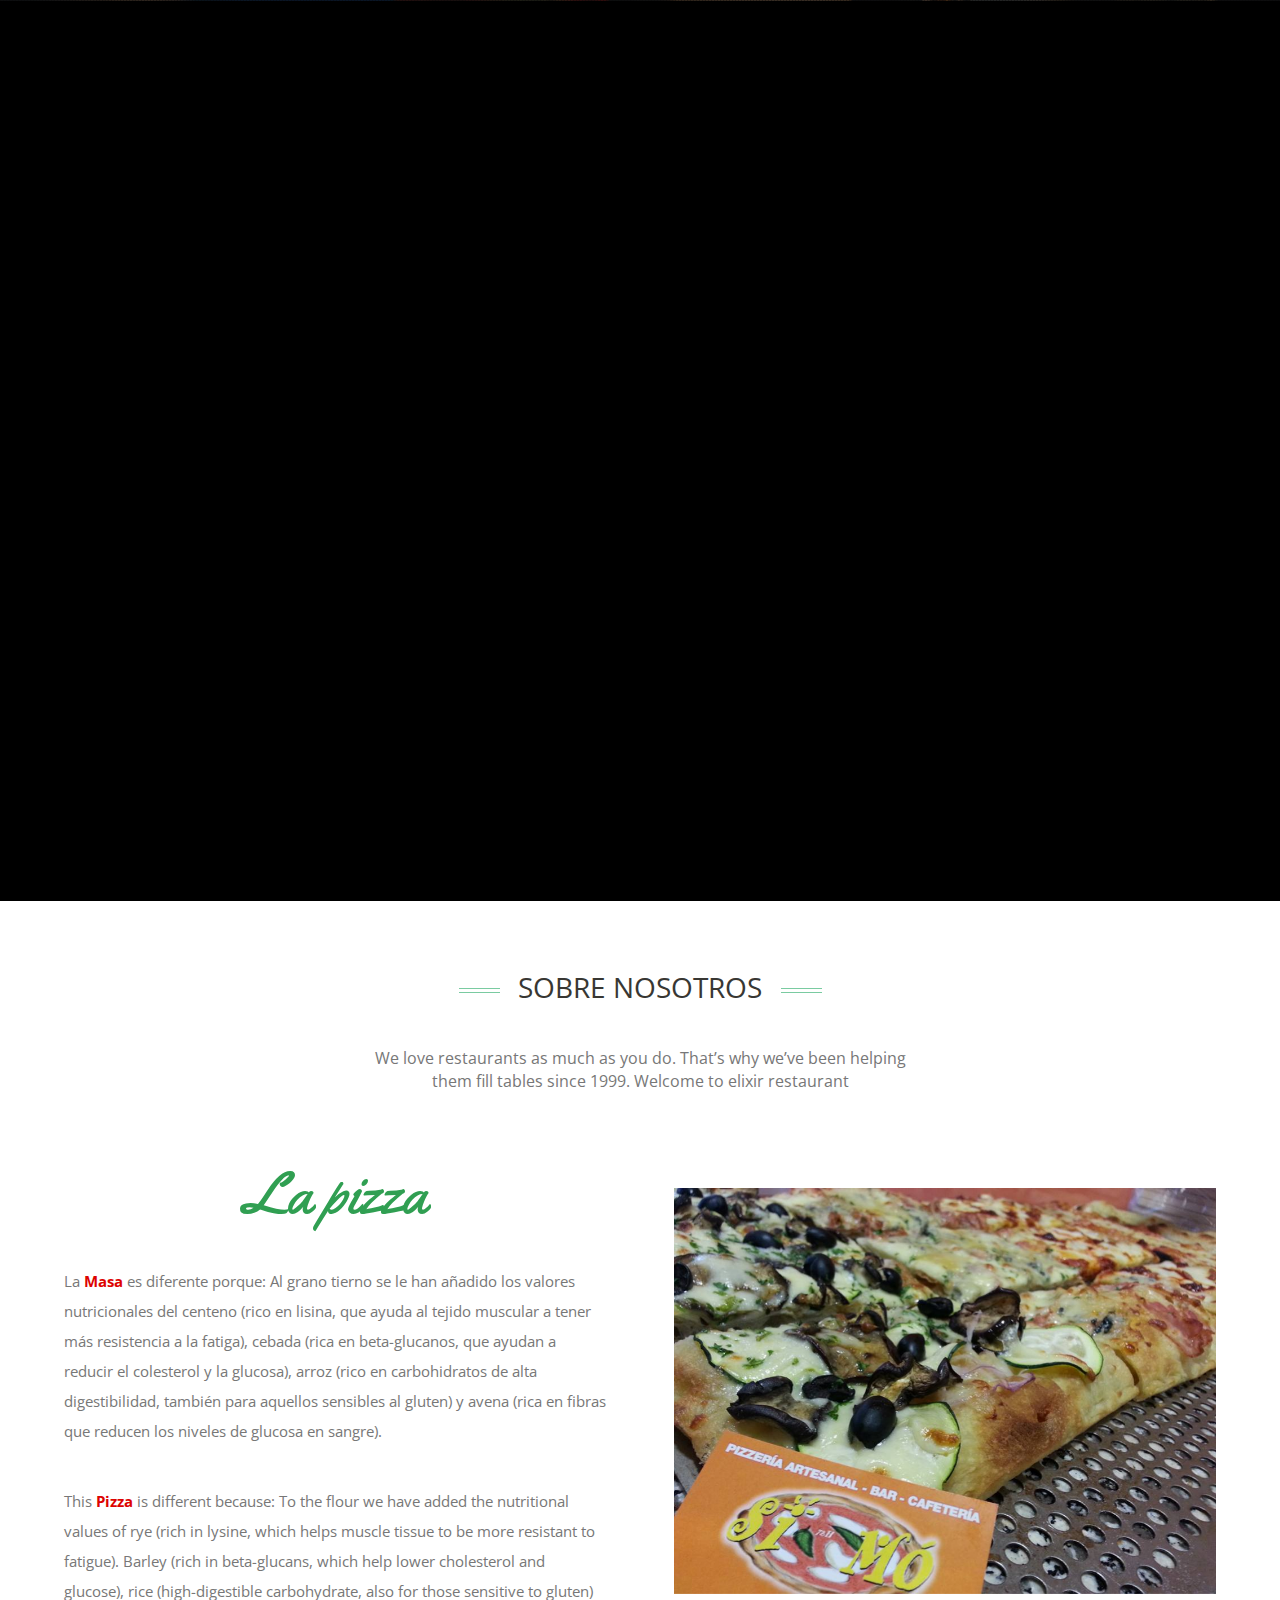
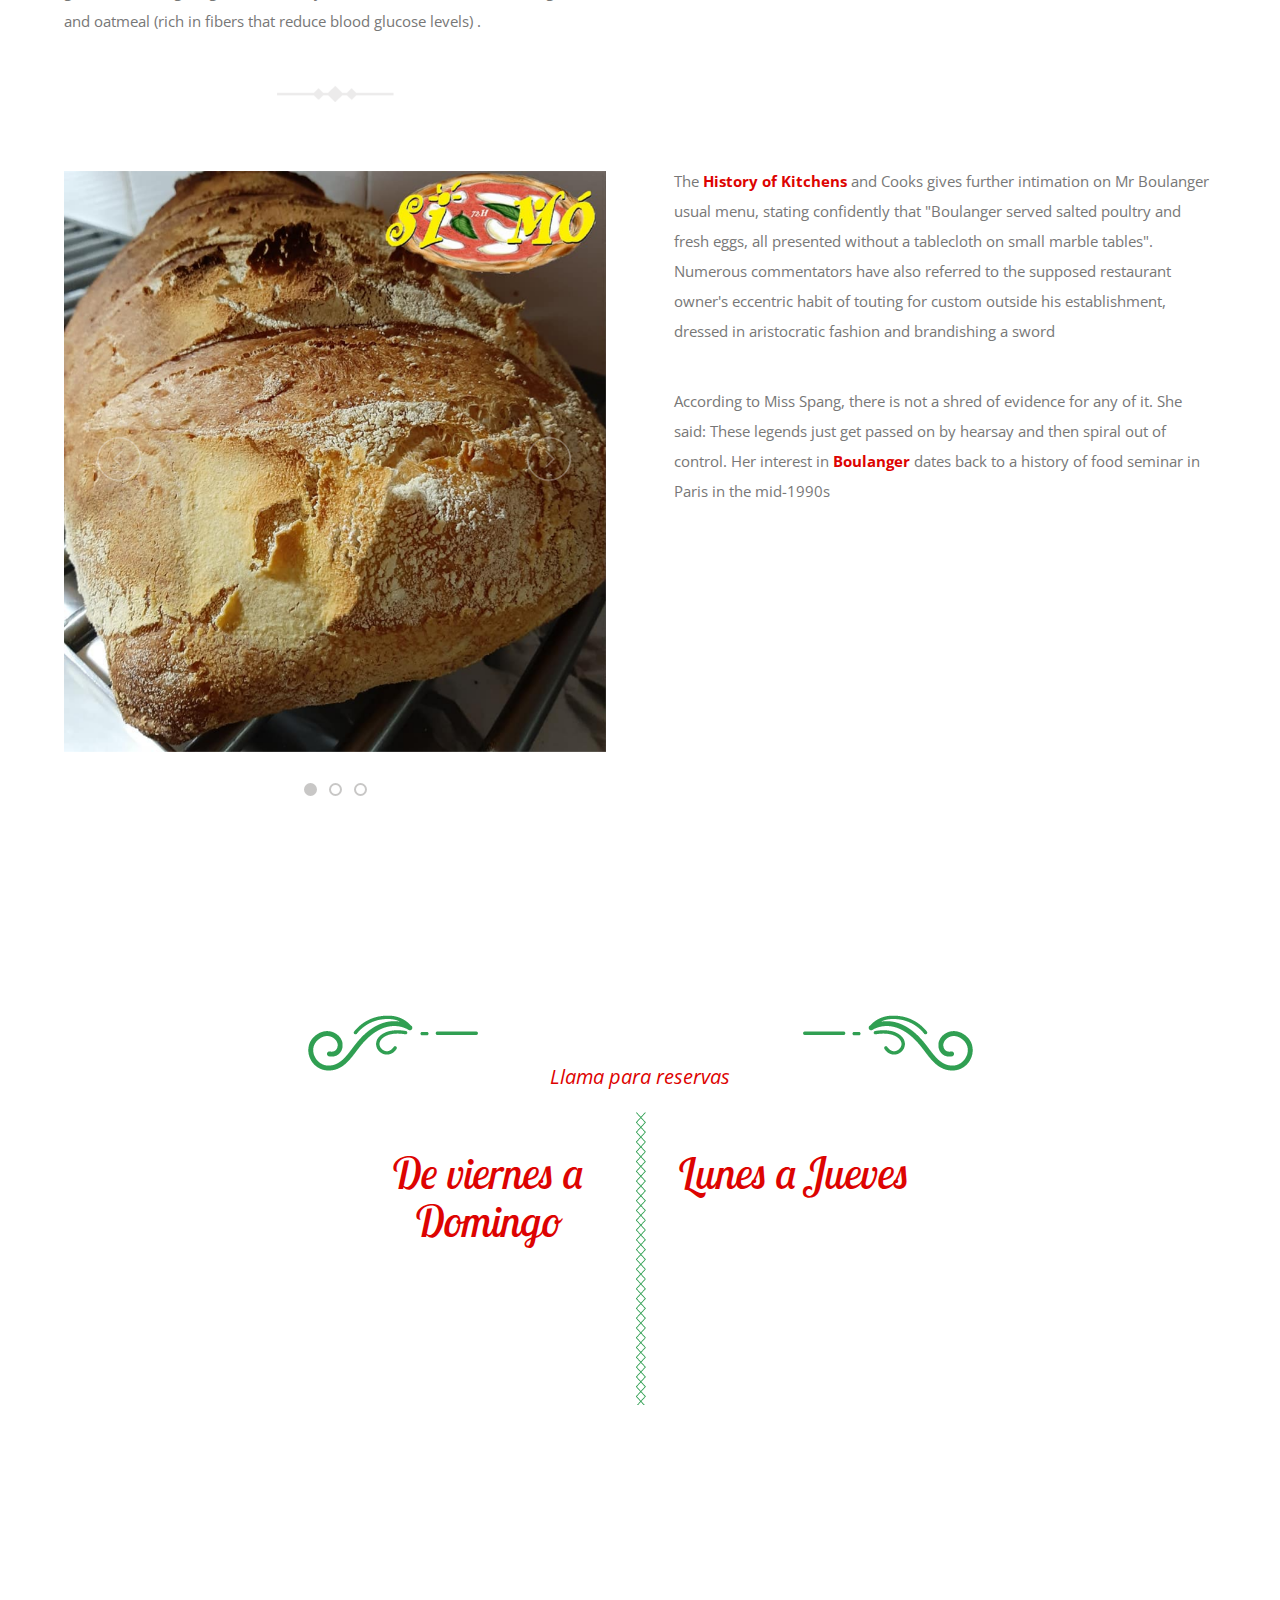
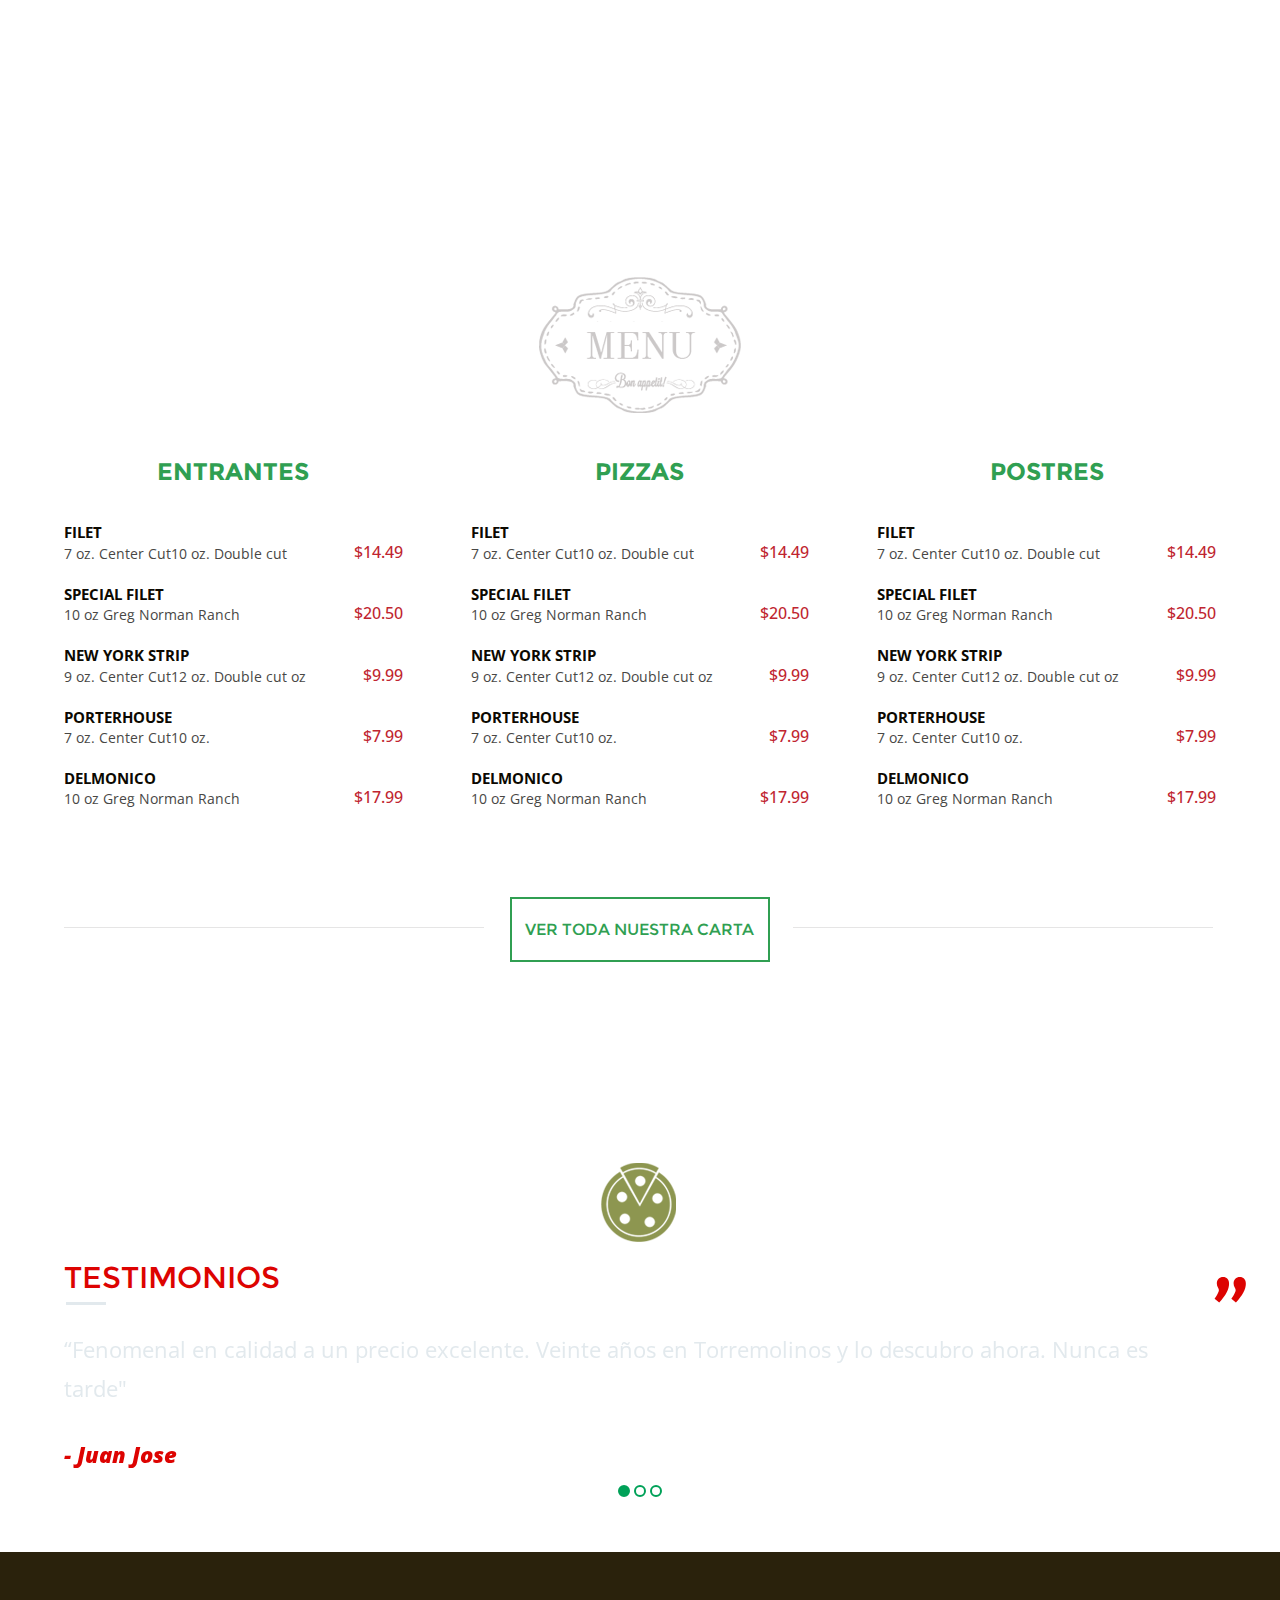
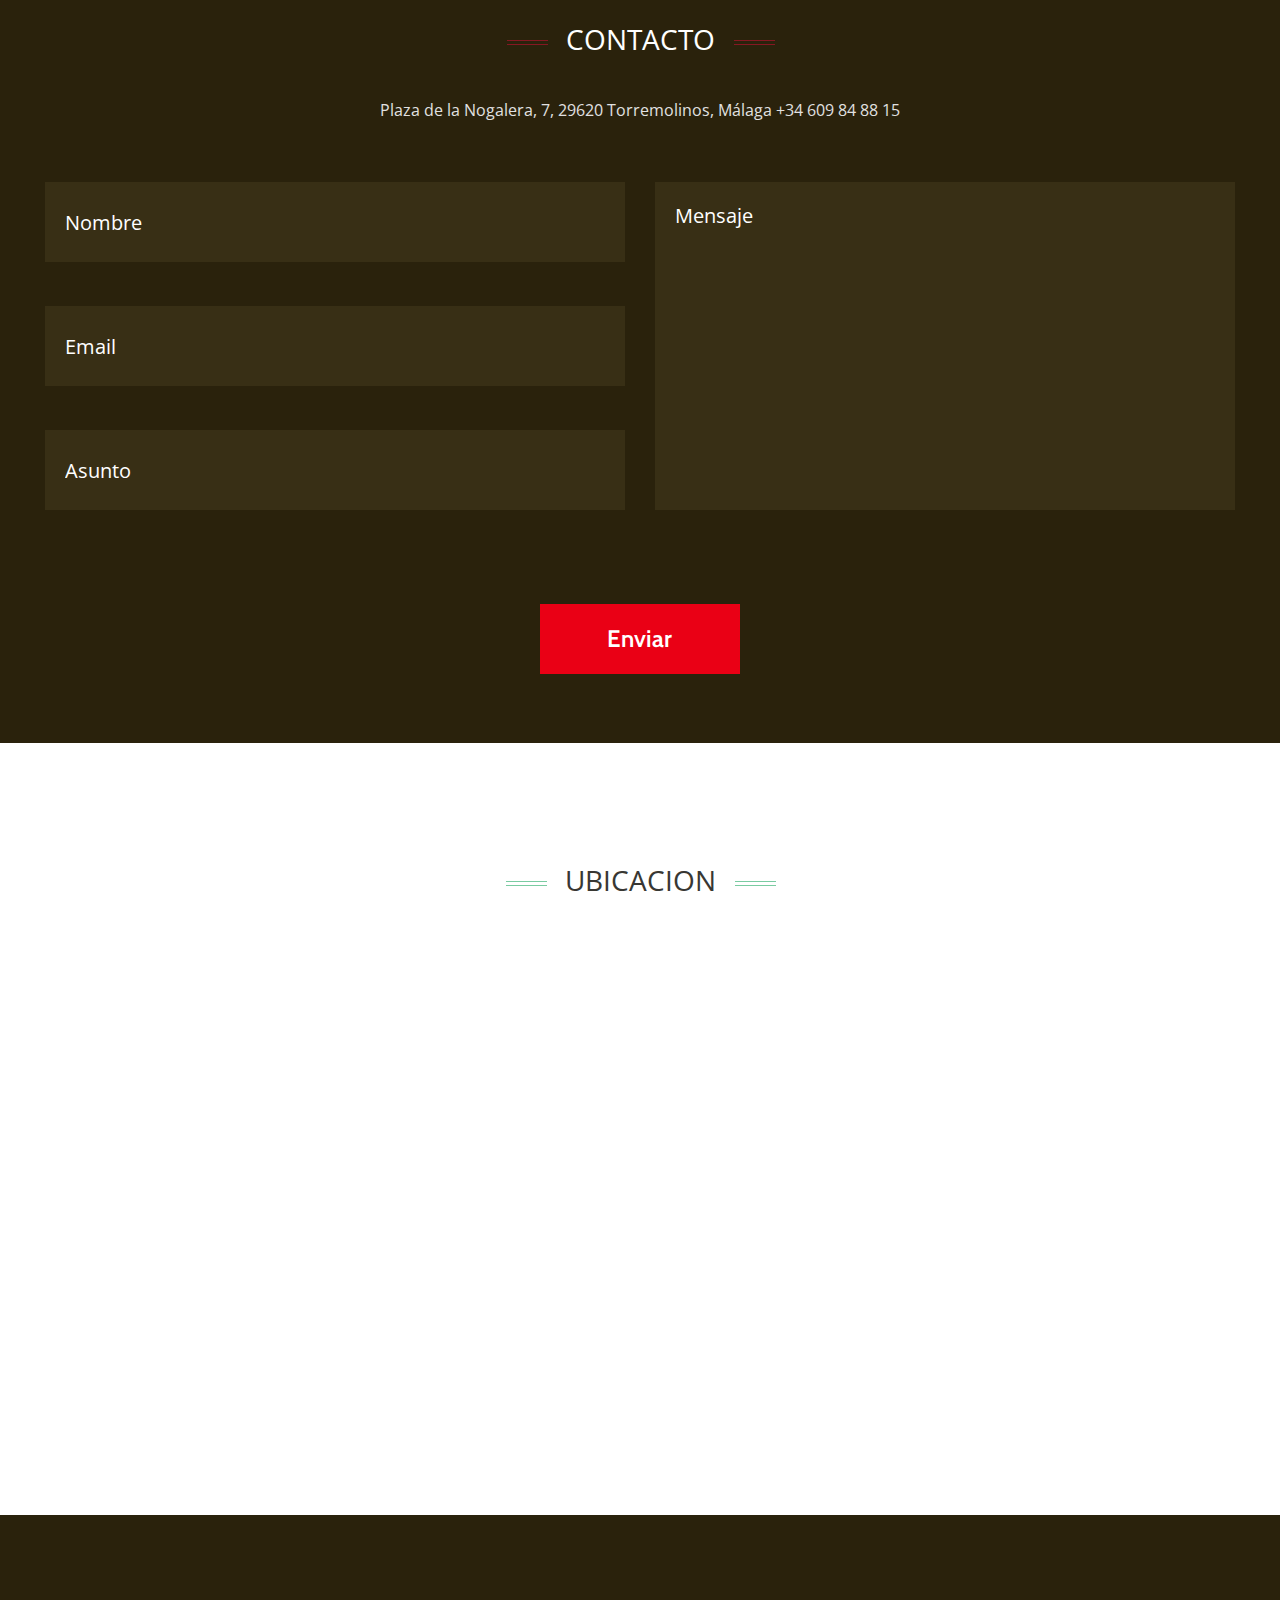
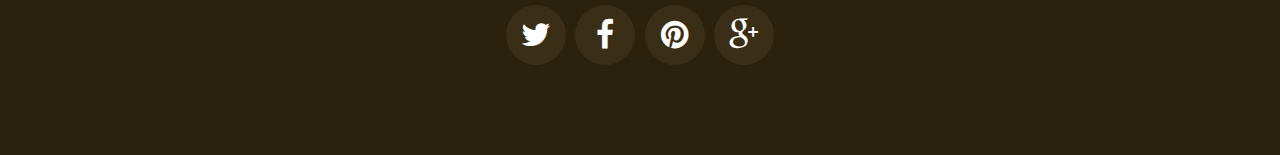
<file: index.html>
<!DOCTYPE html>
<html lang="en">

<head>
    <title>Fj developer</title>
    <!-- GOOGLE FONTS -->
    <link
        href='http://fonts.googleapis.com/css?family=Yellowtail%7cCabin:400,500,600,700,400italic,700italic%7cLibre+Baskerville:400italic%7cGreat+Vibes%7cOswald:400,300,700%7cOpen+Sans:600italic,700'
        rel='stylesheet' type='text/css'>
    <link
        href='http://fonts.googleapis.com/css?family=Open+Sans:300italic,400italic,600italic,700italic,400,300,600,700'
        rel='stylesheet' type='text/css'>

    <!-- META TAGS -->
    <meta name="viewport" content="width=device-width, initial-scale=1">
    <meta http-equiv="content-type" content="text/html; charset=utf-8" />
    <meta name="description" content="" />
    <meta name="keywords" content="" />
    <meta name="robots" content="index, follow" />

    <!-- CSS STYLESHEETS -->
    <link rel="stylesheet" href="css/bootstrap.min.css" />
    <link rel="stylesheet" href="css/font-awesome.min.css" />
    <link rel="stylesheet" href="css/elixir.css" />
    <link href="js/owl-carousel/owl.carousel.css" rel="stylesheet">
    <link href="js/owl-carousel/owl.theme.css" rel="stylesheet">
    <link href="js/owl-carousel/owl.transitions.css" rel="stylesheet">
    <link href="css/YTPlayer.css" rel="stylesheet">
    <link rel="stylesheet" href="css/swipebox.css">



    <!--[if lt IE 9]>
        <meta http-equiv="X-UA-Compatible" content="IE=8" />
        <script src="./js/html5shiv.js"></script>
        <script src="./js/respond.js"></script>
    <![endif]-->
</head>





<body>

    <div id="mask">
        <div class="loader">
            <img src="svg-loaders/tail-spin.svg" alt='loading'>
        </div>
    </div>



    <!-- BEGIN HEADER -->
    <header id="header" role="banner">
        <div class="jt_row container">
            <div class="navbar-header page-scroll">
                <button type="button" class="navbar-toggle" data-toggle="collapse" data-target=".navbar-main-collapse">
                    <i class="fa fa-bars"></i>
                </button>
                <a class="navbar-brand  " href="#home">
                    <h1 class="titulo1">Pizzeria <div class="titulo2">Simo</div> </h1>
                </a>

            </div>

            <!-- BEGIN NAVIGATION MENU-->
            <nav class="collapse navbar-collapse navbar-right navbar-main-collapse" role="navigation">
                <ul id="nav" class="nav navbar-nav navigation">
                    <li class="page-scroll menu-item"><a href="#home-slider">Inicio</a></li>
                    <li class="page-scroll menu-item"><a href="about.html">Acerca nosotros</a></li>
                    <li class="page-scroll menu-item"><a href="menu.html">Carta</a></li>
                    <li class="page-scroll menu-item"><a href="gallery.html">Galleria</a></li>
                    <li class="page-scroll menu-item"><a href="reservations.html">Reservaciones</a></li>
                    <li class="page-scroll menu-item"><a href="contact.html">Ubicacion</a></li>
                </ul>
            </nav>
            <!-- EN NAVIGATION MENU -->
        </div>
    </header>
    <!-- END HEADER -->




    <!-- BEGIN HOME SLIDER SECTION -->
    <section id="home-slider">
        <div class="overlay"></div>
        <!-- SLIDER IMAGES -->
        <div id="owl-main" class="owl-carousel">
            <div class="item"><img src="images/slider/01.jpg" alt="Slide 01"></div>
            <div class="item"><img src="images/slider/02.jpg" alt="Slide 02"></div>
            <div class="item"><img src="images/slider/03.jpg" alt="Slide 03"></div>
        </div>
        <!-- SLIDER CONTENT -->
        <div class="slide-content">
            <div class="voffset100"></div>
            <span class="logointro"></span>
            <div id="owl-main-text" class="owl-carousel">
                <div class="item">
                    <h2>Pizzeria Italiana</h2>
                </div>
                <div class="item">
                    <h2>Bienvenidos a SIMÓ</h2>
                </div>
                <div class="item">
                    <h2>Masa hecha artesanalmente</h2>
                </div>
            </div>
            <div class="slide-sep"></div>
            <p>Pide diversos ingredientes Italianos</p>

        </div>
        <!-- BOTTOM ANIMATED ARROW -->
        <a href="#about" class="page-scroll menu-item">
            <div class="mouse"><span></span></div>
        </a>
    </section>
    <!-- END HOME SLIDER SECTION -->





    <!-- BEGIN ABOUT SECTION -->
    <section id="about" class="section about">
        <div class="container">
            <div class="jt_row jt_row-fluid row">
                <div class="col-md-12 jt_col column_container">
                    <h2 class="section-title">Sobre Nosotros</h2>
                </div>
                <div class="col-md-6 col-md-offset-3 jt_col column_container">
                    <div class="section-subtitle">
                        We love restaurants as much as you do. That’s why we’ve been helping them fill tables since
                        1999. Welcome to elixir restaurant
                    </div>
                </div>


                <div class="col-md-6 jt_col column_container">
                    <h2 class="heading font-smoothing">La pizza</h2>
                    <p class="text">
                        La <strong>Masa</strong> es diferente porque:
                        Al grano tierno se le han añadido los valores nutricionales del centeno (rico en lisina, que
                        ayuda al tejido muscular a tener más resistencia a la fatiga), cebada (rica en beta-glucanos,
                        que ayudan a reducir el colesterol y la glucosa), arroz (rico en carbohidratos de alta
                        digestibilidad, también para aquellos sensibles al gluten) y avena (rica en ﬁbras que reducen
                        los niveles de glucosa en sangre).
                    </p>
                    <p class="text">
                        This <strong>Pizza</strong> is different because:
                        To the flour we have added the nutritional values of rye (rich in lysine, which helps muscle
                        tissue to be more resistant to fatigue). Barley (rich in beta-glucans, which help lower
                        cholesterol and glucose), rice (high-digestible carbohydrate, also for those sensitive to
                        gluten) and oatmeal (rich in fibers that reduce blood glucose levels) .
                    </p>

                    <div class="ornament"></div>
                </div>

                <div class="col-md-6 jt_col column_container">
                    <div class="voffset70"></div>
                    <div id="owl-about" class="owl-carousel">
                        <div class="item"><img src="images/about01.jpg" alt=""></div>
                        <div class="item"><img src="images/about02.jpg" alt=""></div>
                        <div class="item"><img src="images/about03.jpg" alt=""></div>
                    </div>
                </div>
            </div>
            <div class="jt_row jt_row-fluid row">
                <div class="col-md-6 jt_col column_container">
                    <div class="voffset10"></div>
                    <div id="owl-about2" class="owl-carousel">
                        <div class="item"><img src="images/about04.jpg" alt=""></div>
                        <div class="item"><img src="images/about05.jpg" alt=""></div>
                        <div class="item"><img src="images/about06.jpg" alt=""></div>
                    </div>
                </div>



                <div class="col-md-6 jt_col column_container">

                    <p class="text">
                        The <strong>History of Kitchens</strong> and Cooks gives further intimation on Mr Boulanger
                        usual menu, stating confidently that "Boulanger served salted poultry and
                        fresh eggs, all presented without a tablecloth on small marble tables".
                        Numerous commentators have also referred to the supposed restaurant
                        owner's eccentric habit of touting for custom outside his establishment,
                        dressed in aristocratic fashion and brandishing a sword
                    </p>
                    <p class="text">
                        According to Miss Spang, there is not a shred of evidence for any of it.
                        She said: These legends just get passed on by hearsay and then spiral
                        out of control. Her interest in <strong>Boulanger</strong> dates back to a history of
                        food seminar in Paris in the mid-1990s
                    </p>
                </div>
            </div>

        </div>

    </section>
    <!-- END ABOUT SECTION -->




    <!-- BEGIN TIMETABLE SECTION -->
    <section id="timetable" class="section timetable parallax">
        <div class="container">
            <div class="jt_row jt_row-fluid row">
                <span class="column-divider"></span>
                <div class="col-md-12 jt_col column_container">
                    <h2 class="section-title"><span class="timetable-decorator"></span><span
                            class="opening-hours">Estamos abiertos</span><span class="timetable-decorator2"></span></h2>
                </div>
                <div class="col-md-12 jt_col column_container">
                    <div class="section-subtitle">
                        Llama para reservas
                    </div>
                </div>

                <div class="col-md-3 col-md-offset-3 jt_col column_container">
                    <div class="section-subtitle days">
                        De viernes a Domingo
                    </div>
                    <div class="section-subtitle hours">
                        13:00<br>17:30 <br> (servicio a la mesa)
                    </div>
                    <div class="section-subtitle hours">
                        19:00<br>21:30 <br>(Solo para llevar)
                    </div>
                </div>


                <div class="col-md-3 jt_col column_container">
                    <div class="section-subtitle days">
                        Lunes a Jueves
                    </div>
                    <div class="section-subtitle hours">
                        Cerrado<br>Hasta nuevo aviso.
                    </div>
                </div>
                <div class="col-md-12 jt_col column_container">
                    <div class="number">
                        Numero de reserva: +34 609 84 88 15
                    </div>
                </div>

            </div>
        </div>
    </section>
    <!-- END TIMETABLE SECTION -->




    <!-- BEGIN MENU SECTION -->
    <section id="menu" class="section menu">

        <div class="container">
            <div class="jt_row jt_row-fluid row">
                <div class="col-md-12 jt_col column_container">
                    <div class="voffset100"></div>
                    <img class="center menu-logo" src="images/menu_logo.png" alt="Menu Logo">
                    <div class="voffset60"></div>
                </div>

                <div class="col-md-4 jt_col column_container">
                    <h3>Entrantes</h3>
                    <ul>
                        <li>
                            Filet
                            <div class="detail">7 oz. Center Cut10 oz. Double cut<span class="price">$14.49</span></div>
                        </li>
                        <li>
                            Special Filet
                            <div class="detail">10 oz Greg Norman Ranch<span class="price">$20.50</span></div>
                        </li>
                        <li>
                            New York Strip
                            <div class="detail">9 oz. Center Cut12 oz. Double cut oz <span class="price">$9.99</span>
                            </div>
                        </li>
                        <li>
                            Porterhouse
                            <div class="detail">7 oz. Center Cut10 oz.<span class="price">$7.99</span></div>
                        </li>
                        <li>
                            Delmonico
                            <div class="detail">10 oz Greg Norman Ranch<span class="price">$17.99</span></div>
                        </li>
                    </ul>
                </div>

                <div class="col-md-4 jt_col column_container">
                    <h3>Pizzas</h3>
                    <ul>
                        <li>
                            Filet
                            <div class="detail">7 oz. Center Cut10 oz. Double cut<span class="price">$14.49</span></div>
                        </li>
                        <li>
                            Special Filet
                            <div class="detail">10 oz Greg Norman Ranch<span class="price">$20.50</span></div>
                        </li>
                        <li>
                            New York Strip
                            <div class="detail">9 oz. Center Cut12 oz. Double cut oz <span class="price">$9.99</span>
                            </div>
                        </li>
                        <li>
                            Porterhouse
                            <div class="detail">7 oz. Center Cut10 oz.<span class="price">$7.99</span></div>
                        </li>
                        <li>
                            Delmonico
                            <div class="detail">10 oz Greg Norman Ranch<span class="price">$17.99</span></div>
                        </li>
                    </ul>
                </div>
                <div class="col-md-4 jt_col column_container">
                    <h3>Postres</h3>
                    <ul>
                        <li>
                            Filet
                            <div class="detail">7 oz. Center Cut10 oz. Double cut<span class="price">$14.49</span></div>
                        </li>
                        <li>
                            Special Filet
                            <div class="detail">10 oz Greg Norman Ranch<span class="price">$20.50</span></div>
                        </li>
                        <li>
                            New York Strip
                            <div class="detail">9 oz. Center Cut12 oz. Double cut oz <span class="price">$9.99</span>
                            </div>
                        </li>
                        <li>
                            Porterhouse
                            <div class="detail">7 oz. Center Cut10 oz.<span class="price">$7.99</span></div>
                        </li>
                        <li>
                            Delmonico
                            <div class="detail">10 oz Greg Norman Ranch<span class="price">$17.99</span></div>
                        </li>
                    </ul>
                </div>
                <div class="col-md-4 col-md-offset-4 jt_col column_container">
                    <a href="menu.html" class="button menu center">Ver toda nuestra carta</a>
                </div>

            </div>
        </div>
        <div class="voffset30"></div>
    </section>
    <!-- END MENU SECTION -->







    <!-- BEGIN TESTIMONIALS SECTION -->
    <section id="testimonials" class="section testimonials parallax voffset100 clearfix">

        <div class="container">
            <div class="jt_row jt_row-fluid row">
                <div class="voffset20"></div>
                <div class="col-md-12 jt_col column_container">
                    <div class="testimonials_img"></div>
                    <h2>Testimonios<span>”</span></h2>
                </div>


                <div class="col-md-12 jt_col column_container">
                    <div class="testimonials carousel-wrapper with_pagination">
                        <div class="owl-carousel generic-carousel">
                            <div class="item">
                                <p>“Fenomenal en calidad a un precio excelente. Veinte años en Torremolinos y lo
                                    descubro ahora. Nunca es tarde"
                                </p>
                                <span class="author">Juan Jose</span>
                            </div>
                            <div class="item">
                                <p>“Una pizza così buona non l'ho mangiata neanche a Roma. I ragazzi sono simpatici e
                                    cordiali e sembra di stare in Italia sia per i sapori che per l'ambiente. Grandi
                                    Toppppp"</p>
                                <span class="author">John Berthier</span>
                            </div>
                            <div class="item">
                                <p>“Me llevó un amigo. La pizza especial de la casa está impresionante. Masa perfecta y
                                    precio muy económico."</p>
                                <span class="author">Carolyn Meyer</span>
                            </div>
                        </div>
                    </div>
                    <div class="voffset80"></div>
                </div>
            </div>
        </div> <!-- End .container -->
    </section>
    <!-- END TESTIMONIALS SECTION -->




    <!-- BEGIN CONTACT SECTION -->
    <section id="contact" class="section contact dark">
        <div class="container">
            <div class="jt_row jt_row-fluid row">

                <div class="col-md-12 jt_col column_container">
                    <h2 class="section-title">Contacto</h2>
                </div>
                <div class="col-md-6 col-md-offset-3 jt_col column_container">
                    <div class="section-subtitle">
                        Plaza de la Nogalera, 7, 29620 Torremolinos, Málaga +34 609 84 88 15
                    </div>
                </div>
                <form action="mail.php" method="post" id="contactform" class="contact-form">
                    <div class="col-md-6 jt_col column_container">
                        <input type="text" id="name" name="name" class="text name required" placeholder="Nombre">
                        <input type="email" id="email" name="email" class="tex email required" placeholder="Email">
                        <input type="text" id="subject" name="subject" placeholder="Asunto">
                    </div>

                    <div class="col-md-6 jt_col column_container">
                        <textarea id="message" name="message" class="text area required" placeholder="Mensaje"
                            rows="10"></textarea>
                    </div>

                    <div class="col-md-4 col-md-offset-4 jt_col column_container">
                        <div class="formSent"><strong>Tu mensaje se ha enviado!</strong> Gracias por contactarnos.
                        </div>
                        <input type="submit" class="button contact center" value="Enviar">
                    </div>

                </form>
                <div class="voffset100"></div>
            </div>
            <div class="voffset50"></div>
        </div>

    </section>
    <!-- END CONTACT SECTION -->





    <!-- BEGIN MAP SECTION -->

    <section class="section mapas">

        <div class="container">
            <div class="col-md-12 jt_col column_container">
                <div class="voffset100"></div>
                <h2 class="section-title">Ubicacion</h2>
            </div>
        </div>
        
        <iframe src="https://www.google.com/maps/embed?pb=!1m18!1m12!1m3!1d3202.1623783911755!2d-4.50094888471509!3d36.62247787998555!2m3!1f0!2f0!3f0!3m2!1i1024!2i768!4f13.1!3m3!1m2!1s0xd72fbed656376f1%3A0xa82b62fbfbd506e7!2sPlaza%20de%20la%20Nogalera%2C%207%2C%2029620%20Torremolinos%2C%20M%C3%A1laga!5e0!3m2!1ses!2ses!4v1610813881469!5m2!1ses!2ses" width="100%" height="550" frameborder="0" style="border:0;" allowfullscreen="" aria-hidden="false" tabindex="0"></iframe>

    </section>

    <!-- END MAP SECTION -->





    <!-- BEGIN FOOTER -->
    <footer id="footer" class="section" role="contentinfo">
        <div class="container">
            <ul class="social">
                <li><a href="#" class="icon tw"><i class="fa fa-twitter"></i></a></li>
                <li><a href="#" class="icon fb"><i class="fa fa-facebook"></i></a></li>
                <li><a href="#" class="icon in"><i class="fa fa-pinterest"></i></a></li>
                <li><a href="#" class="icon go"><i class="fa fa-google-plus"></i></a></li>
            </ul>
        </div>
    </footer>
    <!-- END FOOTER -->
    <a href="#0" class="cd-top">Top</a>
    <!-- BEGIN Scripts-->



    <script src="js/modernizr.custom.js"></script>
    <script src="js/jquery.js"></script>
    <script src="js/classie.js"></script>
    <script src="js/pathLoader.js"></script>
    <script src="js/owl-carousel/owl.carousel.min.js"></script>
    <script src="js/jquery.inview.js"></script>
    <script src="js/jquery.nav.js"></script>
    <script src="js/jquery.mb.YTPlayer.js"></script>
    <script src="js/jquery.form.js"></script>
    <script src="js/jquery.validate.js"></script>
    <script src="js/bootstrap.min.js"></script>
    <script src="js/default.js"></script>
    <script src="js/plugins.js"></script>
    <script type="text/javascript" src="js/jquery.isotope.min.js"></script>
    <script type="text/javascript" src="js/jquery.prettyPhoto.js"></script>
    <script src="js/jquery.swipebox.js"></script>

    <script type="text/javascript">
        ; (function ($) {

            $('.swipebox').swipebox();

        })(jQuery);
    </script>


    <!-- END Scripts -->
</body>

</html>
</file>
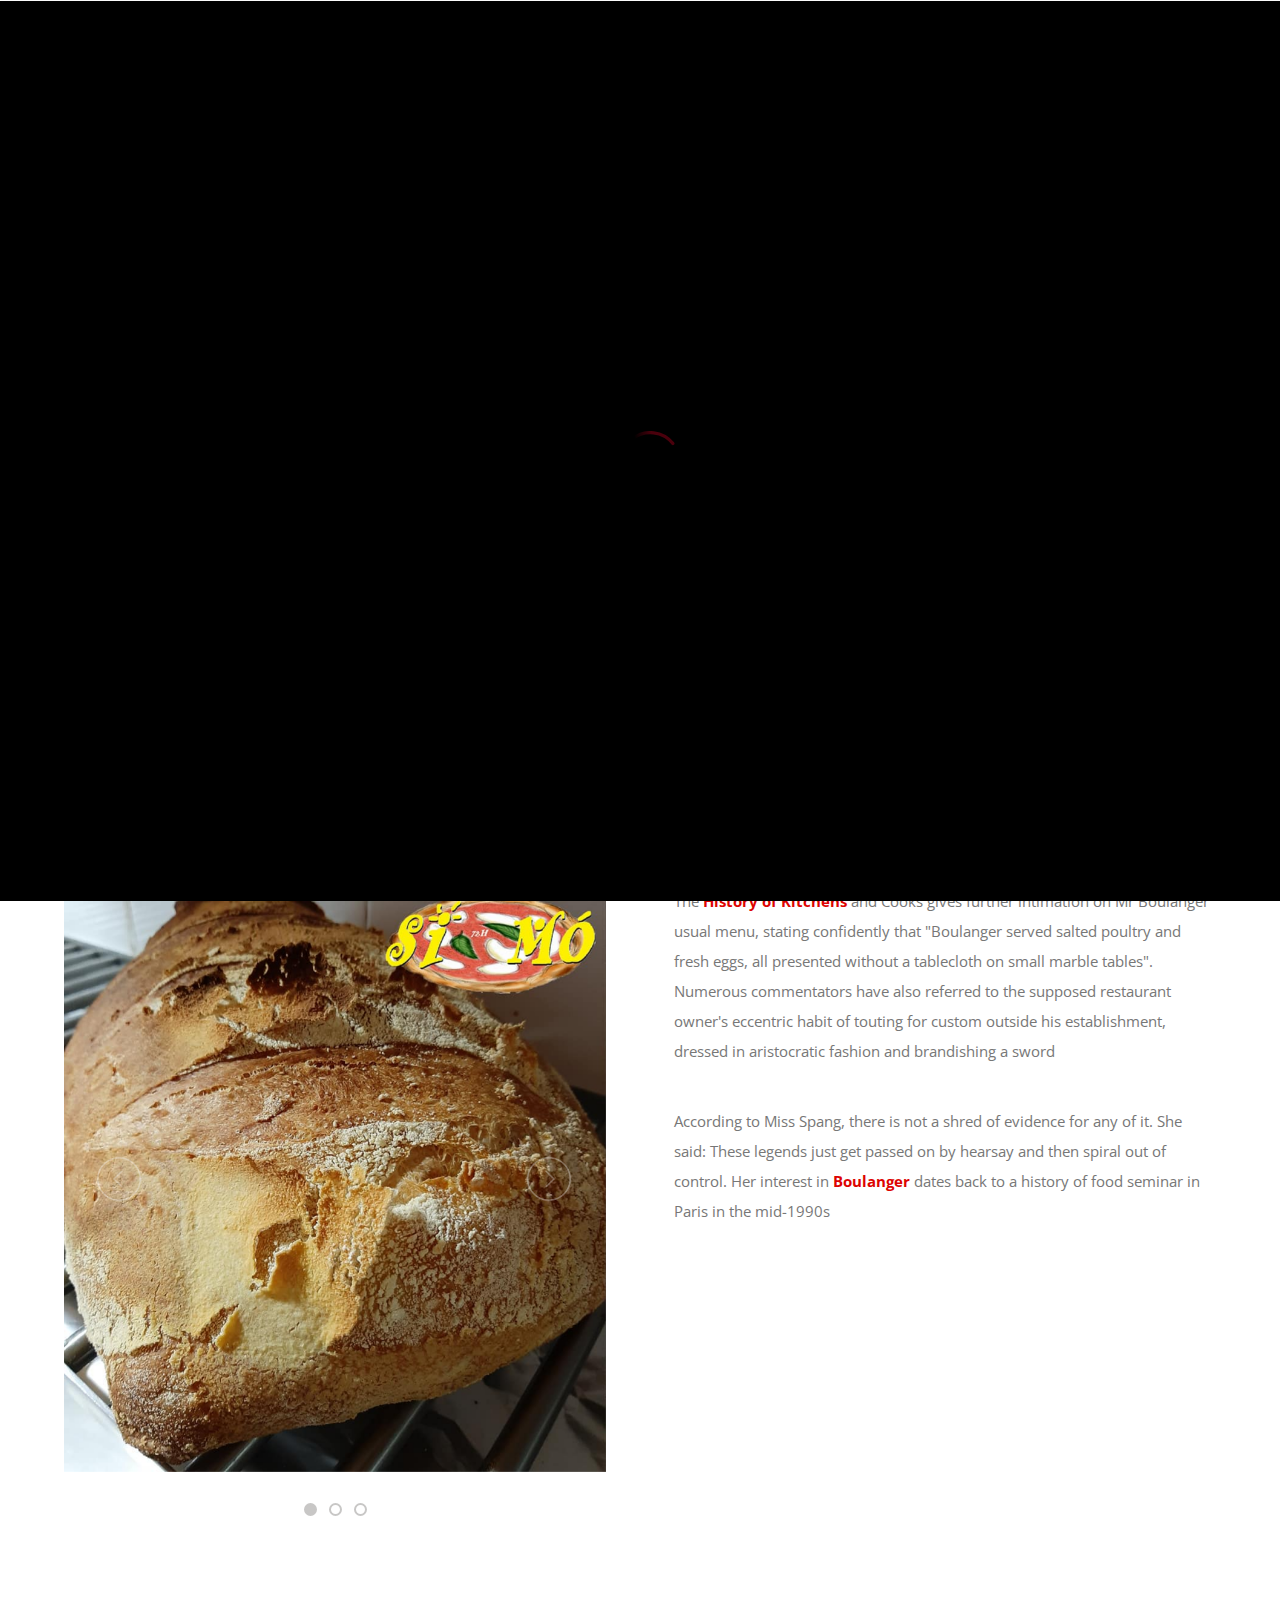
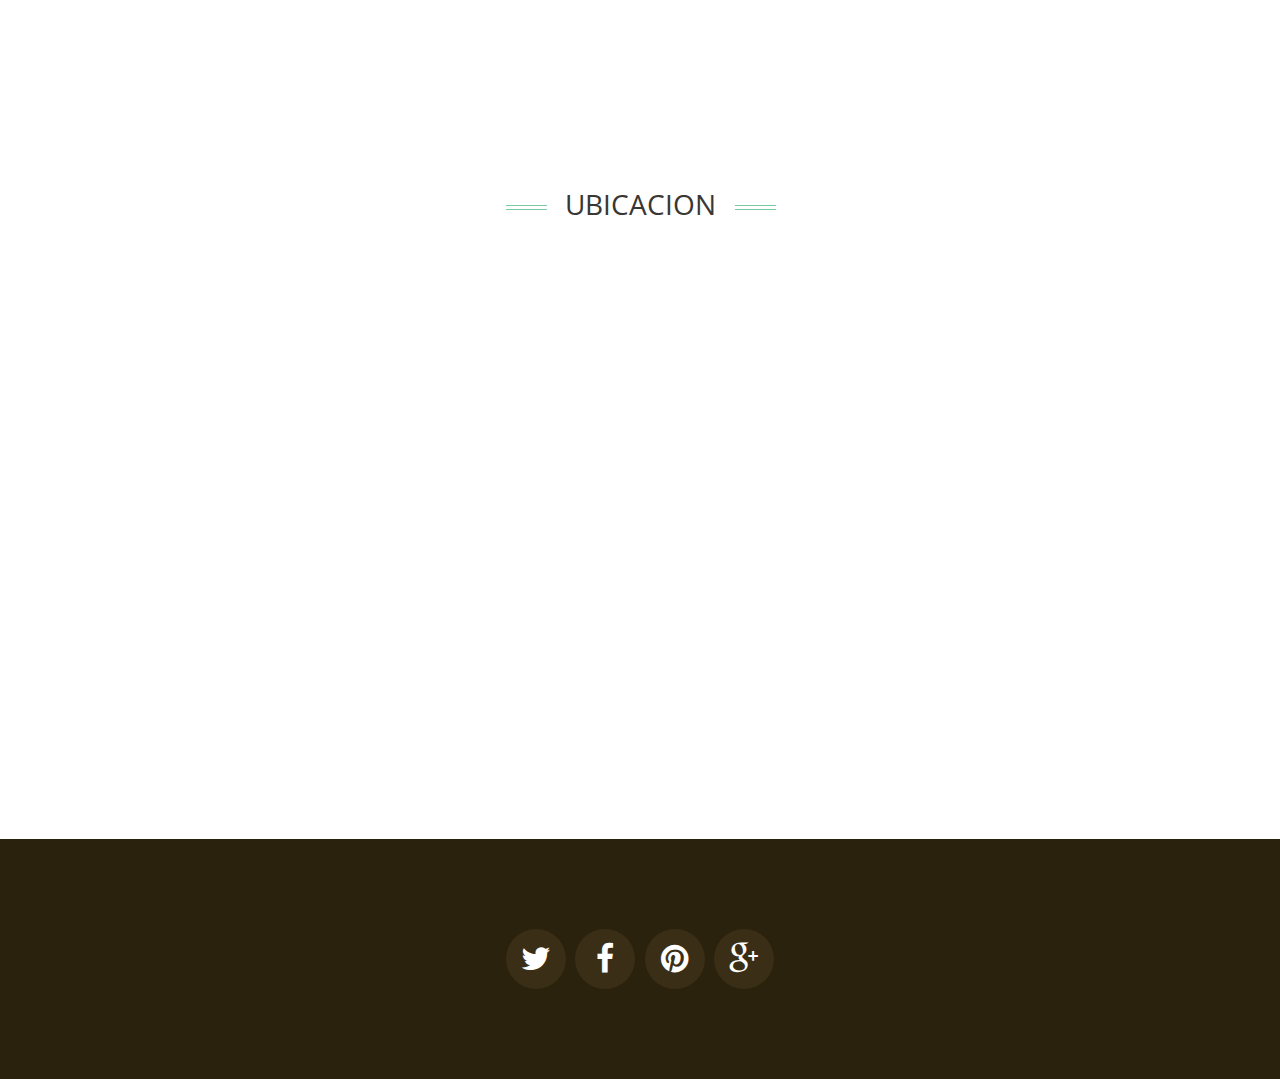
<file: about.html>
<!DOCTYPE html>
<html lang="en">

<head>
    <title>Elixir - HTML Template</title>
    <!-- GOOGLE FONTS -->
    <link
        href='http://fonts.googleapis.com/css?family=Yellowtail%7cCabin:400,500,600,700,400italic,700italic%7cLibre+Baskerville:400italic%7cGreat+Vibes%7cOswald:400,300,700%7cOpen+Sans:600italic,700'
        rel='stylesheet' type='text/css'>
    <link
        href='http://fonts.googleapis.com/css?family=Open+Sans:300italic,400italic,600italic,700italic,400,300,600,700'
        rel='stylesheet' type='text/css'>

    <!-- META TAGS -->
    <meta name="viewport" content="width=device-width, initial-scale=1">
    <meta http-equiv="content-type" content="text/html; charset=utf-8" />
    <meta name="description" content="" />
    <meta name="keywords" content="" />
    <meta name="robots" content="index, follow" />

    <!-- CSS STYLESHEETS -->
    <link rel="stylesheet" href="css/bootstrap.min.css" />
    <link rel="stylesheet" href="css/font-awesome.min.css" />
    <link rel="stylesheet" href="css/elixir.css" />
    <link href="js/owl-carousel/owl.carousel.css" rel="stylesheet">
    <link href="js/owl-carousel/owl.theme.css" rel="stylesheet">
    <link href="js/owl-carousel/owl.transitions.css" rel="stylesheet">
    <link href="css/YTPlayer.css" rel="stylesheet">
    <link rel="stylesheet" href="css/swipebox.css">



    <!--[if lt IE 9]>
        <meta http-equiv="X-UA-Compatible" content="IE=8" />
        <script src="./js/html5shiv.js"></script>
        <script src="./js/respond.js"></script>
    <![endif]-->

    <style>
        section.menu {
            background: none;
        }

        #header {
            position: fixed;
            top: 0px;
            left: 0px;
            z-index: 1001;
            width: 100%;
            height: 90px;
            background-color: #fff !important;
            box-shadow: 0 1px 3px rgba(0, 0, 0, 0.11);
            padding-top: 20px;
        }

        #header .menu-item a {
            color: #818181;
        }

        #header.overflow {
            top: -100px;
            left: 0px;
            background-color: #fff !important;
            box-shadow: 0 1px 3px rgba(0, 0, 0, 0.11);
            -webkit-transition: all 0.3s ease-in;
            -o-transition: all 0.3s ease-in;
            transition: all 0.3s ease-in;
            -webkit-font-smoothing: antialiased;
        }
    </style>

</head>





<body>

    <div id="mask">
        <div class="loader">
            <img src="svg-loaders/tail-spin.svg" alt='loading'>
        </div>
    </div>


    <!-- BEGIN HEADER -->
    <header id="header" role="banner">
        <div class="jt_row container">
            <div class="navbar-header page-scroll">
                <button type="button" class="navbar-toggle" data-toggle="collapse" data-target=".navbar-main-collapse">
                    <i class="fa fa-bars"></i>
                </button>
                <a class="navbar-brand  " href="#home">
                    <h1 class="titulo1">Pizzeria <div class="titulo2">Simo</div> </h1>
                </a>
            </div>

            <!-- BEGIN NAVIGATION MENU-->
            <nav class="collapse navbar-collapse navbar-right navbar-main-collapse" role="navigation">
                <ul id="nav" class="nav navbar-nav navigation">
                    <li class="page-scroll menu-item"><a href="index.html">Inicio</a></li>
                    <li class="page-scroll menu-item current"><a href="#about">Acerca nosotros</a></li>
                    <li class="page-scroll menu-item"><a href="menu.html">Carta</a></li>
                    <li class="page-scroll menu-item"><a href="gallery.html">Galleria</a></li>
                    <li class="page-scroll menu-item"><a href="reservations.html">Reservaciones</a></li>
                    <li class="page-scroll menu-item"><a href="contact.html">Ubicacion</a></li>
                </ul>
            </nav>
            <!-- EN NAVIGATION MENU -->
        </div>
    </header>
    <!-- END HEADER -->






    <!-- BEGIN ABOUT SECTION -->
    <section id="about" class="section about">
        <div class="container">
            <div class="jt_row jt_row-fluid row">
                <div class="col-md-12 jt_col column_container">
                    <div class="voffset100"></div>
                    <h2 class="section-title">Acerca de Nosotros</h2>
                </div>
                <div class="col-md-6 col-md-offset-3 jt_col column_container">
                    <div class="section-subtitle">
                        We love restaurants as much as you do. That’s why we’ve been helping them fill tables since
                        1999. Welcome to elixir restaurant
                    </div>
                </div>


                <div class="col-md-6 jt_col column_container">
                    <h2 class="heading font-smoothing">La historia</h2>
                    <p class="text">
                        The <strong>History of Kitchens</strong> and Cooks gives further intimation on Mr Boulanger
                        usual menu, stating confidently that "Boulanger served salted poultry and
                        fresh eggs, all presented without a tablecloth on small marble tables".
                        Numerous commentators have also referred to the supposed restaurant
                        owner's eccentric habit of touting for custom outside his establishment,
                        dressed in aristocratic fashion and brandishing a sword
                    </p>
                    <p class="text">
                        According to Miss Spang, there is not a shred of evidence for any of it.
                        She said: These legends just get passed on by hearsay and then spiral
                        out of control. Her interest in <strong>Boulanger</strong> dates back to a history of
                        food seminar in Paris in the mid-1990s
                    </p>

                    <div class="ornament"></div>
                </div>

                <div class="col-md-6 jt_col column_container">
                    <div class="voffset70"></div>
                    <div id="owl-about" class="owl-carousel">
                        <div class="item"><img src="images/about01.jpg" alt=""></div>
                        <div class="item"><img src="images/about02.jpg" alt=""></div>
                        <div class="item"><img src="images/about03.jpg" alt=""></div>
                    </div>
                </div>
            </div>
            <div class="jt_row jt_row-fluid row">
                <div class="col-md-6 jt_col column_container">
                    <div class="voffset10"></div>
                    <div id="owl-about2" class="owl-carousel">
                        <div class="item"><img src="images/about04.jpg" alt=""></div>
                        <div class="item"><img src="images/about05.jpg" alt=""></div>
                        <div class="item"><img src="images/about06.jpg" alt=""></div>
                    </div>
                </div>



                <div class="col-md-6 jt_col column_container">

                    <p class="text">
                        The <strong>History of Kitchens</strong> and Cooks gives further intimation on Mr Boulanger
                        usual menu, stating confidently that "Boulanger served salted poultry and
                        fresh eggs, all presented without a tablecloth on small marble tables".
                        Numerous commentators have also referred to the supposed restaurant
                        owner's eccentric habit of touting for custom outside his establishment,
                        dressed in aristocratic fashion and brandishing a sword
                    </p>
                    <p class="text">
                        According to Miss Spang, there is not a shred of evidence for any of it.
                        She said: These legends just get passed on by hearsay and then spiral
                        out of control. Her interest in <strong>Boulanger</strong> dates back to a history of
                        food seminar in Paris in the mid-1990s
                    </p>
                </div>
            </div>

        </div>

    </section>
    <!-- END ABOUT SECTION -->








    





    <!-- BEGIN MAP SECTION -->
    <section class="section mapas ">

        <div class="container">
            <div class="col-md-12 jt_col column_container">
                <div class="voffset100"></div>
                <h2 class="section-title">Ubicacion</h2>
            </div>
        </div>
        
        <iframe src="https://www.google.com/maps/embed?pb=!1m18!1m12!1m3!1d3202.1623783911755!2d-4.50094888471509!3d36.62247787998555!2m3!1f0!2f0!3f0!3m2!1i1024!2i768!4f13.1!3m3!1m2!1s0xd72fbed656376f1%3A0xa82b62fbfbd506e7!2sPlaza%20de%20la%20Nogalera%2C%207%2C%2029620%20Torremolinos%2C%20M%C3%A1laga!5e0!3m2!1ses!2ses!4v1610813881469!5m2!1ses!2ses" width="100%" height="550" frameborder="0" style="border:0;" allowfullscreen="" aria-hidden="false" tabindex="0"></iframe>

    </section>
    <!-- END MAP SECTION -->




    <!-- BEGIN FOOTER -->
    <footer id="footer" class="section" role="contentinfo">
        <div class="container">
            <ul class="social">
                <li><a href="#" class="icon tw"><i class="fa fa-twitter"></i></a></li>
                <li><a href="#" class="icon fb"><i class="fa fa-facebook"></i></a></li>
                <li><a href="#" class="icon in"><i class="fa fa-pinterest"></i></a></li>
                <li><a href="#" class="icon go"><i class="fa fa-google-plus"></i></a></li>
            </ul>
        </div>
    </footer>
    <!-- END FOOTER -->
    <a href="#0" class="cd-top">Top</a>
    <!-- BEGIN Scripts-->

    <script src="js/modernizr.custom.js"></script>
    <script src="js/jquery.js"></script>
    <script src="js/classie.js"></script>
    <script src="js/pathLoader.js"></script>
    <script src="js/owl-carousel/owl.carousel.min.js"></script>
    <script src="js/jquery.inview.js"></script>
    <script src="js/jquery.nav.js"></script>
    <script src="js/jquery.mb.YTPlayer.js"></script>
    <script src="js/jquery.form.js"></script>
    <script src="js/jquery.validate.js"></script>
    <script src="js/bootstrap.min.js"></script>
    <script src="js/default.js"></script>
    <script src="js/plugins.js"></script>
    <script type="text/javascript" src="js/jquery.isotope.min.js"></script>
    <script type="text/javascript" src="js/jquery.prettyPhoto.js"></script>
    <script src="js/jquery.swipebox.js"></script>

    <script type="text/javascript">
        ; (function ($) {

            $('.swipebox').swipebox();

        })(jQuery);
    </script>



    <!-- END Scripts -->
</body>

</html>
</file>
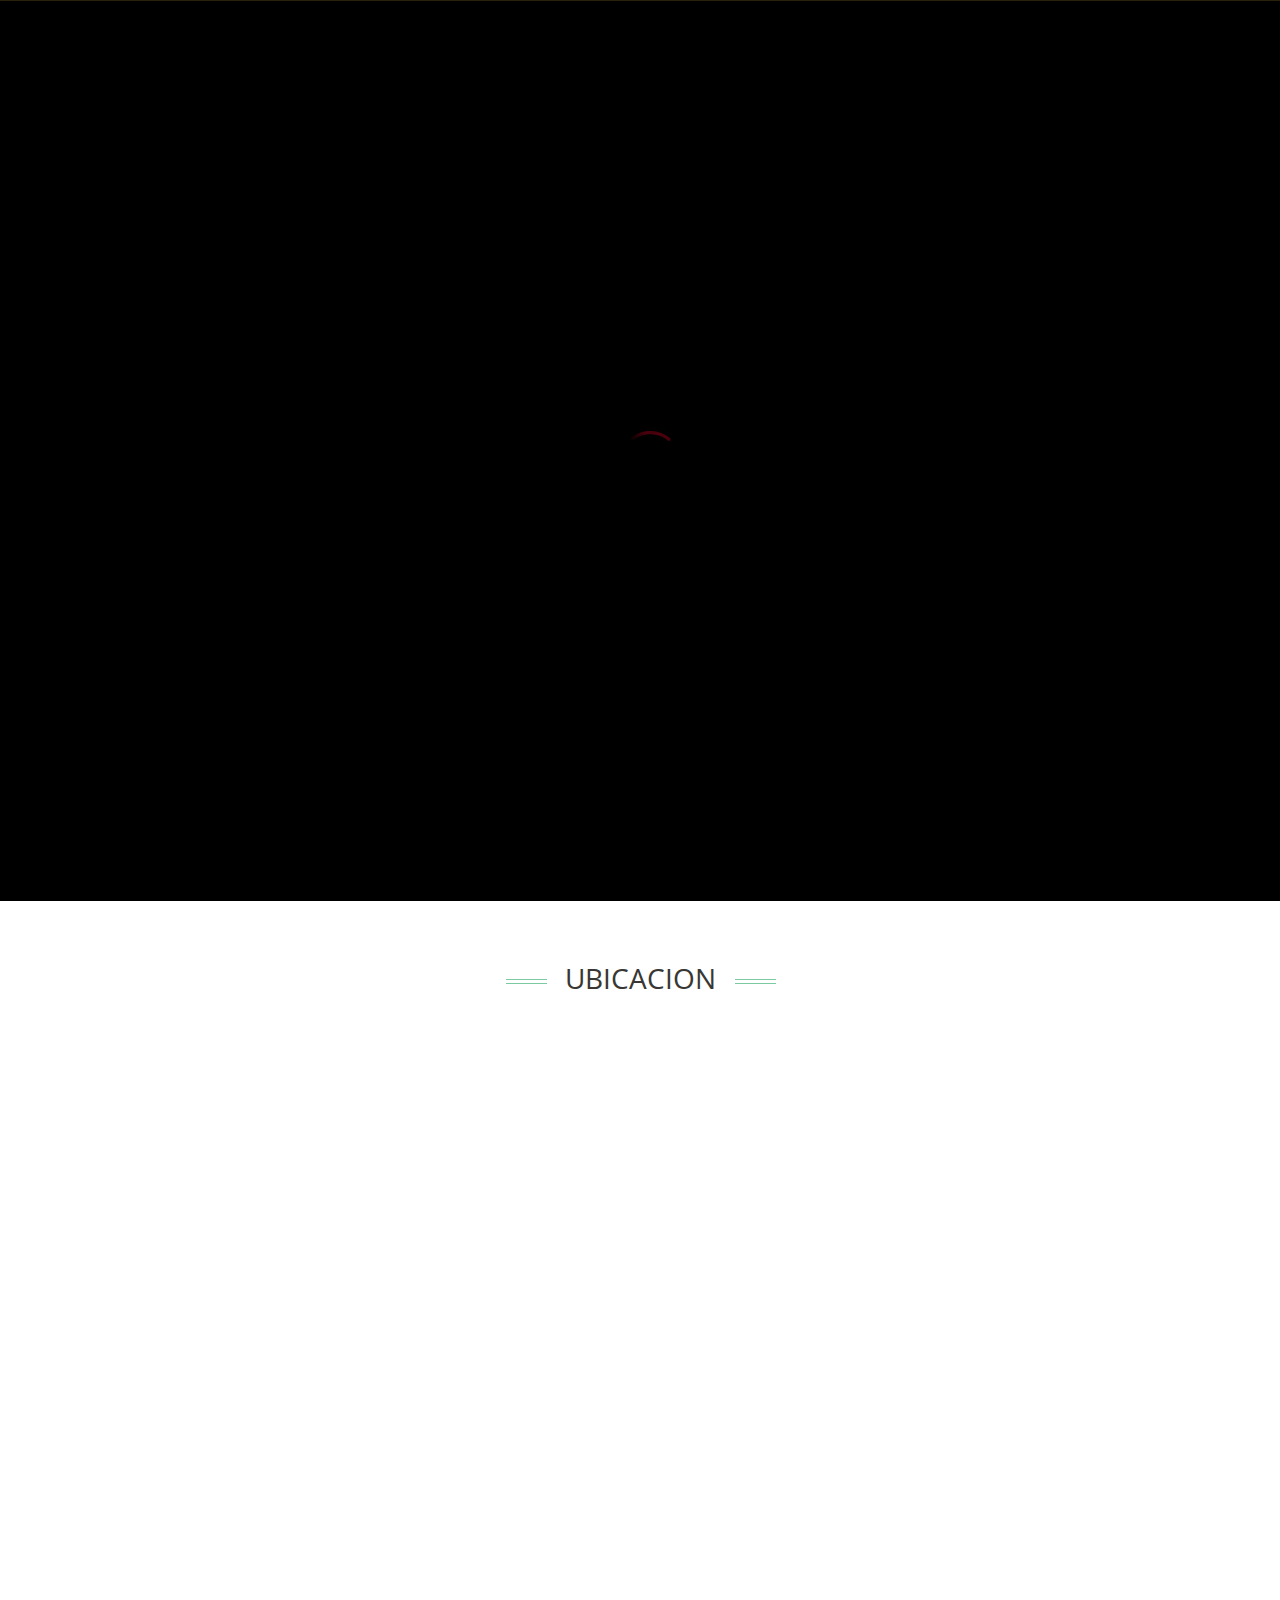
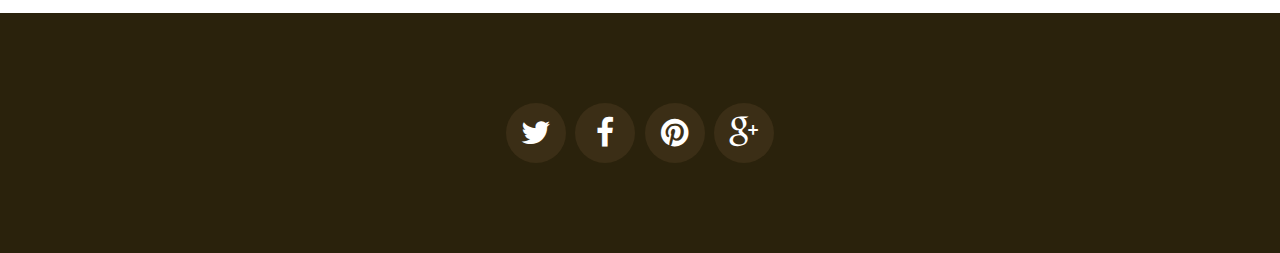
<file: contact.html>
<!DOCTYPE html>
<html lang="en">

<head>
    <title>Elixir - HTML Template</title>
    <!-- GOOGLE FONTS -->
    <link
        href='http://fonts.googleapis.com/css?family=Yellowtail%7cCabin:400,500,600,700,400italic,700italic%7cLibre+Baskerville:400italic%7cGreat+Vibes%7cOswald:400,300,700%7cOpen+Sans:600italic,700'
        rel='stylesheet' type='text/css'>
    <link
        href='http://fonts.googleapis.com/css?family=Open+Sans:300italic,400italic,600italic,700italic,400,300,600,700'
        rel='stylesheet' type='text/css'>

    <!-- META TAGS -->
    <meta name="viewport" content="width=device-width, initial-scale=1">
    <meta http-equiv="content-type" content="text/html; charset=utf-8" />
    <meta name="description" content="" />
    <meta name="keywords" content="" />
    <meta name="robots" content="index, follow" />

    <!-- CSS STYLESHEETS -->
    <link rel="stylesheet" href="css/bootstrap.min.css" />
    <link rel="stylesheet" href="css/font-awesome.min.css" />
    <link rel="stylesheet" href="css/elixir.css" />
    <link href="js/owl-carousel/owl.carousel.css" rel="stylesheet">
    <link href="js/owl-carousel/owl.theme.css" rel="stylesheet">
    <link href="js/owl-carousel/owl.transitions.css" rel="stylesheet">
    <link href="css/YTPlayer.css" rel="stylesheet">
    <link rel="stylesheet" href="css/swipebox.css">



    <!--[if lt IE 9]>
        <meta http-equiv="X-UA-Compatible" content="IE=8" />
        <script src="./js/html5shiv.js"></script>
        <script src="./js/respond.js"></script>
    <![endif]-->

    <style>
        section.menu {
            background: none;
        }

        #header {
            position: fixed;
            top: 0px;
            left: 0px;
            z-index: 1001;
            width: 100%;
            height: 90px;
            background-color: #fff !important;
            box-shadow: 0 1px 3px rgba(0, 0, 0, 0.11);
            padding-top: 20px;
        }

        #header .menu-item a {
            color: #818181;
        }

        #header.overflow {
            top: -100px;
            left: 0px;
            background-color: #fff !important;
            box-shadow: 0 1px 3px rgba(0, 0, 0, 0.11);
            -webkit-transition: all 0.3s ease-in;
            -o-transition: all 0.3s ease-in;
            transition: all 0.3s ease-in;
            -webkit-font-smoothing: antialiased;
        }
    </style>

</head>





<body>

    <div id="mask">
        <div class="loader">
            <img src="svg-loaders/tail-spin.svg" alt='loading'>
        </div>
    </div>



    <!-- BEGIN HEADER -->
    <header id="header" role="banner">
        <div class="jt_row container">
            <div class="navbar-header page-scroll">
                <button type="button" class="navbar-toggle" data-toggle="collapse" data-target=".navbar-main-collapse">
                    <i class="fa fa-bars"></i>
                </button>
                <a class="navbar-brand  " href="#home">
                    <h1 class="titulo1">Pizzeria <div class="titulo2">Simo</div> </h1>
                </a>
            </div>

            <!-- BEGIN NAVIGATION MENU-->
            <nav class="collapse navbar-collapse navbar-right navbar-main-collapse" role="navigation">
                <ul id="nav" class="nav navbar-nav navigation">
                    <li class="page-scroll menu-item"><a href="index.html">Inicio</a></li>
                    <li class="page-scroll menu-item"><a href="about.html">Acerca nosotros</a></li>
                    <li class="page-scroll menu-item"><a href="menu.html">Carta</a></li>
                    <li class="page-scroll menu-item"><a href="gallery.html">Galleria</a></li>
                    <li class="page-scroll menu-item"><a href="reservations.html">Reservaciones</a></li>
                    <li class="page-scroll menu-item current"><a href="#contact">Ubicacion</a></li>
                </ul>
            </nav>
            <!-- EN NAVIGATION MENU -->
        </div>
    </header>
    <!-- END HEADER -->





    <!-- BEGIN CONTACT SECTION -->
    <section id="contact" class="section contact dark">
        <div class="container">
            <div class="jt_row jt_row-fluid row">

                <div class="col-md-12 jt_col column_container">
                    <div class="voffset100"></div>
                    <h2 class="section-title">Contacto</h2>
                </div>
                <div class="col-md-6 col-md-offset-3 jt_col column_container">
                    <div class="section-subtitle">
                        Plaza de la Nogalera, 7, 29620 Torremolinos, Málaga +34 609 84 88 15
                    </div>
                </div>
                <form action="mail.php" method="post" id="contactform" class="contact-form">
                    <div class="col-md-6 jt_col column_container">
                        <input type="text" id="name" name="name" class="text name required" placeholder="Nombre">
                        <input type="email" id="email" name="email" class="tex email required" placeholder="Email">
                        <input type="text" id="subject" name="subject" placeholder="Asunto">
                    </div>

                    <div class="col-md-6 jt_col column_container">
                        <textarea id="message" name="message" class="text area required" placeholder="Mensaje"
                            rows="10"></textarea>
                    </div>

                    <div class="col-md-4 col-md-offset-4 jt_col column_container">
                        <div class="formSent"><strong>Tu mensaje ha sido enviado!</strong> Gracias por contactarme.
                        </div>
                        <input type="submit" class="button contact center" value="Submit">
                    </div>

                </form>
                <div class="voffset100"></div>
            </div>
            <div class="voffset50"></div>
        </div>

    </section>
    <!-- END CONTACT SECTION -->





    <!-- BEGIN MAP SECTION -->
    <section class="section mapas">

        <div class="container">
            <div class="col-md-12 jt_col column_container">
                <div class="voffset100"></div>
                <h2 class="section-title">Ubicacion</h2>
            </div>
        </div>

        <iframe
            src="https://www.google.com/maps/embed?pb=!1m18!1m12!1m3!1d3202.1623783911755!2d-4.50094888471509!3d36.62247787998555!2m3!1f0!2f0!3f0!3m2!1i1024!2i768!4f13.1!3m3!1m2!1s0xd72fbed656376f1%3A0xa82b62fbfbd506e7!2sPlaza%20de%20la%20Nogalera%2C%207%2C%2029620%20Torremolinos%2C%20M%C3%A1laga!5e0!3m2!1ses!2ses!4v1610813881469!5m2!1ses!2ses"
            width="100%" height="550" frameborder="0" style="border:0;" allowfullscreen="" aria-hidden="false"
            tabindex="0"></iframe>

    </section>
    <!-- END MAP SECTION -->




    <!-- BEGIN FOOTER -->
    <footer id="footer" class="section" role="contentinfo">
        <div class="container">
            <ul class="social">
                <li><a href="#" class="icon tw"><i class="fa fa-twitter"></i></a></li>
                <li><a href="#" class="icon fb"><i class="fa fa-facebook"></i></a></li>
                <li><a href="#" class="icon in"><i class="fa fa-pinterest"></i></a></li>
                <li><a href="#" class="icon go"><i class="fa fa-google-plus"></i></a></li>
            </ul>
        </div>
    </footer>
    <!-- END FOOTER -->
    <a href="#0" class="cd-top">Top</a>
    <!-- BEGIN Scripts-->

    <script src="js/modernizr.custom.js"></script>
    <script src="js/jquery.js"></script>
    <script src="js/classie.js"></script>
    <script src="js/pathLoader.js"></script>
    <script src="js/owl-carousel/owl.carousel.min.js"></script>
    <script src="js/jquery.inview.js"></script>
    <script src="js/jquery.nav.js"></script>
    <script src="js/jquery.mb.YTPlayer.js"></script>
    <script src="js/jquery.form.js"></script>
    <script src="js/jquery.validate.js"></script>
    <script src="js/bootstrap.min.js"></script>
    <script src="js/default.js"></script>
    <script src="js/plugins.js"></script>
    <script type="text/javascript" src="js/jquery.isotope.min.js"></script>
    <script type="text/javascript" src="js/jquery.prettyPhoto.js"></script>
    <script src="js/jquery.swipebox.js"></script>

    <script type="text/javascript">
        ; (function ($) {

            $('.swipebox').swipebox();

        })(jQuery);
    </script>



    <!-- END Scripts -->
</body>

</html>
</file>
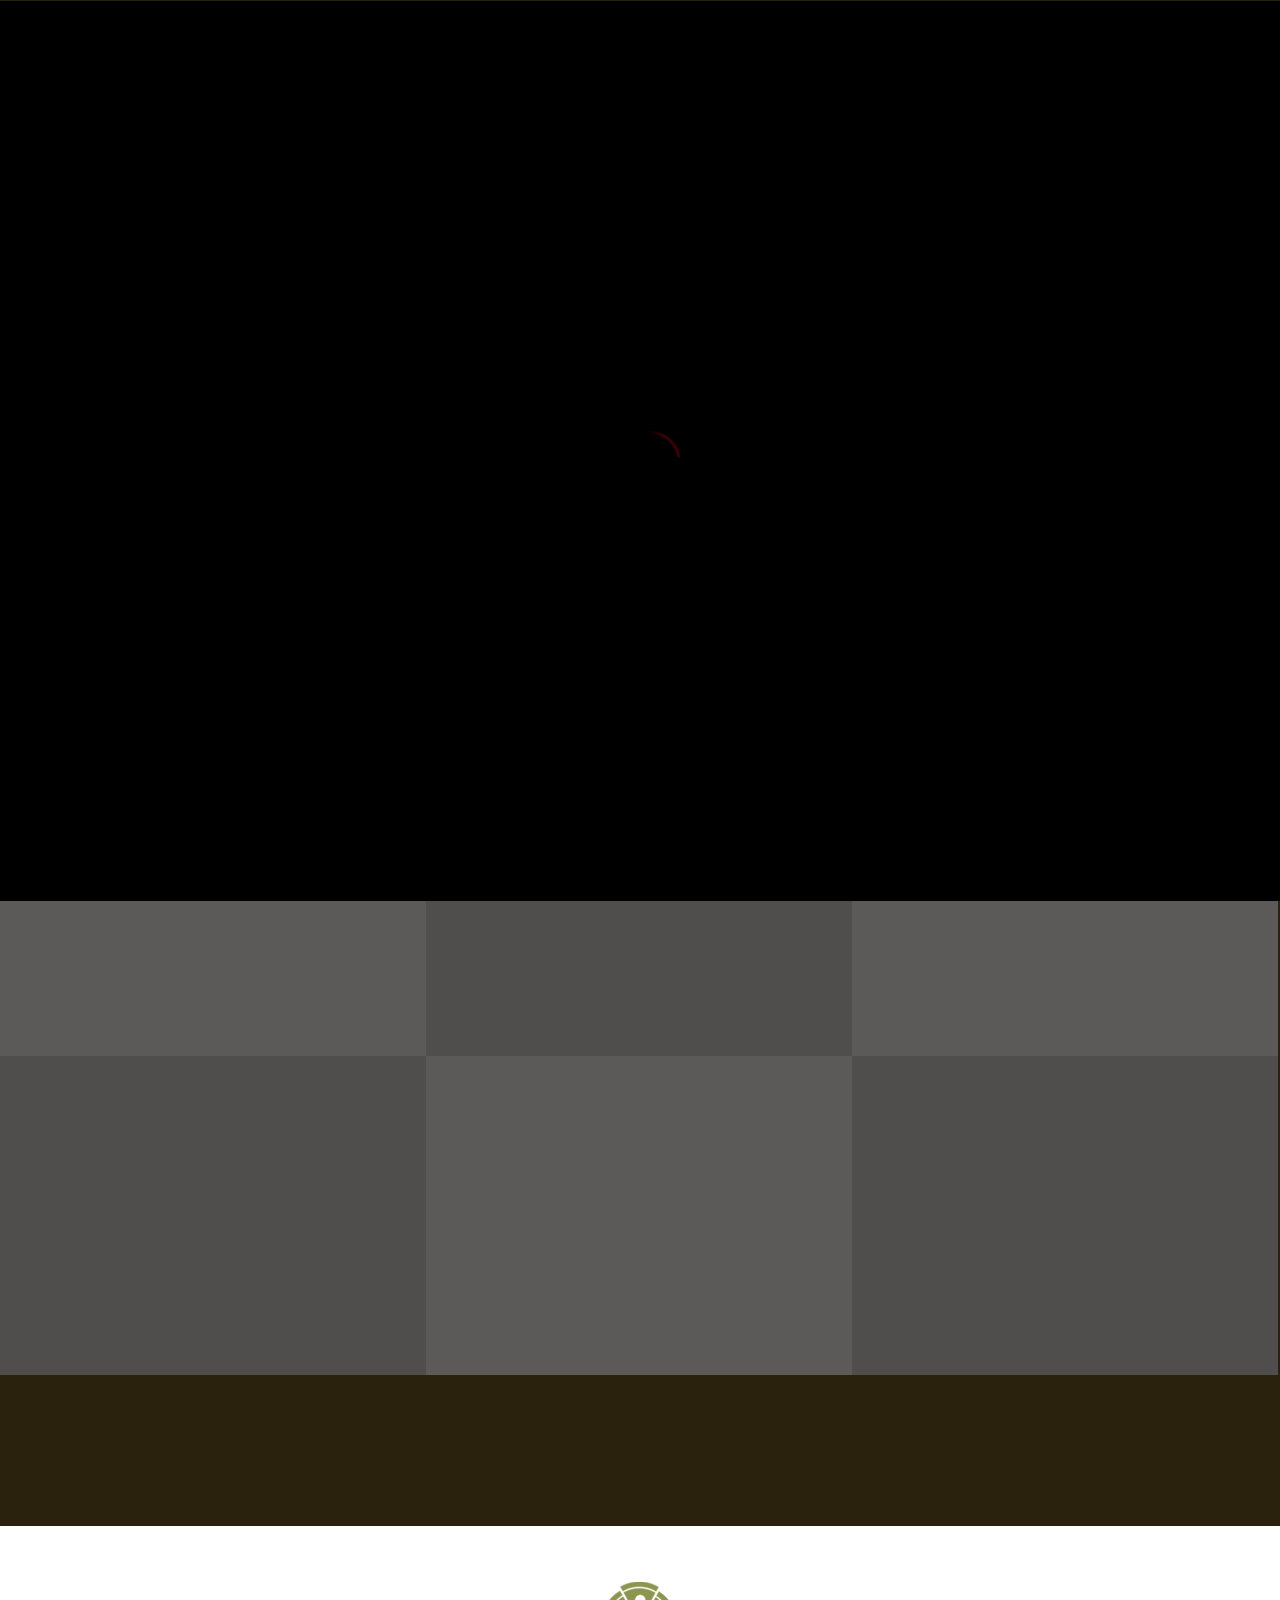
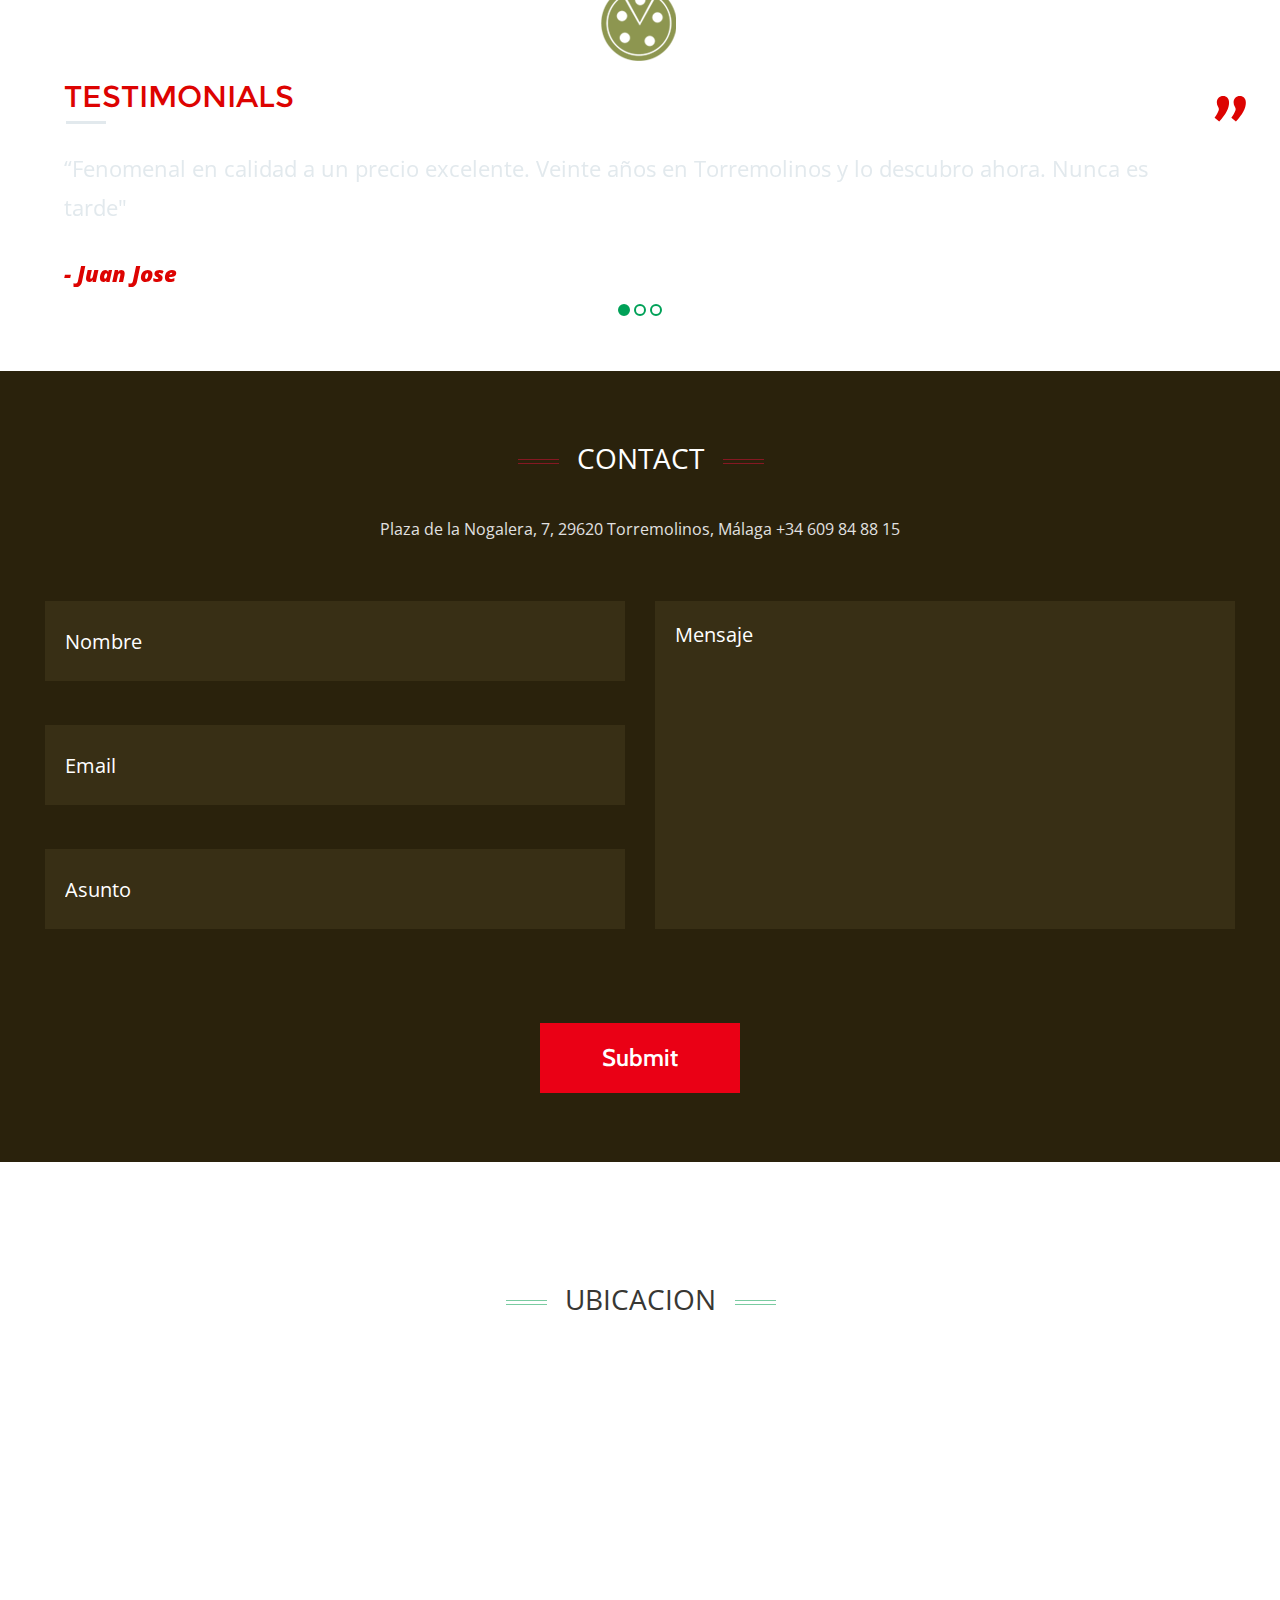
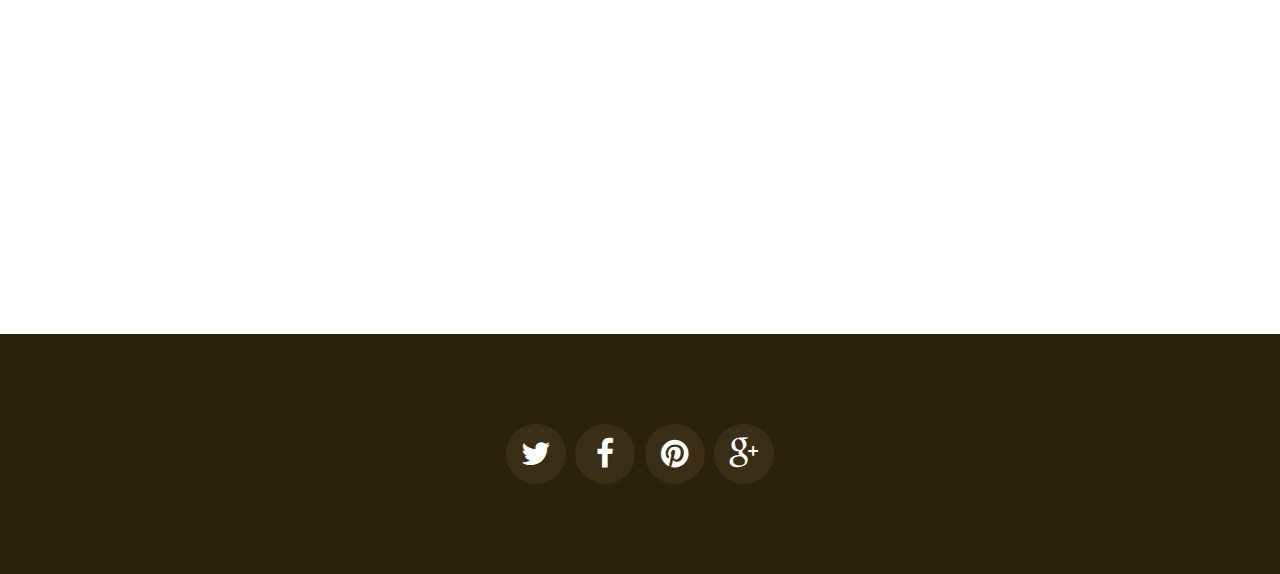
<file: gallery.html>
<!DOCTYPE html>
<html lang="en">

<head>
    <title>Elixir - HTML Template</title>
    <!-- GOOGLE FONTS -->
    <link
        href='http://fonts.googleapis.com/css?family=Yellowtail%7cCabin:400,500,600,700,400italic,700italic%7cLibre+Baskerville:400italic%7cGreat+Vibes%7cOswald:400,300,700%7cOpen+Sans:600italic,700'
        rel='stylesheet' type='text/css'>
    <link
        href='http://fonts.googleapis.com/css?family=Open+Sans:300italic,400italic,600italic,700italic,400,300,600,700'
        rel='stylesheet' type='text/css'>

    <!-- META TAGS -->
    <meta name="viewport" content="width=device-width, initial-scale=1">
    <meta http-equiv="content-type" content="text/html; charset=utf-8" />
    <meta name="description" content="" />
    <meta name="keywords" content="" />
    <meta name="robots" content="index, follow" />

    <!-- CSS STYLESHEETS -->
    <link rel="stylesheet" href="css/bootstrap.min.css" />
    <link rel="stylesheet" href="css/font-awesome.min.css" />
    <link rel="stylesheet" href="css/elixir.css" />
    <link href="js/owl-carousel/owl.carousel.css" rel="stylesheet">
    <link href="js/owl-carousel/owl.theme.css" rel="stylesheet">
    <link href="js/owl-carousel/owl.transitions.css" rel="stylesheet">
    <link href="css/YTPlayer.css" rel="stylesheet">
    <link rel="stylesheet" href="css/swipebox.css">


    <!--[if lt IE 9]>
        <meta http-equiv="X-UA-Compatible" content="IE=8" />
        <script src="./js/html5shiv.js"></script>
        <script src="./js/respond.js"></script>
    <![endif]-->

    <style>
        section.menu {
            background: none;
        }

        #header {
            position: fixed;
            top: 0px;
            left: 0px;
            z-index: 1001;
            width: 100%;
            height: 90px;
            background-color: #fff !important;
            box-shadow: 0 1px 3px rgba(0, 0, 0, 0.11);
            padding-top: 20px;
        }

        #header .menu-item a {
            color: #818181;
        }

        #header.overflow {
            top: -100px;
            left: 0px;
            background-color: #fff !important;
            box-shadow: 0 1px 3px rgba(0, 0, 0, 0.11);
            -webkit-transition: all 0.3s ease-in;
            -o-transition: all 0.3s ease-in;
            transition: all 0.3s ease-in;
            -webkit-font-smoothing: antialiased;
        }
    </style>

</head>





<body>

    <div id="mask">
        <div class="loader">
            <img src="svg-loaders/tail-spin.svg" alt='loading'>
        </div>
    </div>



    <!-- BEGIN HEADER -->
    <header id="header" role="banner">
        <div class="jt_row container">
            <div class="navbar-header page-scroll">
                <button type="button" class="navbar-toggle" data-toggle="collapse" data-target=".navbar-main-collapse">
                    <i class="fa fa-bars"></i>
                </button>
                <a class="navbar-brand  " href="#home">
                    <h1 class="titulo1">Pizzeria <div class="titulo2">Simo</div> </h1>
                </a>
            </div>

            <!-- BEGIN NAVIGATION MENU-->
            <nav class="collapse navbar-collapse navbar-right navbar-main-collapse" role="navigation">
                <ul id="nav" class="nav navbar-nav navigation">
                    <li class="page-scroll menu-item"><a href="index.html">Inicio</a></li>
                    <li class="page-scroll menu-item"><a href="about.html">Acerca nosotros</a></li>
                    <li class="page-scroll menu-item"><a href="menu.html">Carta</a></li>
                    <li class="page-scroll menu-item current"><a href="#gallery">Galleria</a></li>
                    <li class="page-scroll menu-item"><a href="reservations.html">Reservaciones</a></li>
                    <li class="page-scroll menu-item"><a href="contact.html">Ubicacion</a></li>
                </ul>
            </nav>
            <!-- EN NAVIGATION MENU -->
        </div>
    </header>
    <!-- END HEADER -->







    <!-- BEGIN GALLERY SECTION -->
    <section id="gallery" class="section gallery dark">
        <div class="jt_row jt_row-fluid row">
            <div class="col-md-12 jt_col column_container">
                <div class="voffset100"></div>
                <h2 class="section-title">Gallery</h2>
                <div class="col-md-6 col-md-offset-3 jt_col column_container">
                    <div class="section-subtitle">
                        If a picture says a thousand words, then you can imagine how long it would take to describe all
                        our mouthwatering selections.
                    </div>
                </div>

            </div>

            <div class="col-md-12 jt_col column_container">

                <nav class="primary">
                    <ul>
                        <li><a href="#" data-filter="*" class="selected"><span>All Photos</span></a></li>
                        <li><a href="#" data-filter=".pizza"><span>Pizzas</span></a></li>
                        <li><a href="#" data-filter=".pasta"><span>Pasta</span></a></li>
                        <li><a href="#" data-filter=".dessert"><span>Desserts</span></a></li>
                    </ul>
                </nav>

                <div class="portfolio">

                    <article class="entry pizza">
                        <a class="swipebox" href="images/gallery/01.jpg">
                            <img src="images/gallery/01.jpg" class="img-responsive" alt="" />
                            <span class="magnifier"></span>
                        </a>
                    </article>

                    <article class="entry dessert">
                        <a class="swipebox" href="images/gallery/02.jpg">
                            <img src="images/gallery/02.jpg" class="img-responsive" alt="" />
                            <span class="magnifier"></span>
                        </a>
                    </article>

                    <article class="entry pizza">
                        <a class="swipebox" href="images/gallery/03.jpg">
                            <img src="images/gallery/03.jpg" class="img-responsive" alt="" />
                            <span class="magnifier"></span>
                        </a>
                    </article>

                    <article class="entry pasta">
                        <a class="swipebox" href="images/gallery/04.jpg">
                            <img src="images/gallery/04.jpg" class="img-responsive" alt="" />
                            <span class="magnifier"></span>
                        </a>
                    </article>

                    <article class="entry pasta">
                        <a class="swipebox" href="images/gallery/05.jpg">
                            <img src="images/gallery/05.jpg" class="img-responsive" alt="" />
                            <span class="magnifier"></span>
                        </a>
                    </article>

                    <article class="entry pizza">
                        <a class="swipebox" href="images/gallery/06.jpg">
                            <img src="images/gallery/06.jpg" class="img-responsive" alt="" />
                            <span class="magnifier"></span>
                        </a>
                    </article>

                    <article class="entry pasta">
                        <a class="swipebox" href="images/gallery/07.jpg">
                            <img src="images/gallery/07.jpg" class="img-responsive" alt="" />
                            <span class="magnifier"></span>
                        </a>
                    </article>

                    <article class="entry pizza">
                        <a class="swipebox" href="images/gallery/08.jpg">
                            <img src="images/gallery/08.jpg" class="img-responsive" alt="" />
                            <span class="magnifier"></span>
                        </a>
                    </article>

                    <article class="entry pizza">
                        <a class="swipebox" href="images/gallery/09.jpg">
                            <img src="images/gallery/09.jpg" class="img-responsive" alt="" />
                            <span class="magnifier"></span>
                        </a>
                    </article>


                </div>
            </div> <!-- End .jt_col -->
        </div> <!-- End .jt_row -->
        <div class="voffset200"></div>
    </section>
    <!-- END GALLERY SECTION -->






    <!-- BEGIN TESTIMONIALS SECTION -->
    <section id="testimonials" class="section testimonials parallax voffset100 clearfix">

        <div class="container">
            <div class="jt_row jt_row-fluid row">
                <div class="voffset20"></div>
                <div class="col-md-12 jt_col column_container">
                    <div class="testimonials_img"></div>
                    <h2>Testimonials<span>”</span></h2>
                </div>


                <div class="col-md-12 jt_col column_container">
                    <div class="testimonials carousel-wrapper with_pagination">
                        <div class="owl-carousel generic-carousel">
                            <div class="item">
                                <p>“Fenomenal en calidad a un precio excelente. Veinte años en Torremolinos y lo
                                    descubro ahora. Nunca es tarde"
                                </p>
                                <span class="author">Juan Jose</span>
                            </div>
                            <div class="item">
                                <p>“Una pizza così buona non l'ho mangiata neanche a Roma. I ragazzi sono simpatici e
                                    cordiali e sembra di stare in Italia sia per i sapori che per l'ambiente. Grandi
                                    Toppppp"</p>
                                <span class="author">John Berthier</span>
                            </div>
                            <div class="item">
                                <p>“Me llevó un amigo. La pizza especial de la casa está impresionante. Masa perfecta y
                                    precio muy económico."</p>
                                <span class="author">Carolyn Meyer</span>
                            </div>
                        </div>
                    </div>
                    <div class="voffset80"></div>
                </div>
            </div>
        </div> <!-- End .container -->
    </section>
    <!-- END TESTIMONIALS SECTION -->




    <!-- BEGIN CONTACT SECTION -->
    <section id="contact" class="section contact dark">
        <div class="container">
            <div class="jt_row jt_row-fluid row">

                <div class="col-md-12 jt_col column_container">
                    <h2 class="section-title">Contact</h2>
                </div>
                <div class="col-md-6 col-md-offset-3 jt_col column_container">
                    <div class="section-subtitle">
                        Plaza de la Nogalera, 7, 29620 Torremolinos, Málaga +34 609 84 88 15
                    </div>
                </div>
                <form action="mail.php" method="post" id="contactform" class="contact-form">
                    <div class="col-md-6 jt_col column_container">
                        <input type="text" id="name" name="name" class="text name required" placeholder="Nombre">
                        <input type="email" id="email" name="email" class="tex email required" placeholder="Email">
                        <input type="text" id="subject" name="subject" placeholder="Asunto">
                    </div>

                    <div class="col-md-6 jt_col column_container">
                        <textarea id="message" name="message" class="text area required" placeholder="Mensaje"
                            rows="10"></textarea>
                    </div>

                    <div class="col-md-4 col-md-offset-4 jt_col column_container">
                        <div class="formSent"><strong>Tu mensaje se ha enviado!</strong> Gracias por contactarnos.
                        </div>
                        <input type="submit" class="button contact center" value="Submit">
                    </div>

                </form>
                <div class="voffset100"></div>
            </div>
            <div class="voffset50"></div>
        </div>

    </section>
    <!-- END CONTACT SECTION -->





    <!-- BEGIN MAP SECTION -->
    <section class="section mapas">

        <div class="container">
            <div class="col-md-12 jt_col column_container">
                <div class="voffset100"></div>
                <h2 class="section-title">Ubicacion</h2>
            </div>
        </div>
        
        <iframe src="https://www.google.com/maps/embed?pb=!1m18!1m12!1m3!1d3202.1623783911755!2d-4.50094888471509!3d36.62247787998555!2m3!1f0!2f0!3f0!3m2!1i1024!2i768!4f13.1!3m3!1m2!1s0xd72fbed656376f1%3A0xa82b62fbfbd506e7!2sPlaza%20de%20la%20Nogalera%2C%207%2C%2029620%20Torremolinos%2C%20M%C3%A1laga!5e0!3m2!1ses!2ses!4v1610813881469!5m2!1ses!2ses" width="100%" height="550" frameborder="0" style="border:0;" allowfullscreen="" aria-hidden="false" tabindex="0"></iframe>

    </section>
    <!-- END MAP SECTION -->




    <!-- BEGIN FOOTER -->
    <footer id="footer" class="section" role="contentinfo">
        <div class="container">
            <ul class="social">
                <li><a href="#" class="icon tw"><i class="fa fa-twitter"></i></a></li>
                <li><a href="#" class="icon fb"><i class="fa fa-facebook"></i></a></li>
                <li><a href="#" class="icon in"><i class="fa fa-pinterest"></i></a></li>
                <li><a href="#" class="icon go"><i class="fa fa-google-plus"></i></a></li>
            </ul>
        </div>
    </footer>
    <!-- END FOOTER -->
    <a href="#0" class="cd-top">Top</a>
    <!-- BEGIN Scripts-->

    <script src="js/modernizr.custom.js"></script>
    <script src="js/jquery.js"></script>
    <script src="js/classie.js"></script>
    <script src="js/pathLoader.js"></script>
    <script src="js/owl-carousel/owl.carousel.min.js"></script>
    <script src="js/jquery.inview.js"></script>
    <script src="js/jquery.nav.js"></script>
    <script src="js/jquery.mb.YTPlayer.js"></script>
    <script src="js/jquery.form.js"></script>
    <script src="js/jquery.validate.js"></script>
    <script src="js/bootstrap.min.js"></script>
    <script src="js/default.js"></script>
    <script src="js/plugins.js"></script>
    <script type="text/javascript" src="js/jquery.isotope.min.js"></script>
    <script type="text/javascript" src="js/jquery.prettyPhoto.js"></script>
    <script src="js/jquery.swipebox.js"></script>

    <script type="text/javascript">
        ; (function ($) {

            $('.swipebox').swipebox();

        })(jQuery);
    </script>



    <!-- END Scripts -->
</body>

</html>
</file>
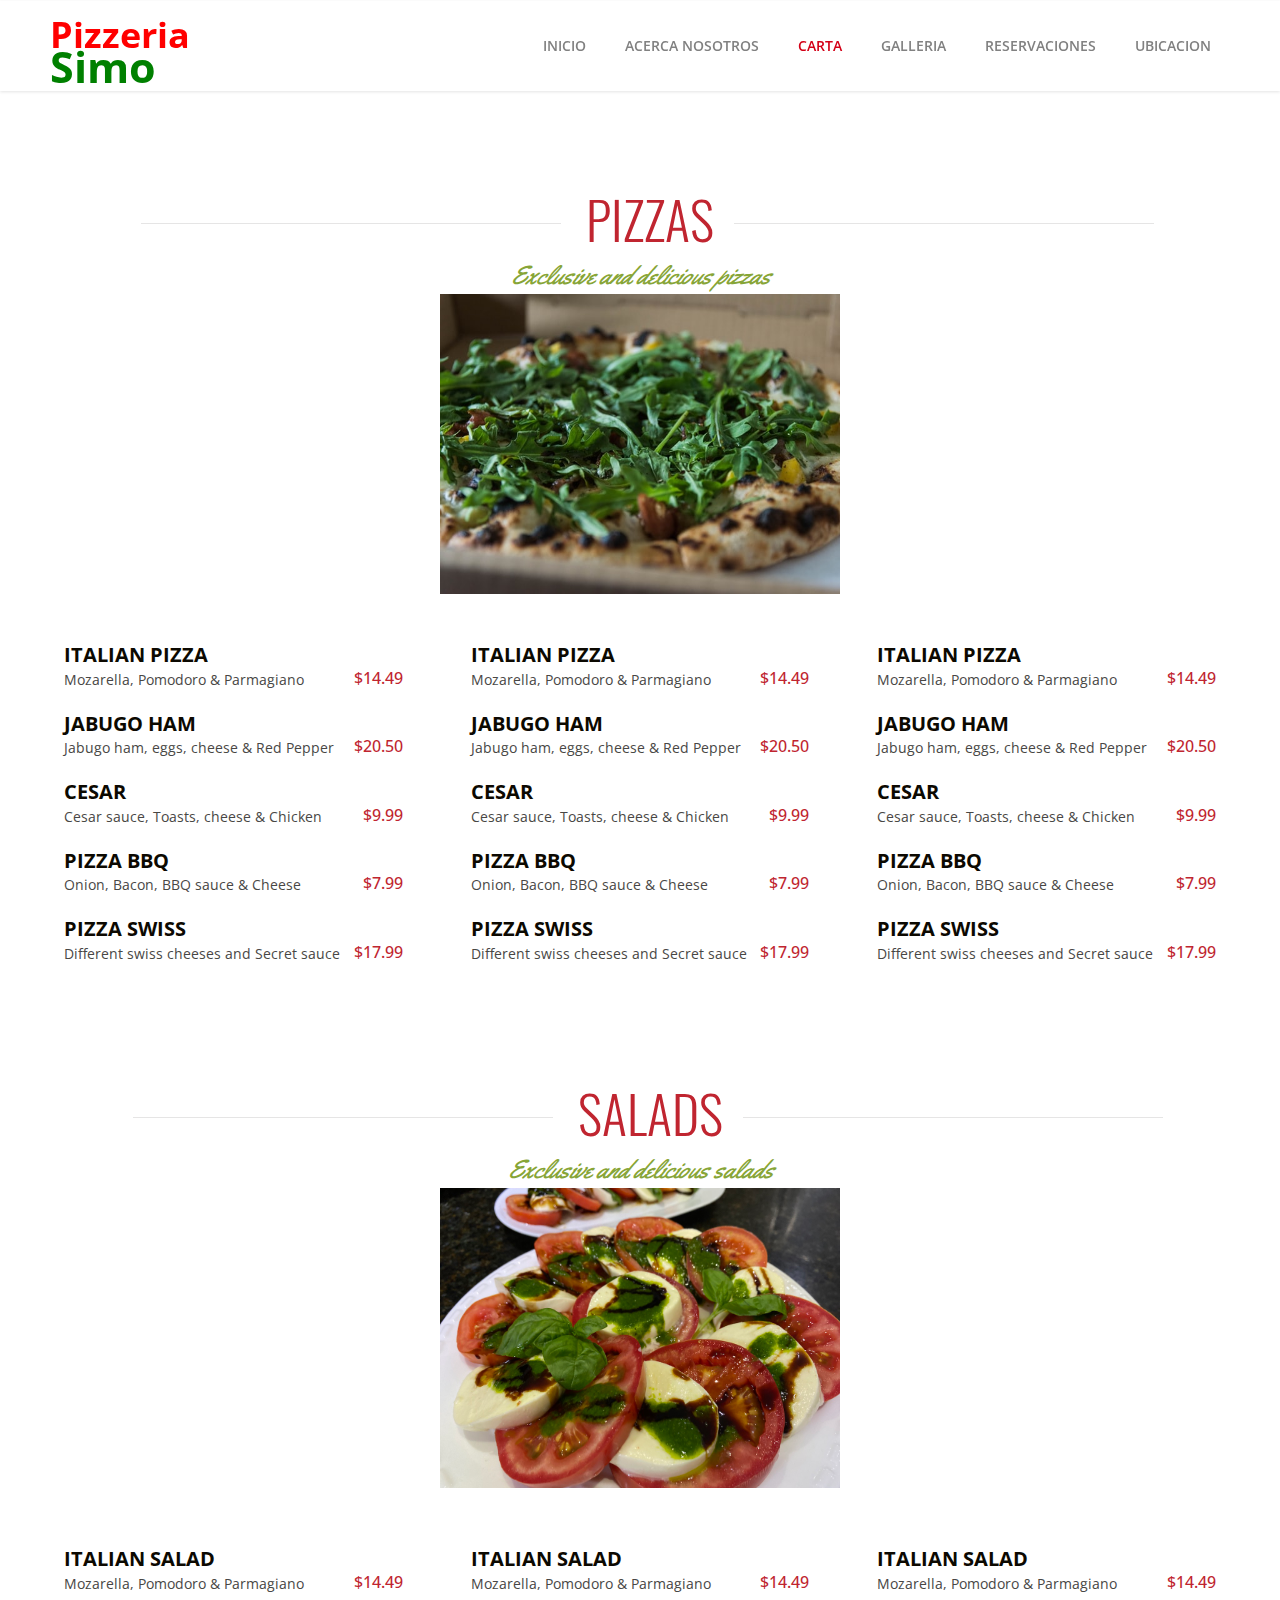
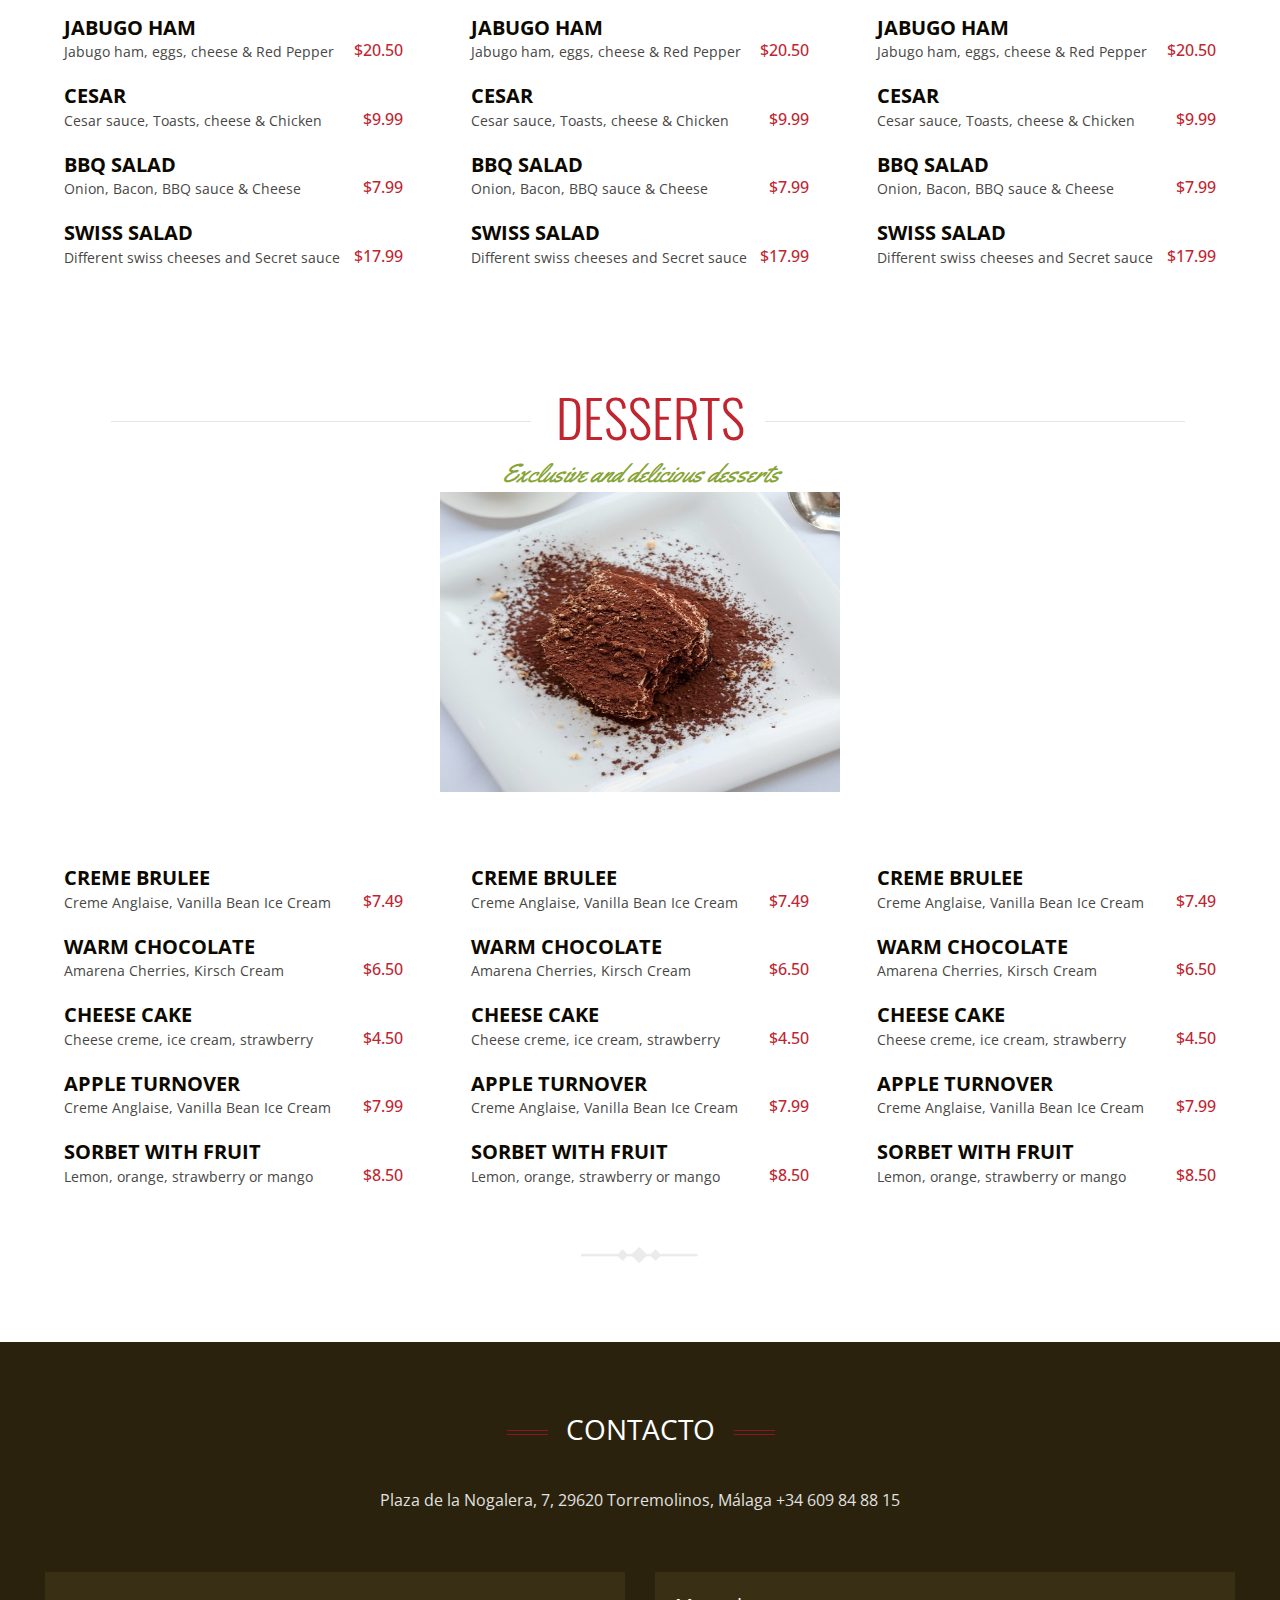
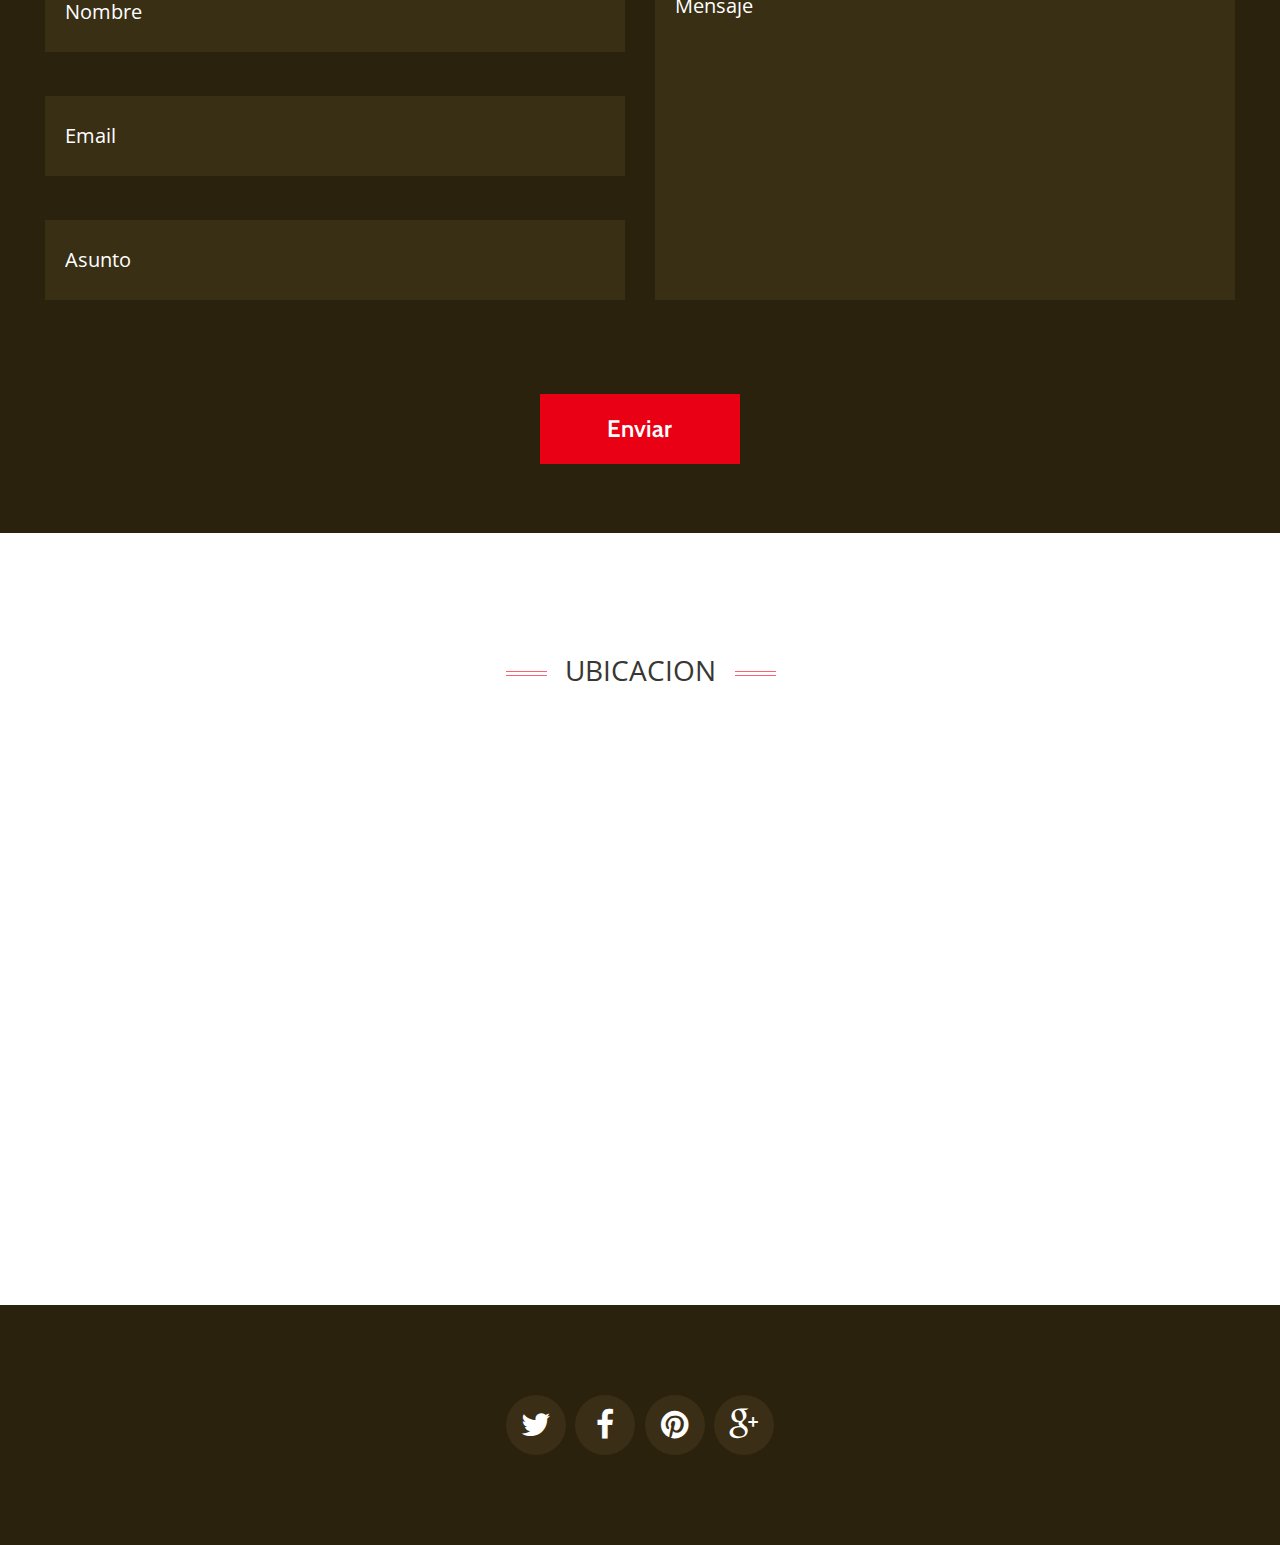
<file: menu.html>
<!DOCTYPE html>
<html lang="en">

<head>

    <title>Elixir - HTML Template</title>
    <!-- GOOGLE FONTS -->
    <link
        href='http://fonts.googleapis.com/css?family=Yellowtail%7cCabin:400,500,600,700,400italic,700italic%7cLibre+Baskerville:400italic%7cGreat+Vibes%7cOswald:400,300,700%7cOpen+Sans:600italic,700'
        rel='stylesheet' type='text/css'>
    <link
        href='http://fonts.googleapis.com/css?family=Open+Sans:300italic,400italic,600italic,700italic,400,300,600,700'
        rel='stylesheet' type='text/css'>

    <!-- META TAGS -->
    <meta name="viewport" content="width=device-width, initial-scale=1">
    <meta http-equiv="content-type" content="text/html; charset=utf-8" />
    <meta name="description" content="" />
    <meta name="keywords" content="" />
    <meta name="robots" content="index, follow" />

    <!-- CSS STYLESHEETS -->
    <link rel="stylesheet" href="css/bootstrap.min.css" />
    <link rel="stylesheet" href="css/font-awesome.min.css" />
    <link rel="stylesheet" href="css/elixir.css" />
    <link href="js/owl-carousel/owl.carousel.css" rel="stylesheet">
    <link href="js/owl-carousel/owl.theme.css" rel="stylesheet">
    <link href="js/owl-carousel/owl.transitions.css" rel="stylesheet">
    <link href="css/YTPlayer.css" rel="stylesheet">
    <link rel="stylesheet" href="css/swipebox.css">


    <!-- Colors Style -->
    <link rel="stylesheet" href="css/color/wine.css">
    <link rel="stylesheet" href="css/color/gold.css">
    <link rel="stylesheet" href="css/color/bluegray.css">
    <link rel="stylesheet" href="css/color/orange.css">
    <link rel="stylesheet" href="css/color/black.css">
    <link rel="stylesheet" href="css/color/yellow.css">
    <link rel="stylesheet" href="css/color/green.css">
    <link rel="stylesheet" href="css/color/red.css">

    <style>
        section.menu {
            background: none;
        }

        #header {
            position: fixed;
            top: 0px;
            left: 0px;
            z-index: 1001;
            width: 100%;
            height: 90px;
            background-color: #fff !important;
            box-shadow: 0 1px 3px rgba(0, 0, 0, 0.11);
            padding-top: 20px;
        }

        #header .menu-item a {
            color: #818181;
        }

        #header.overflow {
            top: -100px;
            left: 0px;
            background-color: #fff !important;
            box-shadow: 0 1px 3px rgba(0, 0, 0, 0.11);
            -webkit-transition: all 0.3s ease-in;
            -o-transition: all 0.3s ease-in;
            transition: all 0.3s ease-in;
            -webkit-font-smoothing: antialiased;
        }
    </style>




    <!--[if lt IE 9]>
        <meta http-equiv="X-UA-Compatible" content="IE=8" />
        <script src="./js/html5shiv.js"></script>
        <script src="./js/respond.js"></script>
    <![endif]-->
</head>

<body>


    <!-- BEGIN HEADER -->
    <header id="header" role="banner" class="">
        <div class="jt_row container">
            <div class="navbar-header page-scroll">
                <button type="button" class="navbar-toggle menu" data-toggle="collapse"
                    data-target=".navbar-main-collapse">
                    <i class="fa fa-bars"></i>
                </button>
                <a class="navbar-brand  " href="#home">
                    <h1 class="titulo1">Pizzeria <div class="titulo2">Simo</div>
                    </h1>
                </a>
            </div>

            <!-- BEGIN NAVIGATION MENU-->
            <nav class="collapse navbar-collapse navbar-right navbar-main-collapse" role="navigation">
                <ul id="nav" class="nav navbar-nav navigation">
                    <li class="page-scroll menu-item"><a href="index.html">Inicio</a></li>
                    <li class="page-scroll menu-item"><a href="about.html">Acerca nosotros</a></li>
                    <li class="page-scroll menu-item current"><a href="#menu">Carta</a></li>
                    <li class="page-scroll menu-item"><a href="gallery.html">Galleria</a></li>
                    <li class="page-scroll menu-item"><a href="reservations.html">Reservaciones</a></li>
                    <li class="page-scroll menu-item"><a href="contact.html">Ubicacion</a></li>
                </ul>
            </nav>
            <!-- EN NAVIGATION MENU -->
        </div>
    </header>
    <!-- END HEADER -->








    <!-- BEGIN MENU SECTION -->
    <section id="menu" class="section menu">

        <div class="container">
            <div class="jt_row jt_row-fluid row">

                <div class="col-md-12 jt_col column_container">
                    <div class="voffset100"></div>
                    <div class="title first">Pizzas</div>
                    <div class="voffset10"></div>
                    <div class="subtitle">Exclusive and delicious pizzas</div>
                    <img class="center taman" src="images/pizza.jpg" alt="Pizzas">

                </div>

                <div class="col-md-4 jt_col column_container">
                    <div class="voffset10"></div>
                    <ul class="menu">
                        <li>
                            Italian pizza
                            <div class="detail">Mozarella, Pomodoro & Parmagiano<span class="price">$14.49</span></div>
                        </li>
                        <li>
                            Jabugo Ham
                            <div class="detail">Jabugo ham, eggs, cheese & Red Pepper<span class="price">$20.50</span>
                            </div>
                        </li>
                        <li>
                            Cesar
                            <div class="detail">Cesar sauce, Toasts, cheese & Chicken<span class="price">$9.99</span>
                            </div>
                        </li>
                        <li>
                            Pizza BBQ
                            <div class="detail">Onion, Bacon, BBQ sauce & Cheese<span class="price">$7.99</span></div>
                        </li>
                        <li>
                            Pizza Swiss
                            <div class="detail">Different swiss cheeses and Secret sauce<span
                                    class="price">$17.99</span></div>
                        </li>
                    </ul>
                </div>

                <div class="col-md-4 jt_col column_container">
                    <div class="voffset10"></div>
                    <ul class="menu">
                        <li>
                            Italian pizza
                            <div class="detail">Mozarella, Pomodoro & Parmagiano<span class="price">$14.49</span></div>
                        </li>
                        <li>
                            Jabugo Ham
                            <div class="detail">Jabugo ham, eggs, cheese & Red Pepper<span class="price">$20.50</span>
                            </div>
                        </li>
                        <li>
                            Cesar
                            <div class="detail">Cesar sauce, Toasts, cheese & Chicken<span class="price">$9.99</span>
                            </div>
                        </li>
                        <li>
                            Pizza BBQ
                            <div class="detail">Onion, Bacon, BBQ sauce & Cheese<span class="price">$7.99</span></div>
                        </li>
                        <li>
                            Pizza Swiss
                            <div class="detail">Different swiss cheeses and Secret sauce<span
                                    class="price">$17.99</span></div>
                        </li>
                    </ul>
                </div>
                <div class="col-md-4 jt_col column_container">
                    <div class="voffset10"></div>
                    <ul class="menu">
                        <li>
                            Italian pizza
                            <div class="detail">Mozarella, Pomodoro & Parmagiano<span class="price">$14.49</span></div>
                        </li>
                        <li>
                            Jabugo Ham
                            <div class="detail">Jabugo ham, eggs, cheese & Red Pepper<span class="price">$20.50</span>
                            </div>
                        </li>
                        <li>
                            Cesar
                            <div class="detail">Cesar sauce, Toasts, cheese & Chicken<span class="price">$9.99</span>
                            </div>
                        </li>
                        <li>
                            Pizza BBQ
                            <div class="detail">Onion, Bacon, BBQ sauce & Cheese<span class="price">$7.99</span></div>
                        </li>
                        <li>
                            Pizza Swiss
                            <div class="detail">Different swiss cheeses and Secret sauce<span
                                    class="price">$17.99</span></div>
                        </li>
                    </ul>
                </div>
            </div>



            <div class="jt_row jt_row-fluid row">
                <div class="col-md-12 jt_col column_container">
                    <div class="title">Salads</div>
                    <div class="voffset10"></div>
                    <div class="subtitle">Exclusive and delicious salads</div>
                    <img class="center taman" src="images/salads.jpg" alt="Salads">

                </div>

                <div class="col-md-4 jt_col column_container">
                    <div class="voffset30"></div>
                    <ul class="menu">
                        <li>
                            Italian Salad
                            <div class="detail">Mozarella, Pomodoro & Parmagiano<span class="price">$14.49</span></div>
                        </li>
                        <li>
                            Jabugo Ham
                            <div class="detail">Jabugo ham, eggs, cheese & Red Pepper<span class="price">$20.50</span>
                            </div>
                        </li>
                        <li>
                            Cesar
                            <div class="detail">Cesar sauce, Toasts, cheese & Chicken<span class="price">$9.99</span>
                            </div>
                        </li>
                        <li>
                            BBQ Salad
                            <div class="detail">Onion, Bacon, BBQ sauce & Cheese<span class="price">$7.99</span></div>
                        </li>
                        <li>
                            Swiss Salad
                            <div class="detail">Different swiss cheeses and Secret sauce<span
                                    class="price">$17.99</span></div>
                        </li>
                    </ul>
                </div>

                <div class="col-md-4 jt_col column_container">
                    <div class="voffset30"></div>
                    <ul class="menu">
                        <li>
                            Italian Salad
                            <div class="detail">Mozarella, Pomodoro & Parmagiano<span class="price">$14.49</span></div>
                        </li>
                        <li>
                            Jabugo Ham
                            <div class="detail">Jabugo ham, eggs, cheese & Red Pepper<span class="price">$20.50</span>
                            </div>
                        </li>
                        <li>
                            Cesar
                            <div class="detail">Cesar sauce, Toasts, cheese & Chicken<span class="price">$9.99</span>
                            </div>
                        </li>
                        <li>
                            BBQ Salad
                            <div class="detail">Onion, Bacon, BBQ sauce & Cheese<span class="price">$7.99</span></div>
                        </li>
                        <li>
                            Swiss Salad
                            <div class="detail">Different swiss cheeses and Secret sauce<span
                                    class="price">$17.99</span></div>
                        </li>
                    </ul>
                </div>
                <div class="col-md-4 jt_col column_container">
                    <div class="voffset30"></div>
                    <ul class="menu">
                        <li>
                            Italian Salad
                            <div class="detail">Mozarella, Pomodoro & Parmagiano<span class="price">$14.49</span></div>
                        </li>
                        <li>
                            Jabugo Ham
                            <div class="detail">Jabugo ham, eggs, cheese & Red Pepper<span class="price">$20.50</span>
                            </div>
                        </li>
                        <li>
                            Cesar
                            <div class="detail">Cesar sauce, Toasts, cheese & Chicken<span class="price">$9.99</span>
                            </div>
                        </li>
                        <li>
                            BBQ Salad
                            <div class="detail">Onion, Bacon, BBQ sauce & Cheese<span class="price">$7.99</span></div>
                        </li>
                        <li>
                            Swiss Salad
                            <div class="detail">Different swiss cheeses and Secret sauce<span
                                    class="price">$17.99</span></div>
                        </li>
                    </ul>
                </div>
            </div>



            <div class="jt_row jt_row-fluid row">
                <div class="col-md-12 jt_col column_container">
                    <div class="title">Desserts</div>
                    <div class="voffset10"></div>
                    <div class="subtitle">Exclusive and delicious desserts</div>
                    <img class="center taman" src="images/desserts.jpg" alt="Desserts">

                </div>

                <div class="col-md-4 jt_col column_container">
                    <div class="voffset60"></div>
                    <ul class="menu">
                        <li>
                            Creme Brulee
                            <div class="detail">Creme Anglaise, Vanilla Bean Ice Cream <span class="price">$7.49</span>
                            </div>
                        </li>
                        <li>
                            Warm chocolate
                            <div class="detail">Amarena Cherries, Kirsch Cream<span class="price">$6.50</span></div>
                        </li>
                        <li>
                            Cheese cake
                            <div class="detail">Cheese creme, ice cream, strawberry <span class="price">$4.50</span>
                            </div>
                        </li>
                        <li>
                            Apple Turnover
                            <div class="detail">Creme Anglaise, Vanilla Bean Ice Cream<span class="price">$7.99</span>
                            </div>
                        </li>
                        <li>
                            Sorbet with fruit
                            <div class="detail">Lemon, orange, strawberry or mango<span class="price">$8.50</span></div>
                        </li>
                    </ul>
                </div>

                <div class="col-md-4 jt_col column_container">
                    <div class="voffset60"></div>
                    <ul class="menu">
                        <li>
                            Creme Brulee
                            <div class="detail">Creme Anglaise, Vanilla Bean Ice Cream <span class="price">$7.49</span>
                            </div>
                        </li>
                        <li>
                            Warm chocolate
                            <div class="detail">Amarena Cherries, Kirsch Cream<span class="price">$6.50</span></div>
                        </li>
                        <li>
                            Cheese cake
                            <div class="detail">Cheese creme, ice cream, strawberry <span class="price">$4.50</span>
                            </div>
                        </li>
                        <li>
                            Apple Turnover
                            <div class="detail">Creme Anglaise, Vanilla Bean Ice Cream<span class="price">$7.99</span>
                            </div>
                        </li>
                        <li>
                            Sorbet with fruit
                            <div class="detail">Lemon, orange, strawberry or mango<span class="price">$8.50</span></div>
                        </li>
                    </ul>
                </div>
                <div class="col-md-4 jt_col column_container">
                    <div class="voffset60"></div>
                    <ul class="menu">
                        <li>
                            Creme Brulee
                            <div class="detail">Creme Anglaise, Vanilla Bean Ice Cream <span class="price">$7.49</span>
                            </div>
                        </li>
                        <li>
                            Warm chocolate
                            <div class="detail">Amarena Cherries, Kirsch Cream<span class="price">$6.50</span></div>
                        </li>
                        <li>
                            Cheese cake
                            <div class="detail">Cheese creme, ice cream, strawberry <span class="price">$4.50</span>
                            </div>
                        </li>
                        <li>
                            Apple Turnover
                            <div class="detail">Creme Anglaise, Vanilla Bean Ice Cream<span class="price">$7.99</span>
                            </div>
                        </li>
                        <li>
                            Sorbet with fruit
                            <div class="detail">Lemon, orange, strawberry or mango<span class="price">$8.50</span></div>
                        </li>
                    </ul>
                </div>

                <div class="col-md-4 col-md-offset-4 jt_col column_container">
                    <div class="voffset60"></div>
                    <div class="ornament"></div>
                </div>
            </div>
        </div>
        <div class="voffset60"></div>
    </section>
    <!-- END MENU SECTION -->







    <!-- BEGIN CONTACT SECTION -->
    <section id="contact" class="section contact dark">
        <div class="container">
            <div class="jt_row jt_row-fluid row">

                <div class="col-md-12 jt_col column_container">
                    <h2 class="section-title">Contacto</h2>
                </div>
                <div class="col-md-6 col-md-offset-3 jt_col column_container">
                    <div class="section-subtitle">
                        Plaza de la Nogalera, 7, 29620 Torremolinos, Málaga +34 609 84 88 15
                    </div>
                </div>
                <form action="mail.php" method="post" id="contactform" class="contact-form">
                    <div class="col-md-6 jt_col column_container">
                        <input type="text" id="name" name="name" class="text name required" placeholder="Nombre">
                        <input type="email" id="email" name="email" class="tex email required" placeholder="Email">
                        <input type="text" id="subject" name="subject" placeholder="Asunto">
                    </div>

                    <div class="col-md-6 jt_col column_container">
                        <textarea id="message" name="message" class="text area required" placeholder="Mensaje"
                            rows="10"></textarea>
                    </div>

                    <div class="col-md-4 col-md-offset-4 jt_col column_container">
                        <div class="formSent"><strong>Tu mensaje se ha enviado!</strong> Gracias por contactarnos.</div>
                        <input type="submit" class="button contact center" value="Enviar">
                    </div>

                </form>
                <div class="voffset100"></div>
            </div>
            <div class="voffset50"></div>
        </div>


    </section>
    <!-- END CONTACT SECTION -->





    <!-- BEGIN MAP SECTION -->
    <section class="section mapas">

        <div class="container">
            <div class="col-md-12 jt_col column_container">
                <div class="voffset100"></div>
                <h2 class="section-title">Ubicacion</h2>
            </div>
        </div>

        <iframe
            src="https://www.google.com/maps/embed?pb=!1m18!1m12!1m3!1d3202.1623783911755!2d-4.50094888471509!3d36.62247787998555!2m3!1f0!2f0!3f0!3m2!1i1024!2i768!4f13.1!3m3!1m2!1s0xd72fbed656376f1%3A0xa82b62fbfbd506e7!2sPlaza%20de%20la%20Nogalera%2C%207%2C%2029620%20Torremolinos%2C%20M%C3%A1laga!5e0!3m2!1ses!2ses!4v1610813881469!5m2!1ses!2ses"
            width="100%" height="550" frameborder="0" style="border:0;" allowfullscreen="" aria-hidden="false"
            tabindex="0"></iframe>

    </section>
    <!-- END MAP SECTION -->




    <!-- BEGIN FOOTER -->
    <footer id="footer" class="section" role="contentinfo">
        <div class="container">
            <ul class="social">
                <li><a href="#" class="icon tw"><i class="fa fa-twitter"></i></a></li>
                <li><a href="#" class="icon fb"><i class="fa fa-facebook"></i></a></li>
                <li><a href="#" class="icon in"><i class="fa fa-pinterest"></i></a></li>
                <li><a href="#" class="icon go"><i class="fa fa-google-plus"></i></a></li>
            </ul>
        </div>
    </footer>
    <!-- END FOOTER -->
    <a href="#0" class="cd-top">Top</a>
    <!-- BEGIN Scripts-->

    <script src="js/modernizr.custom.js"></script>
    <script src="js/jquery.js"></script>
    <script src="js/classie.js"></script>
    <script src="js/pathLoader.js"></script>
    <script src="js/owl-carousel/owl.carousel.min.js"></script>
    <script src="js/jquery.inview.js"></script>
    <script src="js/jquery.nav.js"></script>
    <script src="js/jquery.mb.YTPlayer.js"></script>
    <script src="js/jquery.form.js"></script>
    <script src="js/jquery.validate.js"></script>
    <script src="js/bootstrap.min.js"></script>
    <script src="js/default.js"></script>
    <script src="js/plugins.js"></script>
    <script type="text/javascript" src="js/jquery.isotope.min.js"></script>
    <script type="text/javascript" src="js/jquery.prettyPhoto.js"></script>
    <script src="js/jquery.swipebox.js"></script>

    <script type="text/javascript">
        ; (function ($) {

            $('.swipebox').swipebox();

        })(jQuery);
    </script>


    <!-- END Scripts -->


</body>

</html>
</file>
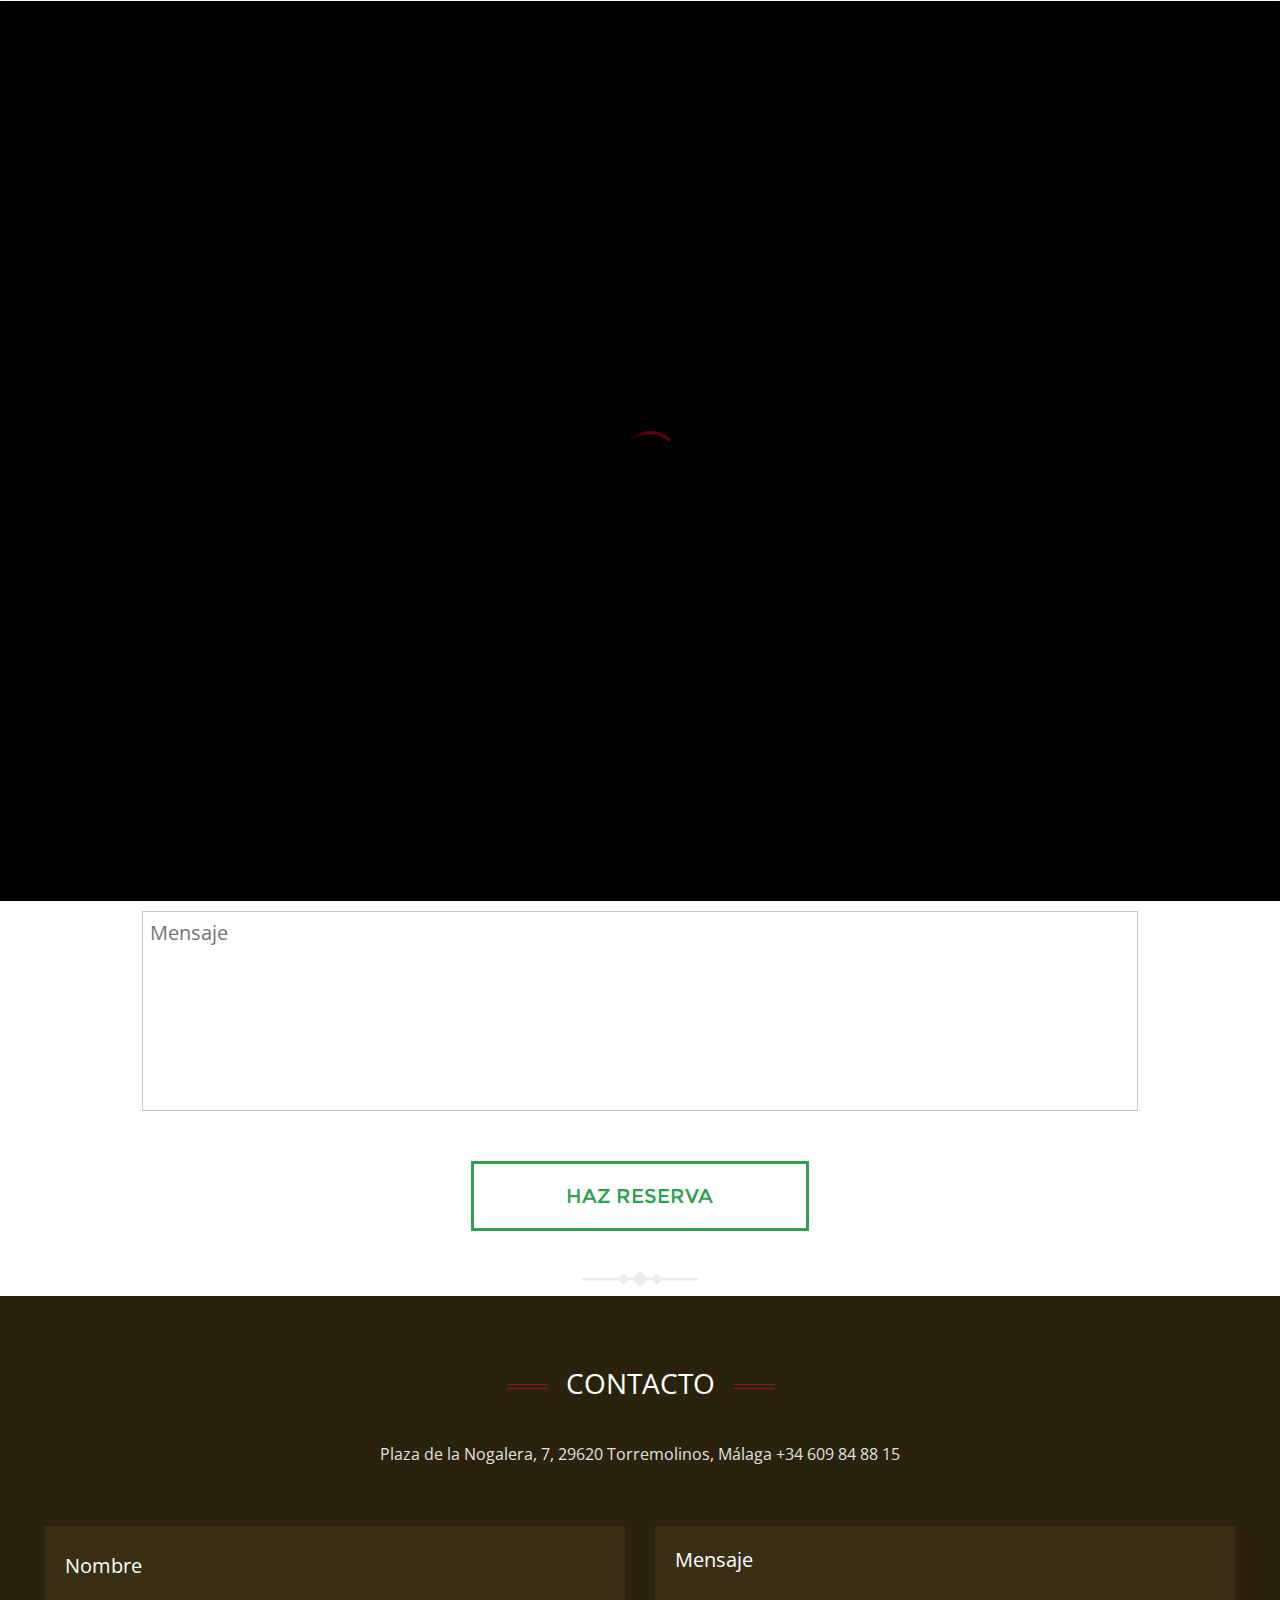
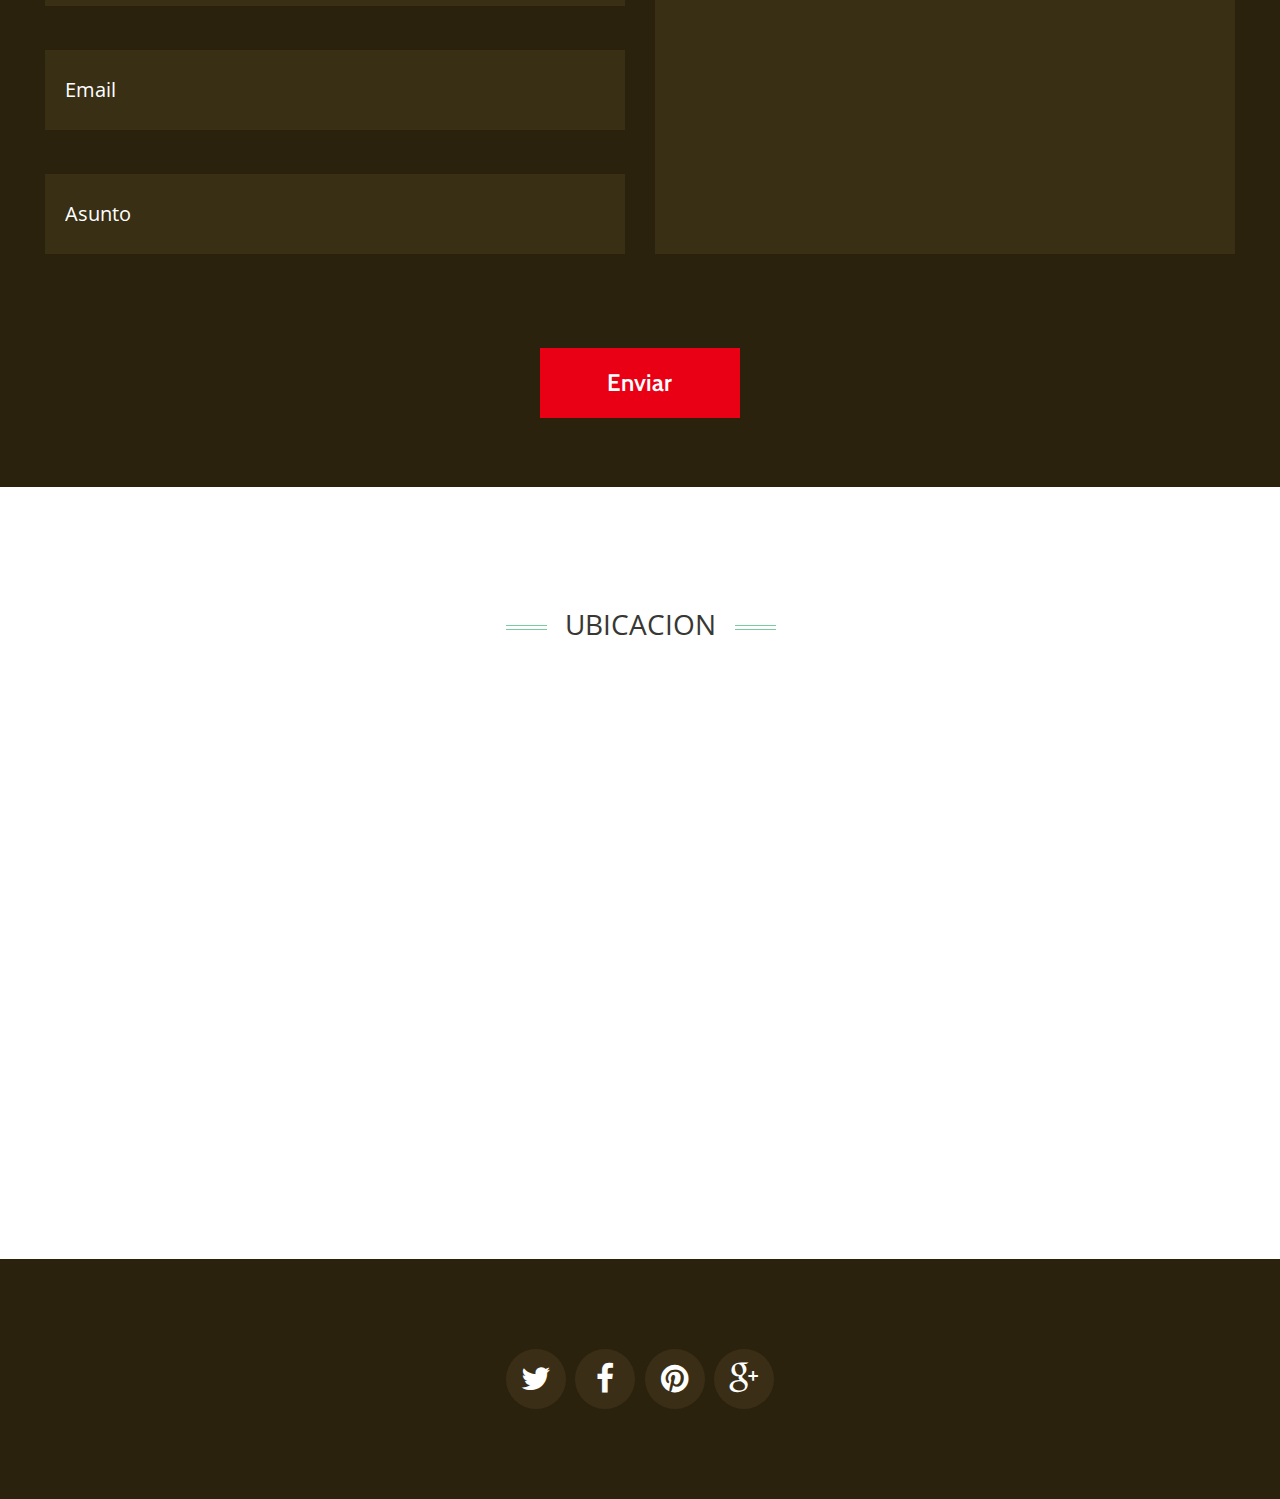
<file: reservations.html>
<!DOCTYPE html>
<html lang="en">

<head>
    <title>Elixir - HTML Template</title>
    <!-- GOOGLE FONTS -->
    <link
        href='http://fonts.googleapis.com/css?family=Yellowtail%7cCabin:400,500,600,700,400italic,700italic%7cLibre+Baskerville:400italic%7cGreat+Vibes%7cOswald:400,300,700%7cOpen+Sans:600italic,700'
        rel='stylesheet' type='text/css'>
    <link
        href='http://fonts.googleapis.com/css?family=Open+Sans:300italic,400italic,600italic,700italic,400,300,600,700'
        rel='stylesheet' type='text/css'>

    <!-- META TAGS -->
    <meta name="viewport" content="width=device-width, initial-scale=1">
    <meta http-equiv="content-type" content="text/html; charset=utf-8" />
    <meta name="description" content="" />
    <meta name="keywords" content="" />
    <meta name="robots" content="index, follow" />

    <!-- CSS STYLESHEETS -->
    <link rel="stylesheet" href="css/bootstrap.min.css" />
    <link rel="stylesheet" href="css/font-awesome.min.css" />
    <link rel="stylesheet" href="css/elixir.css" />
    <link href="js/owl-carousel/owl.carousel.css" rel="stylesheet">
    <link href="js/owl-carousel/owl.theme.css" rel="stylesheet">
    <link href="js/owl-carousel/owl.transitions.css" rel="stylesheet">
    <link href="css/YTPlayer.css" rel="stylesheet">
    <link rel="stylesheet" href="css/swipebox.css">



    <!--[if lt IE 9]>
        <meta http-equiv="X-UA-Compatible" content="IE=8" />
        <script src="./js/html5shiv.js"></script>
        <script src="./js/respond.js"></script>
    <![endif]-->

    <style>
        section.menu {
            background: none;
        }

        #header {
            position: fixed;
            top: 0px;
            left: 0px;
            z-index: 1001;
            width: 100%;
            height: 90px;
            background-color: #fff !important;
            box-shadow: 0 1px 3px rgba(0, 0, 0, 0.11);
            padding-top: 20px;
        }

        #header .menu-item a {
            color: #818181;
        }

        #header.overflow {
            top: -100px;
            left: 0px;
            background-color: #fff !important;
            box-shadow: 0 1px 3px rgba(0, 0, 0, 0.11);
            -webkit-transition: all 0.3s ease-in;
            -o-transition: all 0.3s ease-in;
            transition: all 0.3s ease-in;
            -webkit-font-smoothing: antialiased;
        }
    </style>

</head>





<body>

    <div id="mask">
        <div class="loader">
            <img src="svg-loaders/tail-spin.svg" alt='loading'>
        </div>
    </div>



    <!-- BEGIN HEADER -->
    <header id="header" role="banner">
        <div class="jt_row container">
            <div class="navbar-header page-scroll">
                <button type="button" class="navbar-toggle" data-toggle="collapse" data-target=".navbar-main-collapse">
                    <i class="fa fa-bars"></i>
                </button>
                <a class="navbar-brand  " href="#home">
                    <h1 class="titulo1">Pizzeria <div class="titulo2">Simo</div> </h1>
                </a>
            </div>

            <!-- BEGIN NAVIGATION MENU-->
            <nav class="collapse navbar-collapse navbar-right navbar-main-collapse" role="navigation">
                <ul id="nav" class="nav navbar-nav navigation">
                    <li class="page-scroll menu-item"><a href="index.html">Home</a></li>
                    <li class="page-scroll menu-item"><a href="about.html">About</a></li>
                    <li class="page-scroll menu-item"><a href="menu.html">Menu</a></li>
                    <li class="page-scroll menu-item"><a href="gallery.html">Gallery</a></li>
                    <li class="page-scroll menu-item current"><a href="#reservations">Reservations</a></li>
                    <li class="page-scroll menu-item"><a href="contact.html">Location</a></li>
                </ul>
            </nav>
            <!-- EN NAVIGATION MENU -->
        </div>
    </header>
    <!-- END HEADER -->







    <!-- BEGIN RESERVATIONS SECTION -->
    <section id="reservations" class="section reservations">
        <div class="container">
            <div class="jt_row jt_row-fluid row">
                <div class="col-md-12 jt_col column_container">
                    <div class="voffset100"></div>
                    <h2 class="section-title">Reservas</h2>
                </div>
                <div class="col-md-6 col-md-offset-3 jt_col column_container">
                    <div class="section-subtitle">
                        Reservar una mesa en nuestro restaurante jamas habia sido tan sencillo, hazlo en 2 pasos!
                    </div>
                </div>
                <div class="col-md-12 jt_col column_container">
                    <div class="reservations_logo"></div>
                    <div class="voffset40"></div>

                    <h4><span class="above">Bienvenidos a Simo</span></h4>
                    <h3>Has tu reserva</h3>
                    <h4><span>Horario</span></h4>
                    <div class="voffset60"></div>
                    <p><strong>De viernes a Domingo</strong> 13:00 - 17:30 (servicio a la mesa) <strong> 19:00 - 21:30
                            (Solo para llevar)</strong> Lunes a jueves cerrado</p>
                    <h3 class="reservation-phone">+34 609 84 88 15</h3>
                </div>

                <form action="reservations.php" method="post" id="reservationform" class="contact-form">
                    <div class="col-md-5 col-md-offset-1 jt_col column_container">
                        <p>Book a table</p>
                        <input type="text" id="date" name="date" placeholder="Fecha" class="text date required">
                        <input type="text" id="time" name="time" placeholder="Hora" class="text time required">
                        <input type="text" id="party" name="party" placeholder="Personas" class="text party required">
                    </div>

                    <div class="col-md-5 jt_col column_container">
                        <p>Datos</p>
                        <input type="text" id="reservation_name" name="reservation_name" placeholder="Nombre"
                            class="text reservation_name required">
                        <input type="email" id="reservation_email" name="reservation_email" class="tex email required"
                            placeholder="Email">
                        <input type="text" id="reservation_phone" name="reservation_phone" placeholder="Movil"
                            class="text reservation_phone required">
                    </div>

                    <div class="col-md-10 col-md-offset-1 jt_col column_container">
                        <textarea id="reservation_message" name="reservation_message" class="text area required"
                            placeholder="Mensaje" rows="6"></textarea>
                    </div>
                    <div class="col-md-4 col-md-offset-4 jt_col column_container">
                        <input type="submit" class="button center" value="Haz reserva">
                    </div>



                </form>
                <div class="col-md-12 jt_col column_container">
                    <div class="voffset60"></div>
                    <div class="ornament"></div>
                </div>
            </div>
        </div>
    </section>
    <!-- END RESERVATIONS SECTION-->







    <!-- BEGIN CONTACT SECTION -->
    <section id="contact" class="section contact dark">
        <div class="container">
            <div class="jt_row jt_row-fluid row">

                <div class="col-md-12 jt_col column_container">
                    <h2 class="section-title">Contacto</h2>
                </div>
                <div class="col-md-6 col-md-offset-3 jt_col column_container">
                    <div class="section-subtitle">
                        Plaza de la Nogalera, 7, 29620 Torremolinos, Málaga +34 609 84 88 15
                    </div>
                </div>
                <form action="mail.php" method="post" id="contactform" class="contact-form">
                    <div class="col-md-6 jt_col column_container">
                        <input type="text" id="name" name="name" class="text name required" placeholder="Nombre">
                        <input type="email" id="email" name="email" class="tex email required" placeholder="Email">
                        <input type="text" id="subject" name="subject" placeholder="Asunto">
                    </div>

                    <div class="col-md-6 jt_col column_container">
                        <textarea id="message" name="message" class="text area required" placeholder="Mensaje"
                            rows="10"></textarea>
                    </div>

                    <div class="col-md-4 col-md-offset-4 jt_col column_container">
                        <div class="formSent"><strong>Tu mensaje se ha enviado!</strong> Gracias por contactarnos</div>
                        <input type="submit" class="button contact center" value="Enviar">
                    </div>

                </form>
                <div class="voffset100"></div>
            </div>
            <div class="voffset50"></div>
        </div>

    </section>
    <!-- END CONTACT SECTION -->





    <!-- BEGIN MAP SECTION -->
    <section class="section mapas">

        <div class="container">
            <div class="col-md-12 jt_col column_container">
                <div class="voffset100"></div>
                <h2 class="section-title">Ubicacion</h2>
            </div>
        </div>

        <iframe
            src="https://www.google.com/maps/embed?pb=!1m18!1m12!1m3!1d3202.1623783911755!2d-4.50094888471509!3d36.62247787998555!2m3!1f0!2f0!3f0!3m2!1i1024!2i768!4f13.1!3m3!1m2!1s0xd72fbed656376f1%3A0xa82b62fbfbd506e7!2sPlaza%20de%20la%20Nogalera%2C%207%2C%2029620%20Torremolinos%2C%20M%C3%A1laga!5e0!3m2!1ses!2ses!4v1610813881469!5m2!1ses!2ses"
            width="100%" height="550" frameborder="0" style="border:0;" allowfullscreen="" aria-hidden="false"
            tabindex="0"></iframe>

    </section>
    <!-- END MAP SECTION -->




    <!-- BEGIN FOOTER -->
    <footer id="footer" class="section" role="contentinfo">
        <div class="container">
            <ul class="social">
                <li><a href="#" class="icon tw"><i class="fa fa-twitter"></i></a></li>
                <li><a href="#" class="icon fb"><i class="fa fa-facebook"></i></a></li>
                <li><a href="#" class="icon in"><i class="fa fa-pinterest"></i></a></li>
                <li><a href="#" class="icon go"><i class="fa fa-google-plus"></i></a></li>
            </ul>
        </div>
    </footer>
    <!-- END FOOTER -->
    <a href="#0" class="cd-top">Top</a>
    <!-- BEGIN Scripts-->

    <script src="js/modernizr.custom.js"></script>
    <script src="js/jquery.js"></script>
    <script src="js/classie.js"></script>
    <script src="js/pathLoader.js"></script>
    <script src="js/owl-carousel/owl.carousel.min.js"></script>
    <script src="js/jquery.inview.js"></script>
    <script src="js/jquery.nav.js"></script>
    <script src="js/jquery.mb.YTPlayer.js"></script>
    <script src="js/jquery.form.js"></script>
    <script src="js/jquery.validate.js"></script>
    <script src="js/bootstrap.min.js"></script>
    <script src="js/default.js"></script>
    <script src="js/plugins.js"></script>
    <script type="text/javascript" src="js/jquery.isotope.min.js"></script>
    <script type="text/javascript" src="js/jquery.prettyPhoto.js"></script>
    <script src="js/jquery.swipebox.js"></script>

    <script type="text/javascript">
        ; (function ($) {

            $('.swipebox').swipebox();

        })(jQuery);
    </script>

    <!-- END Scripts -->
</body>

</html>
</file>
<file: css/elixir.css>
/* locales */

.titulo1{
    color: red;
}

.titulo2{
    color: green;
    font-size: 1.2em;
    margin-top: 12px;

}

.taman{
    height: 300px;
    width: 400px;
}




/*------------------------------------------------------------------
[Table of contents]

1. Fixes
2. Common styles
3. Custom fonts
4. Page loader
5. Color picker
6. Inview Animations
7. Header styles
8. Different home styles
9. Top Wrap
10. About section sliders
11. Main home slider styling
12. Separators
13. Sections styling
14. About section
15. Opening hours section
16. Menu section
17. Reservations section
18. Testimonials section
19. Contact section
20. Carousel styles
21. Footer styles
22. Gallery section
23. Media Queries
24. Animations
25. Some browser weird effects fixing


-------------------------------------------------------------------*/

/* ==============================
   1. Fixes
   ============================== */

*,
html {
    margin: 0;
    padding: 0;
}

.clearfix:after,
.jt_row:after {
    content: ".";
    display: block;
    height: 0;
    clear: both;
    visibility: hidden;
}

.clearfix,
.jt_row {
    display: inline-block;
}


* html .clearfix,
* html .jt_row {
    height: 1%;
}

.clearfix,
.jt_row {
    display: block;
}



/* ==============================
   2. Common styles
   ============================== */


body,
input,
textarea {
    -webkit-font-smoothing: antialiased;
    text-rendering: optimizeLegibility;
    -moz-osx-font-smoothing: grayscale;
}

.container {
    max-width: 1220px;
    padding-top: 0px;
    margin: 0px auto;
}

.container.no-margin {
    width: 100% margin: 0px auto;
}

a:hover {
    text-decoration: none;
}

.float-right {
    float: right !important;
}

.float-left {
    float: left !important;
}

.float-none {
    float: none !important;
}

.text-right {
    text-align: right;
}

.text-center {
    text-align: center;
}

.text-left {
    text-align: left;
}


/* ==============================
   3. Custom fonts
   ============================== */

@font-face {
    font-family: Bitter;
    src: url(../fonts/Bitter-Bold.otf);
}

@font-face {
    font-family: BitterRegular;
    src: url(../fonts/Bitter-Regular.otf);
}

@font-face {
    font-family: BitterItalic;
    src: url(../fonts/Bitter-Italic.otf);
}

@font-face {
    font-family: AlfaSlab;
    src: url(../fonts/AlfaSlabOne-Regular.ttf);
}

@font-face {
    font-family: LobsterTwo;
    src: url(../fonts/LobsterTwo-Regular.otf);
}

@font-face {
    font-family: LobsterTwoBold;
    src: url(../fonts/LobsterTwo-Bold.otf);
}

@font-face {
    font-family: LobsterTwoItalic;
    src: url(../fonts/LobsterTwo-Italic.otf);
}

@font-face {
    font-family: LobsterTwoBoldItalic;
    src: url(../fonts/LobsterTwo-BoldItalic.otf);
}

@font-face {
    font-family: Montserrat;
    src: url(../fonts/Montserrat-Regular.ttf);
}

@font-face {
    font-family: MontserratBold;
    src: url(../fonts/Montserrat-Bold.ttf);
}


/* ==============================
   4. Page loader
   ============================== */

#mask {
    background-color: #000000;
    height: 100%;
    position: fixed;
    width: 100%;
    z-index: 100000;
}

.loader {
    position: absolute;
    width: 80px;
    height: 80px;
    margin: -20px 0 0 -20px;
    top: 50%;
    left: 50%;
}

/* ==============================
   5. Color picker
   ============================== */

.wine .color-picker .pickerTitle {
    background: #B95D82;
}

.bluegray .color-picker .pickerTitle {
    background: #768FAC;
}

.orange .color-picker .pickerTitle {
    background: #DD7E43;
}

.black .color-picker .pickerTitle {
    background: #030303;
}

.yellow .color-picker .pickerTitle {
    background: #E5D43E;
}

.green .color-picker .pickerTitle {
    background: #9CC264;
}

.gold .color-picker .pickerTitle {
    background: #BBA965;
}

.red .color-picker .pickerTitle {
    background: #CA0021;
}



.color-picker .picker-btn {

    display: block;
    cursor: pointer;
    width: 50px;
    height: 50px;
    background: url(../images/picker-ico.png);
    position: absolute;
    top: 45px;
    left: -55px;
    z-index: 999999;
}

.color-picker {
    font-family: 'Montserrat', sans-serif;
    width: 223px;
    height: auto;
    position: fixed;
    top: 150px;
    right: 0;
    background: #fff;
    z-index: 999999;
}

.color-picker.menu {
    font-family: 'Montserrat', sans-serif;
    width: 223px;
    height: auto;
    position: fixed;
    top: 150px;
    right: -223px;
    background: #fff;
    z-index: 999999;
}

.color-picker .pwrapper {
    padding: 15px 15px 15px 28px;
    width: 223px;
    height: auto;
}

.color-picker .pickerTitle {
    text-transform: uppercase;
    text-align: center;
    float: none;
    width: 100%;
    height: 50px;
    margin: 0;
    padding: 10px 10px;
    cursor: auto;
    border: none;
    color: #fff;
    background: #CA0021;
    line-height: 35px;
    font-weight: bold;
}

.color-picker .pickersubTitle {
    color: #7F7F7F;
    text-transform: uppercase;
    text-align: center;
    font-weight: bold;
    float: none;
    width: 150px;
    height: auto;
    margin: 0 5px 15px;
    padding: 10px 5px;
    cursor: auto;
    font-size: 12px;
    border-bottom: 1px solid #ededed;
    border-top: 1px solid #ededed;
    clear: both;
}

.color-picker div {
    width: 30px;
    height: 30px;
    margin: 5px;
    /*padding: 5px;*/
    float: left;
    cursor: pointer;
    /*border: 2px solid #f0f0f0;*/

    -webkit-transition: all 0.2s ease-in-out;
    -moz-transition: all 0.2s ease-in-out;
    -o-transition: all 0.2s ease-in-out;
    transition: all 0.2s ease-in-out;
}



.color-picker div.nopick {
    width: 0;
    height: 0;
}

.color-picker .light-version {
    width: 73px;
    height: 29px;
    margin-bottom: 20px;
}

.color-picker .dark-version {
    width: 73px;
    height: 29px;
}

.color-picker .picker-wine {
    background: #B95D82;
}

.color-picker .picker-bluegray {
    background: #768FAC;
}

.color-picker .picker-orange {
    background: #DD7E43;
}

.color-picker .picker-black {
    background: #030303;
}

.color-picker .picker-yellow {
    background: #E5D43E;
}

.color-picker .picker-green {
    background: #9CC264;
}

.color-picker .picker-gold {
    background: #BBA965;
}

.color-picker .picker-red {
    background: #CA0021;
}

.color-picker .picker-wine:hover,
.color-picker .picker-bluegray:hover,
.color-picker .picker-green:hover,
.color-picker .picker-yellow:hover,
.color-picker .picker-red:hover,
.color-picker .picker-black:hover,
.color-picker .picker-gold:hover,
.color-picker .picker-orange:hover {
    border-color: #000;
}


/* ==============================
   6. Inview Animations
   ============================== */

.jt_row {
    opacity: 0;
    -webkit-transition: opacity 1s ease-in;
    -o-transition: opacity 1s ease-in;
    transition: opacity 1s ease-in;
}

#header .jt_row,
.jt_row.visible {
    opacity: 1;
}



@-webkit-keyframes flipYloop {
    from {
        -webkit-transform: rotateY(0deg);
    }

    to {
        -webkit-transform: rotateY(180deg);
    }
}

@keyframes flipYloop {
    from {
        transform: rotateY(0deg);
    }

    to {
        transform: rotateY(180deg);
    }
}


/* ==============================
   7. Header styles
   ============================== */

/* .logo_elixir {
    display: inline-block;
    float: left;
    width: 110px;
    height: 50px;
    background: url("../images/logo/simo.png") no-repeat;
    -webkit-transition: all 0.5s ease;
    -o-transition: all 0.5s ease;
    transition: all 0.5s ease;
    z-index: 1002;

} */

#header {
    position: absolute;
    top: 0px;
    left: 0px;
    z-index: 1001;
    width: 100%;
    height: 90px;
    font-family: 'Open Sans', sans-serif;
    background: rgba(12, 12, 13, 0.78);
    padding-top: 20px;
}

#header .container {
    width: 97%;
}

.navbar-collapse {
    padding-right: 0px;
}

#header.overflow {
    top: -100px;
    left: 0px;
    background-color: #fff !important;
    box-shadow: 0 1px 3px rgba(0, 0, 0, 0.11);
    -webkit-transition: all 0.3s ease-in;
    -o-transition: all 0.3s ease-in;
    transition: all 0.3s ease-in;
    -webkit-font-smoothing: antialiased;
}



.navbar-nav {
    display: block;
    position: absolute;
    right: 100px;

}

.navbar-brand {
    display: inline-block;
    position: absolute;
    left: 100px;
    top: -10px;
    
}



#header.overflow .menu-item a {
    font-size: 14px;
    line-height: 21px;
    color: #818181;
    font-weight: 600;
}

#header.overflow .navbar-nav>li {
    padding-bottom: 13px;
}

#header.overflow.fixed {
    top: 0px;
    position: fixed;
    z-index: 99999;
}

#header.overflow.fixed .navbar-brand.normal {
    display: none;
}

#header.overflow.fixed .navbar-brand.mini {
    display: block;
    margin-top: -1px;
}

#header.overflow.fixed .navbar-brand.mini.darker {
    display: none;
}

#header .navbar-brand {
    padding: 10px 0px;
}

.navbar-brand.mini {
    display: none;
}

.navbar-collapse.navbar-right.navbar-main-collapse.in,
.navbar-collapse.navbar-right.navbar-main-collapse.collapsing {
    overflow: visible;


}


.navbar-main-collapse.in .navbar-nav,
.navbar-main-collapse.collapsing .navbar-nav {
    position: absolute;
    background: #282828;
    background: rgba(40, 40, 40, 0.9);
    width: 90%;
    top: 100%;
    left: 5%;
    margin: 0px;
    height: auto;
    -webkit-transition: top 0.5s;
    -o-transition: top 0.5s;
    transition: top 0.5s;

}

.navbar-toggle {
    margin: 0px;
    height: 30px;
    width: 30px;
    border-radius: 0px;
    border: 0px;
    display: none;
    margin: 10px;
    font-size: 30px;
    line-height: 30px;
    padding: 0px;
    color: #fff;
}

.navbar-toggle.menu {
    color: #000000;
}

#header.overflow.fixed .navbar-toggle {
    color: #000;
}

#header .menu-item a {
    color: #fff;
    text-transform: uppercase;
    font-size: 14px;
    font-family: 'Open Sans', sans-serif;
    font-weight: 600;
    line-height: 6px;
    border-bottom: 3px solid transparent;
    text-shadow: 0px 0px 1px transparent;
}

header a span {
    font-family: 'Open Sans', sans-serif;
    font-weight: 600;
    font-style: italic;
    font-size: 14px;
    color: #ffffff;
    margin-left: 10px;
    line-height: 50px;
}

#header .menu-item.current a,
#header .menu-item a:hover {
    background-color: transparent;
    color: #D30017;
    text-shadow: 0px 0px 1px transparent;
}

#header .jt_row {
    padding-top: 0px;
}



/* ==============================
   8. Different home styles
   ============================== */

.fixed-height {
    position: relative;
    height: 600px !important;
}

.fixed-height .logointro,
.fixed-height .mouse {
    display: none;
}

.fixed-height .slide-content {
    height: 275px !important;
}

.fixed-height .overlay {
    height: 600px !important;
}

.fixed-height #owl-main img {
    width: 100% !important;
}

.fixed-height #owl-main .owl-pagination {
    display: block !important;
}

.fixed-height #owl-main .owl-buttons {
    display: none !important;
}

#home-slider.static {
    background-size: cover !important;
    background-attachment: fixed !important;
    background-position: center center !important;
}

.slider-parallax .mouse {
    display: none;
}

.slider-parallax #owl-main .owl-pagination {
    display: block !important;
}

.slider-parallax #owl-main .owl-buttons {
    display: none !important;
}

.slider-parallax #home-slider {
    position: fixed;
    z-index: 0;
    top: 0px;
    left: 0px;
    width: 100%;
}

.slider-parallax .section {
    position: relative;
}

/* ==============================
   9. Top wrap
   ============================== */

.owl-carousel .owl-item {
    text-align: center;
}

.overlay {
    background: url(../images/overlay.png);
    opacity: 0.4;
    position: absolute;
    left: 0;
    top: 0;
    right: 0;
    z-index: 999;
    width: 100%;
    height: 100%;
}

.overlay.op50 {
    opacity: 0.0;
}

.slider-wrap {
    background: #000;
    position: relative;
}

#owl-main .owl-item {
    overflow: hidden;
}

#owl-main img {
    position: absolute;
    max-width: none;
    top: 0;
}

#owl-main .owl-prev {
    width: 79px;
    height: 79px;
    background: url(../images/btn-prev.png) no-repeat center center;
    font-size: 0;
    float: left;
    margin-left: 15px;
    position: relative;
    opacity: 0.3;
    -webkit-transition: all .3s ease-in-out;
    -moz-transition: opacity .3s ease-in-out;
    -o-transition: all .3s ease-in-out;
    transition: all .3s ease-in-out;
    z-index: 9999;
    background-color: rgba(255, 255, 255, .01);

}

#owl-main .owl-next {
    width: 79px;
    height: 79px;
    background: url(../images/btn-next.png) no-repeat center center;
    font-size: 0;
    float: right;
    margin-right: 18px;
    position: relative;
    opacity: 0.3;
    -webkit-transition: all .3s ease-in-out;
    -moz-transition: opacity .3s ease-in-out;
    -o-transition: all .3s ease-in-out;
    transition: all .3s ease-in-out;
    z-index: 9999;
    background-color: rgba(255, 255, 255, .01);
}

#owl-main .owl-pagination {
    display: none;
    width: 100%;
    overflow: hidden;
    position: relative;
    top: -70px;
    z-index: 9999;
}

#owl-main .owl-controls .owl-page span {
    width: 16px;
    height: 16px;
    border-radius: 50%;
    background: transparent;
    margin: 0px 6px;
    border: 1px solid #fff;
}

#owl-main .owl-controls .owl-page.active span,
#owl-main .owl-controls.clickable .owl-page:hover span {
    background: #000;
    border-color: #000;
}

#owl-main .owl-prev:hover,
#owl-main .owl-next:hover {
    opacity: 1;
    -webkit-transition: all .3s ease-in-out;
    -moz-transition: opacity .3s ease-in-out;
    -o-transition: all .3s ease-in-out;
    transition: all .3s ease-in-out;
}

#owl-main .owl-buttons {
    height: 43px;
    position: absolute;
    left: 0;
    right: 0;
    top: 0;
    bottom: 65px;
    margin: auto;
    z-index: 9999;
}


/* ==============================
   10. About section sliders
   ============================== */

#owl-about2 .owl-prev {
    width: 79px;
    height: 79px;
    background: url(../images/arrow-left.png) no-repeat center center;
    font-size: 0;
    float: left;
    margin-left: 15px;
    position: relative;
    opacity: 0.3;
    -webkit-transition: all .3s ease-in-out;
    -moz-transition: all .3s ease-in-out;
    -o-transition: all .3s ease-in-out;
    transition: all .3s ease-in-out;
    z-index: 9999;
    background-color: rgba(255, 255, 255, .01);
}

#owl-about2 .owl-next {
    width: 79px;
    height: 79px;
    background: url(../images/arrow-right.png) no-repeat center center;
    font-size: 0;
    float: right;
    margin-right: 18px;
    position: relative;
    opacity: 0.3;
    -webkit-transition: all .3s ease-in-out;
    -moz-transition: all .3s ease-in-out;
    -o-transition: all .3s ease-in-out;
    transition: all .3s ease-in-out;
    z-index: 9999;
    background-color: rgba(255, 255, 255, .01);
}

#owl-about2 .owl-pagination {
    display: block;
    width: 100%;
    overflow: hidden;
    position: relative;
    top: 0px;
    z-index: 9999;
}

#owl-about2 .owl-controls .owl-page span {
    width: 13px;
    height: 13px;
    border-radius: 50%;
    background: transparent;
    margin: 31px 6px;
    border: 2px solid #C8C7C6;
}

#owl-about2 .owl-controls .owl-page.active span,
#owl-about2 .owl-controls.clickable .owl-page:hover span {
    background: #C8C7C6;
    border-color: #C8C7C6;
}

#owl-about2 .owl-prev:hover,
#owl-about2 .owl-next:hover {
    opacity: 1;
    -webkit-transition: all .3s ease-in-out;
    -moz-transition: all .3s ease-in-out;
    -o-transition: all .3s ease-in-out;
    transition: all .3s ease-in-out;
}

#owl-about2 .owl-buttons {
    height: 43px;
    position: absolute;
    left: 0;
    right: 0;
    top: 0;
    bottom: 130px;
    margin: auto;
    z-index: 9999;
}


/* ==============================
   11. Main home slider styling
   ============================== */

.slide-content {
    z-index: 1000;
    position: absolute;
    left: 0;
    right: 0;
    top: 0;
    display: table-cell;
    vertical-align: middle;
    height: 530px;
    margin: auto;
    bottom: 10px;
    text-align: center;
}

.slide-content .slide-icon {
    margin-top: 54px;
}



.logointro img {
    display: table;
    margin: 0 auto;

}

.logointro {
    display: block;
    width: 322px;
    height: 275px;
    background: url("../images/color/logo_intro_red.png");
    background-repeat: no-repeat;
    margin: -42px auto;
    margin-bottom: 42px;
    content: " ";
    -webkit-transition: all 0.5s ease;
    -o-transition: all 0.5s ease;
    transition: all 0.5s ease;
}

.mouse {
    display: block;
    width: 45px;
    height: 45px;
    border-radius: 50%;
    border: 2px solid #fff;
    position: absolute;
    bottom: 50px;
    left: 50%;
    margin-left: -20px;
    z-index: 99999;

}

.mouse span {
    display: block;
    margin: 6px auto;
    width: 15px;
    height: 15px;
    background-image: url([data-uri]);
    background-size: contain;
    -webkit-animation-duration: 1s;
    animation-duration: 1s;
    -webkit-animation-fill-mode: both;
    animation-fill-mode: both;
    -webkit-animation-iteration-count: infinite;
    animation-iteration-count: infinite;
    -webkit-animation-name: scroll;
    animation-name: scroll;
}

@-webkit-keyframes scroll {
    0% {
        opacity: 1;
        -webkit-transform: translateY(0);
        transform: translateY(0);
    }

    100% {
        opacity: 0;
        -webkit-transform: translateY(20px);
        transform: translateY(20px);
    }
}

@keyframes scroll {
    0% {
        opacity: 1;
        -webkit-transform: translateY(0);
        -ms-transform: translateY(0);
        transform: translateY(0);
    }

    100% {
        opacity: 0;
        -webkit-transform: translateY(20px);
        -ms-transform: translateY(20px);
        transform: translateY(20px);
    }
}




#owl-main-text {
    height: 140px;
    margin-bottom: 0px;
    margin-top: 0px;
}

#owl-main-text h2 {
    font-family: 'Oswald', sans-serif;
    font-size: 65px;
    text-align: center;
    color: #fff;
    font-weight: 300;
    text-transform: uppercase;
    letter-spacing: 4px;
    margin-top: -15px;
}

.slide-content p {
    font-size: 20px;
    color: #fff;
    text-align: center;
    font-family: 'Open Sans', serif;
    position: relative;
    font-style: italic;
    left: 0px;
    width: 100%;
}

#owl-main-text .item {
    padding-bottom: 58px;
    position: relative;
}

.slide-sep {
    display: block;
    width: 148px;
    height: 22px;
    background: url("../images/slide-separator.png");
    background-repeat: no-repeat;
    margin: -42px auto;
    margin-bottom: 42px;
    content: " ";
    -webkit-transition: all 0.5s ease;
    -o-transition: all 0.5s ease;
    transition: all 0.5s ease;
}

.ornament {
    display: block;
    width: 117px;
    height: 35px;
    background: url("../images/ornament.png");
    background-repeat: no-repeat;
    content: " ";
    margin: 0 auto;
}

/* ==============================
   12. Separators
   ============================== */

.voffset10 {
    margin-top: 10px;
}

.voffset20 {
    margin-top: 20px;
}

.voffset30 {
    margin-top: 30px;
}

.voffset40 {
    margin-top: 40px;
}

.voffset42 {
    margin-top: 42px;
}

.voffset50 {
    margin-top: 50px;
}

.voffset60 {
    margin-top: 60px;
}

.voffset70 {
    margin-top: 70px;
}

.voffset80 {
    margin-top: 80px;
}

.voffset90 {
    margin-top: 90px;
}

.voffset100 {
    margin-top: 100px;
}

.voffset150 {
    margin-top: 150px;
}

.voffset200 {
    margin-top: 200px;
}


/* ==============================
   13. Sections styling
   ============================== */

.section {
    margin-bottom: -140px;
    padding-top: 66px;
    background: #fff;
    overflow: hidden;
}

.section#footer {
    overflow: visible;
}

.section .full-width {
    padding-top: 0px;
    width: 100%;
}

.section .full-width .row {
    margin-left: 0px;
    margin-right: 0px;
}

.section .full-width .jt_col,
.container.full-width {
    padding-left: 0px;
    padding-right: 0px;
}

.section .jt_row {
    padding-bottom: 140px;
}

.section.about .jt_row {
    padding-bottom: 55px;
}

.section.dark {
    background: #2A220C;
}

.section.dark h2 {
    color: #ffffff;
}

.section.dark h2.section-title:before,
.section.dark h2.section-title:after {
    content: url("../images/header_decorator_dark.png");
    margin: 14px;
    color: #D1BC87;
    vertical-align: text-bottom;
}

.section.dark input[type="text"],
.section.dark input[type="email"] {
    background: #382F15;
    border: none;
    height: 80px;
}

section.dark textarea {
    background: #382F15;
    border: none;
}



.section .jt_row.overlap {
    padding-bottom: 0px;
}

.title {
    font-family: "Cabin";
    font-weight: 600;
    font-size: 28px;
    color: #383733;
    padding-top: 57px;
    margin-top: 5px;
    margin: 0 auto;
    line-height: 47px;
    display: inline-block;
    text-transform: uppercase;
}

.text-center .title {
    border-top: 0px;
    padding-top: 0px;
    margin-bottom: 40px;
    padding-bottom: 40px;
    position: relative;
}

.text-center .title:after {
    content: " ";
    position: absolute;
    width: 70px;
    height: 3px;
    background: #f9333f;
    margin-left: -35px;
    bottom: 0px;
    left: 50%;
}

.title.invert {
    color: #fff;
    border-color: #282828;
}

.title.invert-2 {
    color: #fff;
}

.title.mini {
    border-top: 0px;
    padding: 0px;
    font-size: 15px;
    text-transform: uppercase;
    font-family: "Montserrat"
}

.title.medium {
    font-family: "Montserrat";
    font-size: 25px;
    color: #fff;
    font-weight: 700;
    text-align: center;
    text-transform: uppercase;
    border-top: 0px;
    padding-top: 0px;
    margin-top: 0px;
    line-height: 23px;
    display: block;
    letter-spacing: 8px
}

.subtitle {
    font-size: 18px;
    font-family: "Libre Baskerville";
    font-style: italic;
    font-weight: 400;
    color: #fff;
}

h2.section-title {
    text-align: center;
    font-family: "Open Sans";
    font-size: 28px;
    color: #383733;
    text-transform: uppercase;
    margin-bottom: 40px;
    font-weight: 400;
}

h2.section-title:before,
h2.section-title:after {
    content: url("../images/header_decorator.png");
    margin: 14px;
    color: #D1BC87;
    vertical-align: text-bottom;
}

.section-subtitle {
    text-align: center;
    font-family: "Open Sans";
    font-size: 16px;
    color: #777777;
    margin-bottom: 60px;
}

.subsection-title h3 {
    font-size: 42px;
}

.font-smoothing {
    -webkit-font-smoothing: antialiased;
    -moz-osx-font-smoothing: grayscale;
    font-weight: normal;
}


h2.heading {
    font-family: "Yellowtail", serif;
    font-size: 58px;
    color: #309f52;
    margin-bottom: 30px;
    text-align: center;
    -webkit-font-smoothing: antialiased;
    text-rendering: optimizeLegibility;
    -moz-osx-font-smoothing: grayscale;

}

p.text {
    font-family: "Open Sans", sans-serif;
    font-size: 15px;
    color: #777777;
    margin-bottom: 40px;
    line-height: 30px;
    font-weight: 400;
}

p.text strong {
    color: #dd0301;
}

section h2.title {
    text-align: center;
}



/* ==============================
   14. About section
   ============================== */

.section.about {
    padding-bottom: 200px;
}



/* ==============================
   15. Opening hours section
   ============================== */

section.timetable {
    background-image: url("../images/parallax/opening_hours.jpg");

    padding-top: 30px;
    padding-bottom: 40px;
    min-height: 528px;
}

.opening-hours {
    display: inline-block;
    vertical-align: top;
}

.timetable-decorator {
    display: inline-block;
    width: 200px;
    height: 110px;
    background: url("../images/timetable-decorator.png");
    background-repeat: no-repeat;
    background-size: contain;
    content: " ";
    -webkit-transition: all 0.5s ease;
    -o-transition: all 0.5s ease;
    transition: all 0.5s ease;
}

.timetable-decorator2 {
    display: inline-block;
    width: 200px;
    height: 110px;
    background: url("../images/timetable-decorator2.png");
    background-repeat: no-repeat;
    background-size: contain;
    content: " ";
    -webkit-transition: all 0.5s ease;
    -o-transition: all 0.5s ease;
    transition: all 0.5s ease;
}

section.timetable h2 {
    color: #ffffff;
    font-family: "Oswald", sans-serif;
    font-size: 39px;
    font-weight: 700;
    padding-top: 4px;
    line-height: 110px;
    vertical-align: top;
}

section.timetable h2.section-title:before,
section.timetable h2.section-title:after {
    content: none;

}



section.timetable .section-subtitle {
    color: #dd0301;
    font-family: "Open Sans";
    font-style: italic;
    font-size: 20px;
    margin-bottom: 15px;
    margin-top: -105px;
}

section.timetable .days {
    font-family: "LobsterTwoItalic", serif;
    font-size: 43px;
    line-height: 48px;
    margin-top: -20px;
}

section.timetable .hours {
    font-family: "Oswald", sans-serif;
    color: #ffffff;
    font-style: normal;
    font-weight: 400;
    font-size: 40px;
    margin-top: 0px;
}

section.timetable .number {
    margin-top: 40px;
    font-family: "Oswald", sans-serif;
    color: #ffffff;
    font-style: normal;
    font-weight: 400;
    font-size: 14px;
    text-align: center;
}

section.timetable .column-divider {
    overflow: hidden;
    background-image: url("../images/column-divider.png");
    background-repeat: no-repeat;
    position: absolute;
    display: block;
    left: 49.6%;
    margin-top: 135px;
    padding: 50% 1%;
    -webkit-transition: all 0.5s ease;
    -o-transition: all 0.5s ease;
    transition: all 0.5s ease;
}



/* ==============================
   16. Menu section
   ============================== */

section.menu {
    padding-bottom: 40px;
    padding-top: 0px;
    background-image: url("../images/menu_left.jpg"), url("../images/menu_right.jpg");
    background-position: top left, center right;
    background-repeat: no-repeat;
    min-height: 950px;
}

section.menu h3 {
    text-transform: uppercase;
    text-align: center;
    color: #309f52;
    font-family: "MontserratBold", sans-serif;
    font-size: 24px;
    margin-bottom: 33px;
    font-weight: 500;
}

section.menu ul {
    list-style: none;
}

section.menu .title {
    display: block;
    margin: 0 auto;
    font-family: "Oswald", sans-serif;
    font-size: 52px;
    font-weight: 300;
    text-align: center;
    color: #887025;
    text-transform: uppercase;
    margin-top: -100px;
    margin-left: 20px;
}

section.menu .subtitle {
    color: #bfa760;
    display: block;
    margin: 0 auto;
    font-family: "Yellowtail";
    font-size: 26px;
    text-align: center;
    margin-top: 15px;
}

section.menu .title.first {
    margin-top: 130px;
}


section.menu .title:before {
    content: url("../images/menu_title_line.png");
    margin-right: 20px;
}

section.menu .title:after {
    content: url("../images/menu_title_line.png");
    margin-left: 20px;
}

section.menu ul li {
    text-transform: uppercase;
    font-family: "Open Sans", sans-serif;
    font-size: 15px;
    color: #0c0901;
    margin-bottom: 20px;
    -webkit-font-smoothing: antialiased;
    text-rendering: optimizeLegibility;
    -moz-osx-font-smoothing: grayscale;
    font-weight: bold;
}

section.menu ul.menu li {
    font-size: 20px;
}

section.menu ul li .detail {
    display: block;
    text-transform: none;
    color: #484745;
    font-size: 14px;
    font-weight: 400;
    font-family: "Open Sans", sans-serif;

}


section.menu span {
    font-family: "Open Sans", sans-serif;
    font-size: 16px;
    color: #c02530;
    float: right;
    font-weight: 500;
    text-align: left;
    line-height: 16px;
}

.center {
    display: block;
    margin: 0 auto;
    margin-bottom: 3em;
}

.center-no-margin {
    display: block;
    margin: 0 auto;
    margin-bottom: 0em;
    margin-top: 2em;
}

a.button,
.button {
    display: block;

    margin: 0 auto;
    font-family: "Montserrat", sans-serif;
    font-weight: 400;
    text-transform: uppercase;
    text-align: center;
    font-size: 20px;
    color: #309f52;
    border: 3px solid #309f52;
    padding: 15px 10px;
    margin-top: 50px;
    background: transparent;
    -webkit-transition: 0.5s all ease;
    -o-transition: 0.5s all ease;
    transition: 0.5s all ease;

    height: 70px;

}

a.button:hover,
.button:hover {
    background: #309f52;
    color: #ffffff;
}

a.button.menu,
.button.menu {
    display: block;
    margin: 0 auto;
    font-family: "Montserrat", sans-serif;
    text-transform: uppercase;
    text-align: center;
    font-size: 16px;
    font-weight: 400;
    color: #309f52;
    border: 2px solid #309f52;
    padding: 20px 10px;
    margin-top: 68px;
    margin-bottom: 23px;
    background: transparent;
    -webkit-transition: 0.5s all ease;
    -o-transition: 0.5s all ease;
    transition: 0.5s all ease;
    width: 260px;
    height: 65px;
}

a.button.menu:hover,
.button.menu:hover {
    background: #309f52;
    color: #ffffff;
}

a.button.menu:before,
.button.menu:before {
    content: url("../images/button_line.png");
    position: absolute;
    right: 350px;

}

a.button.menu:after,
.button.menu:after {
    content: url("../images/button_line.png");
    position: absolute;
    left: 350px;

}

.menu-logo {
    margin-top: -20px;
}

/*Sub Menu*/

ul.submenu {
    opacity: 0;
    visibility: hidden;
    top: 70px;
    background-color: rgba(12, 12, 13, 0.78);
    min-width: 180px;
    text-align: center;
    position: absolute;
    -webkit-transition: all 0.5s ease-in-out;
    -moz-transition: all 0.5s ease-in-out;
    -ms-transition: all 0.5s ease-in-out;
    -o-transition: all 0.5s ease-in-out;
    transition: all 0.5s ease-in-out;
}

ul.submenu>li {
    list-style: none;
    padding: 20px 0 0;
}

ul.submenu>li:last-child {
    padding-bottom: 20px;
}

.overflow.fixed ul.submenu {
    background-color: #fff;
    box-shadow: 0 1px 3px rgba(0, 0, 0, 0.11);
    -webkit-transition: all 0.3s ease-in;
    -o-transition: all 0.3s ease-in;
    transition: all 0.3s ease-in;
    -webkit-font-smoothing: antialiased;
}

ul li:hover .submenu {
    visibility: visible;
    opacity: 1;
}

#header .menu-item.current .submenu a {
    color: #fff;
}

#header .menu-item.current .submenu a:hover {
    color: #309f52;
}


/* ==============================
   17. Reservations section
   ============================== */

section.reservations {
    -webkit-transition: 1s all ease;
    -o-transition: 1s all ease;
    transition: 1s all ease;
}

.reservations_logo {
    display: block;
    width: 75px;
    height: 76px;
    background: url("../images/reservations_logo.png");
    background-repeat: no-repeat;
    margin: 0 auto;
    content: " ";
    -webkit-transition: all 0.5s ease;
    -o-transition: all 0.5s ease;
    transition: all 0.5s ease;
    margin-top: -20px;
}

section.reservations h4 {
    font-family: "Open Sans";
    font-style: italic;
    font-size: 20px;
    color: #c02530;
    text-align: center;
    font-weight: 400;
    margin-right: 10px;
    margin-left: 10px;
}

section.reservations h4 {
    line-height: 0.5;
    text-align: center;
}

section.reservations h4 span {
    display: inline-block;
    position: relative;
}

section.reservations h4 span:before,
section.reservations h4 span:after {
    content: "";
    position: absolute;
    height: 5px;
    border-bottom: 1px solid #6DBA7E;
    top: 2px;
    width: 220px;
}

section.reservations h4 span.above:before,
section.reservations h4 span.above:after {
    width: 200px;
}

section.reservations h4 span:before {
    right: 100%;
    margin-right: 10px;
}

section.reservations h4 span:after {
    left: 100%;
    margin-left: 10px;
}

section.reservations h3 {
    text-transform: uppercase;
    color: #4d4c4a;
    text-align: center;
    font-family: "MontserratBold", sans-serif;
    font-size: 48px;
    font-weight: 400;
    margin: 16px 0px 16px 0px;
}

section.reservations h3.reservation-phone {
    font-family: "Oswald";
    font-weight: 400;
    color: #309f52;
    margin-bottom: 10px;
}

section.reservations p {
    font-family: "Open Sans", sans-serif;
    font-weight: 400;
    color: #7d7a7a;
    font-size: 18px;
    text-align: center;
    margin: 20px 0px;
}

section.reservations .contact-form p {
    text-align: left;
    font-family: "Open Sans";
    font-weight: 400;
    color: #dd0301;
    font-size: 1.4em;

}

input,
textarea {
    width: 100%;
    height: 100%;
    display: block;
    margin-bottom: 20px;
    font-family: "Open Sans", sans-serif;
    font-weight: 400;
    font-size: 20px;
    padding: 7px;
    border: 1px solid #cbc8c8;
    color: #cbc8c8;
    border-radius: 0px;
    -webkit-border-radius: 0px;
    -moz-border-radius: 0px;
    -webkit-appearance: none;
}

.formSent {
    margin: 10px;
    text-align: center;
    padding: 0 0px;
    color: #cbc8c8;
    display: none;
}

textarea {
    margin-bottom: 0px;
}

.section.dark input,
.section.dark textarea {
    margin-bottom: 44px;
}


textarea:focus,
input:focus,
input[type]:focus,
.uneditable-input:focus {
    border-color: #C1A667;
    box-shadow: 0 0 8px #C1A667;
    outline: 0 none;
}

textarea {
    resize: none;
    padding-bottom: 20px;
    min-height: 180px;
}

.section.dark textarea {
    resize: none;
    padding-bottom: 20px;
    min-height: 328px;
    padding: 20px;
}

.section.dark input {
    padding-left: 20px;
}

.section.dark ::-webkit-input-placeholder {
    color: #ffffff;
    font-weight: 400;
}

.section.dark :-moz-placeholder {
    /* Firefox 18- */
    color: #ffffff;
    font-weight: 400;
}

.section.dark ::-moz-placeholder {
    /* Firefox 19+ */
    color: #ffffff;
    font-weight: 400;
}

.section.dark :-ms-input-placeholder {
    color: #ffffff;
    font-weight: 400;
}




/* ==============================
   18. Testimonials section
   ============================== */

section.testimonials {
    background-image: url("../images/parallax/testimonials.jpg");

    min-height: 505px;

}

.testimonials_img {
    display: block;
    width: 110px;
    height: 110px;
    background: url("../images/testimonials_logo.png");
    margin: 0 auto;
    content: " ";
    -webkit-transition: all 0.5s ease;
    -o-transition: all 0.5s ease;
    transition: all 0.5s ease;
    margin-top: 20px;
}

section.testimonials h2 {
    text-align: left;
    font-family: "Montserrat", sans-serif;
    font-weight: 400;
    font-size: 30px;
    color: #dd0301;
    text-transform: uppercase;

}

section.testimonials h2 span {
    position: absolute;
    font-family: Bitter;
    right: 0;
    font-weight: 700;
    font-size: 72px;

}

section.testimonials h2:after {
    content: '';
    width: 40px;
    height: 3px;
    background: #e2e9ed;
    position: absolute;
    bottom: -5px;
    left: 36px;

}

section.testimonials h2:before,
section.testimonials h2:after {
    content: "";
}

.item p {
    font-family: "Open Sans", sans-serif;
    text-align: left;
    font-weight: 400;
    color: #e2e9ed;
    font-size: 22px;
    line-height: 1.8em;
    margin-top: 30px;
    margin-bottom: 30px;
}

.item span.author {
    font-family: "Open Sans", sans-serif;
    font-style: italic;
    font-weight: 900;
    font-size: 22px;
    color: #dd0301;
    float: left;
}

.item span.author:before {
    content: "- ";
}


/* ==============================
   19. Contact section
   ============================== */

section.dark .section-subtitle {
    color: #e1e1e1;
}

a.button.contact,
.button.contact {
    display: block;
    margin: 0 auto;
    font-family: "Cabin", sans-serif;
    font-weight: 600;
    text-transform: none;
    text-align: center;
    font-size: 24px;
    color: #ffffff;
    border: none;
    padding: 10px 20px;
    margin-top: 50px;
    width: 200px;
    min-height: 70px;
    background: #EA0015;
    -webkit-transition: 0.5s all ease;
    -o-transition: 0.5s all ease;
    transition: 0.5s all ease;
}

a.button.contact:hover,
.button.contact:hover {
    background: #fff;
    color: #D30017;
}

#maps {
    width: 100%;
    height: 500px;
    position: relative;
    overflow: hidden;
}

.map-content {
    width: 100%;
    margin-left: auto;
    margin-right: auto;
}

.inner-map {
    width: 100%;
    height: 500px;
    margin-left: auto;
    margin-right: auto;
}


/* ==============================
   20. Carousel styles
   ============================== */

.carousel-wrapper .owl-pagination,
.carousel-wrapper .owl-buttons {
    display: none;
}

.carousel-wrapper.full {
    width: 100%;
}

.carousel-wrapper.full .generic-carousel .owl-item .item img {
    width: 100%;
    height: auto;
}

.carousel-wrapper .generic-carousel .owl-item .item.video {
    position: relative;
    padding-bottom: 56.25%;
    height: 0;
    overflow: hidden;
    border: 0;
}

.carousel-wrapper .generic-carousel .owl-item .item.video iframe {
    position: absolute;
    top: 0;
    left: 0;
    width: 100%;
    height: 100%;
}

.carousel-wrapper.full .owl-pagination {
    display: none;
}

.carousel-wrapper.with_buttons .owl-buttons {
    display: block;
}

.carousel-wrapper.with_buttons .owl-controls .owl-buttons div {
    position: absolute;
    left: -77px;
    top: 50%;
    background: url('../images/btn-prev.png') no-repeat;
    width: 77px;
    height: 77px;
    text-indent: -99999px;
    z-index: 9999;
    border-radius: 0px;
    margin: -30px 0px 0px 0px;
    -webkit-transition: left 0.1s ease-in, right 0.1s ease-in;
    -o-transition: left 0.1s ease-in, right 0.1s ease-in;
    transition: left 0.1s ease-in, right 0.1s ease-in;
}

.carousel-wrapper.with_buttons .owl-controls .owl-buttons div.owl-next {
    right: -68px;
    left: auto;
    background: url('../images/btn-generic-next.png') #f9333f no-repeat;
}

.carousel-wrapper.with_buttons.contrast .owl-controls .owl-buttons div {
    background: url('../images/btn-generic-prev2.png') #2d2d2d no-repeat !important;
}

.carousel-wrapper.with_buttons.contrast .owl-controls .owl-buttons div.owl-next {
    background: url('../images/btn-generic-next2.png') #2d2d2d no-repeat !important;
}

.carousel-wrapper.with_buttons:hover .owl-controls .owl-buttons div.owl-prev {
    left: 0px;
}

.carousel-wrapper.with_buttons:hover .owl-controls .owl-buttons div.owl-next {
    right: 0px;
}

.carousel-wrapper.with_buttons .owl-controls .owl-buttons div:hover,
.carousel-wrapper.with_buttons.contrast .owl-controls .owl-buttons div.owl-next:hover {
    background-position: 0px -99px !important;
}

.carousel-wrapper.with_pagination .owl-pagination {
    display: block;
    width: 100%;
    overflow: hidden;
    z-index: 9999;
    position: relative;
}

.carousel-wrapper.with_pagination.round_inner .owl-pagination {
    opacity: 0;
    -webkit-transition: opacity 0.3s ease-in;
    -o-transition: opacity 0.3s ease-in;
    transition: opacity 0.3s ease-in;
}

.carousel-wrapper.with_pagination.round_inner:hover .owl-pagination {
    opacity: 1;
}

.carousel-wrapper.with_pagination.round_inner .owl-theme .owl-controls {
    margin-top: -50px;
    padding-bottom: 29px;
}

.carousel-wrapper.with_pagination.round_inner .owl-theme .owl-controls .owl-page span {
    width: 16px;
    height: 16px;
    border-radius: 50%;
    background: transparent;
    margin: 0px 6px;
    border: 1px solid #fff;
}

.carousel-wrapper.with_pagination.round_inner .owl-theme .owl-controls .owl-page.active span {
    background: #C1A667;
}

.project-slide.carousel-wrapper.with_pagination .owl-pagination {
    margin-top: 15px;
}

.carousel-wrapper.with_pagination .owl-theme .owl-controls .owl-page span {
    border-radius: 100px;
    border: 2px solid #00A158;
    width: 12px;
    height: 12px;
    background: transparent;
    margin: 0px 2px;
    margin-top: 15px;
}

.carousel-wrapper.with_pagination .owl-controls .owl-page.active span,
.carousel-wrapper.with_pagination .owl-controls.clickable .owl-page:hover span {
    background: #C1A667;
}

.testimonials.carousel-wrapper.with_pagination .owl-theme .owl-controls .owl-page span {
    background: transparent;
}

.testimonials.carousel-wrapper.with_pagination .owl-controls .owl-page.active span,
.testimonials.carousel-wrapper.with_pagination .owl-controls.clickable .owl-page:hover span {
    background: #00A158;
}

.carousel-wrapper.with_pagination #owl-story .owl-pagination {
    margin-bottom: 130px;
}

.carousel-wrapper.with_pagination #owl-services .owl-pagination {
    margin-bottom: 130px;
}

.carousel-wrapper.full .generic-carousel .owl-item .ulitem {
    margin-bottom: 49px;
}

.carousel-wrapper.full .generic-carousel .owl-item .ulitem li {
    width: 33%;
    float: left;
    list-style: none;
    font-size: 15px;
    font-weight: 300;
    font-family: "Lato";
    color: #8a8d94;
    margin-bottom: 40px;
    padding-right: 3%;
    text-align: left;
}

.carousel-wrapper.full .generic-carousel .owl-item .ulitem li h3 {
    font-size: 20px;
    color: #444444;
    font-weight: 400;
    margin: 10px 0px;
}

.carousel-wrapper.full .generic-carousel .owl-item .ulitem li .icon {
    border-radius: 50%;
    display: block;
    float: left;
    width: 56px;
    height: 56px;
    background: #f9333f;
    margin: 0px 25px 10px 0px;
    line-height: 56px;
    font-size: 25px;
    color: #fff;
    text-align: center;
}

.service-text {
    margin-left: 81px;
    line-height: 26px;
}

.separator {
    text-align: center;
    width: 100%;
}

.separator img {
    max-width: 100%;
    height: auto;
}


/* ==============================
   21. Footer styles
   ============================== */

#footer {
    background: #2A220C;
    text-align: center;
    font-size: 20px;
    color: #606060;
    position: relative;
    height: 240px;
    padding-top: 75px;
    margin-top: 8em;
}

#footer .scrollup {
    width: 69px;
    height: 54px;
    background: url('../images/scrollup.png') no-repeat;
    position: absolute;
    top: -124px;
    left: 50%;
    margin-left: -27px;
    text-indent: -9999999px;
}

#footer .scrollup:hover {
    background-position: 0px bottom;
}

.single #footer .scrollup,
#footer .scrollup.home {
    display: none;
}

#footer .thanks {
    width: 350px;
    font-family: "Raleway";
    text-transform: uppercase;
    height: 350px;
    padding: 200px 100px 100px 100px;
    border-radius: 50%;
    background: url('../images/like.png') center 40% no-repeat #f4405b;
    color: #fff;
    font-weight: 300;
    margin: 0px auto 60px auto;
}

#footer .thanks a {
    color: #fff;
}

#footer .social-title {
    font-weight: 300;
    text-transform: uppercase;
    margin-bottom: 50px;
    font-family: "Raleway";
}


#footer .social-title2 {
    font-weight: 400;
    font-style: italic;
    margin-bottom: 40px;
    font-family: "Libre Baskerville";
    margin-bottom: 10px;
}



#footer .social li {
    display: inline;
    margin: 0px 2px;
    list-style: none;
}

#footer .social li .icon {
    background: #3B2E16;
    display: inline-block;
    width: 60px;
    height: 60px;
    text-align: center;
    font-size: 32px;
    line-height: 60px;
    color: #ffffff;
    border-radius: 50%;
    transition: all 0.5s ease;
}

#footer .social li .icon:hover {
    background: #00A158;
}

ul.social {
    margin-top: 15px;
}

.cd-top {
    display: inline-block;
    height: 40px;
    width: 40px;
    -webkit-border-radius: 50%;
    -moz-border-radius: 50%;
    border-radius: 50%;
    position: fixed;
    bottom: 40px;
    right: 10px;
    box-shadow: 0 0 10px rgba(0, 0, 0, 0.05);
    /* image replacement properties */
    overflow: hidden;
    text-indent: 100%;
    white-space: nowrap;
    background: RGBA(153, 153, 150, 0.8) url(../images/cd-top-arrow.svg) no-repeat center 50%;
    visibility: hidden;
    opacity: 0;
    -webkit-transition: opacity .3s 0s, visibility 0s .3s;
    -moz-transition: opacity .3s 0s, visibility 0s .3s;
    transition: opacity .3s 0s, visibility 0s .3s;
}

.cd-top.cd-is-visible,
.cd-top.cd-fade-out,
.no-touch .cd-top:hover {
    -webkit-transition: opacity .3s 0s, visibility 0s 0s;
    -moz-transition: opacity .3s 0s, visibility 0s 0s;
    transition: opacity .3s 0s, visibility 0s 0s;
}

.cd-top.cd-is-visible {
    /* the button becomes visible */
    visibility: visible;
    opacity: 1;
}

.cd-top.cd-fade-out {
    /* if the user keeps scrolling down, the button is out of focus and becomes less visible */
    opacity: .8;
}

.no-touch .cd-top:hover {
    background-color: #BDA86B;
    opacity: 1;
}

@media only screen and (min-width: 768px) {
    .cd-top {
        right: 20px;
        bottom: 20px;
    }
}

@media only screen and (min-width: 1024px) {
    .cd-top {
        height: 60px;
        width: 60px;
        right: 30px;
        bottom: 30px;
    }
}


/* ==============================
   22. Gallery section
   ============================== */

nav.primary {
    width: auto;
    margin: 0px auto;
    display: table;
    margin-bottom: 90px;
}

nav.primary ul li {
    float: left;
    list-style: none;
}

nav.primary ul li a {

    font-size: 15px;
    width: auto;
    font-family: "Montserrat", sans-serif;
    font-weight: 400;
    padding: 0 28px;
    border-bottom: 2px solid transparent;
    height: 40px;
    line-height: 40px;
    text-align: center;
    color: #ffffff;
}

nav.primary ul li a span {
    height: 37px;
    display: inline-block;
    border-bottom: 2px solid transparent;
}

nav.primary ul li a.selected span,
nav.primary ul li a span:hover {
    background-color: transparent;
    border-bottom-color: #00A158;
}

section.gallery .section-subtitle {
    display: block;
    margin: 0 auto;
    margin-bottom: 45px;
    max-width: 650px;
    color: #ccc5c5;

}




.main {
    padding: 0;
    margin: 0;
    display: block;
}

.entry {
    padding: 0 0px 0px 0;
    width: 33.3%;
}

.portfolio {
    margin: 0;
    display: block;
}

.magnifier {
    background: rgba(0, 0, 0, .7) url(../images/zoom.png) no-repeat center;
    position: absolute;
    top: 0px;
    left: 0px;
    bottom: 0px;
    right: 0px;
    opacity: 0;
    -webkit-transition: all .3s ease-in-out;
    -moz-transition: all .3s ease-in-out;
    -ms-transition: all .3s ease-in-out;
    -o-transition: all .3s ease-in-out;
    transition: all .3s ease-in-out;
}

.entry:hover .magnifier {
    opacity: 1;
}

img {
    max-width: 100%;
}

.isotope-item {
    z-index: 2;
}

.isotope-hidden.isotope-item {
    pointer-events: none;
    z-index: 1;
}

.isotope,
.isotope .isotope-item {
    -webkit-transition-duration: 0.8s;
    -moz-transition-duration: 0.8s;
    transition-duration: 0.8s;
}

.isotope {
    -webkit-transition-property: height, width;
    -moz-transition-property: height, width;
    transition-property: height, width;
}

.isotope .isotope-item {
    -webkit-transition-property: -webkit-transform, opacity;
    -moz-transition-property: -moz-transform, opacity;
    transition-property: transform, opacity;
}


/* ==============================
   23. Media Queries
   ============================== */

@media only screen and (max-width: 1900px) {
    .logointro img {
        margin-top: 50px;
    }

    #our-studio-presentation {
        padding-left: 0px;
        width: 50%;
        text-align: center;
    }

    #our-studio-presentation .voffset200 {
        margin-top: 140px;
    }

    #our-studio-presentation .voffset100 {
        margin-top: 50px;
    }

    .carousel-wrapper.full .generic-carousel .owl-item .project .featured-info {
        left: 50%;
        width: 50%;
        text-align: center;
        padding-right: 0px;
    }
}

@media only screen and (max-width: 1500px) {
    .voffset10 {
        margin-top: 7px;
    }

    .voffset20 {
        margin-top: 20px;
    }

    .voffset30 {
        margin-top: 25px;
    }

    .voffset40 {
        margin-top: 40px;
    }

    .voffset50 {
        margin-top: 45px;
    }

    .voffset60 {
        margin-top: 50px;
    }

    .voffset70 {
        margin-top: 55px;
    }

    .voffset80 {
        margin-top: 60px;
    }

    .voffset90 {
        margin-top: 65px;
    }

    .voffset100 {
        margin-top: 70px;
    }

    .voffset150 {
        margin-top: 105px;
    }

    .voffset200 {
        margin-top: 140px;
    }
}

/* Note: Design for a width of 1024px */
@media only screen and (max-width: 1280px) {
    .container {
        width: 100%;
    }

    .section .full-width {
        width: 100%;
    }

    .voffset10 {
        margin-top: 5px;
    }

    .voffset20 {
        margin-top: 10px;
    }

    .voffset30 {
        margin-top: 15px;
    }

    .voffset40 {
        margin-top: 20px;
    }

    .voffset50 {
        margin-top: 25px;
    }

    .voffset60 {
        margin-top: 30px;
    }

    .voffset70 {
        margin-top: 35px;
    }

    .voffset80 {
        margin-top: 40px;
    }

    .voffset90 {
        margin-top: 45px;
    }

    .voffset100 {
        margin-top: 50px;
    }

    .voffset150 {
        margin-top: 75px;
    }

    .voffset200 {
        margin-top: 100px;
    }

    #owl-main-text {
        margin-top: 50px;
    }

    .section.player {
        display: none;
    }

    #contact.section .jt_row.overlap {
        width: auto;
        margin: 0px 11% 0px 11%;
    }

    .jt_row {
        opacity: 1;
    }

    .section.menu {
        background-image: none;
    }

    .navbar-nav {
        right: 50px;
    }

    .navbar-brand {
        left: 50px;
    }

    a.button {
        width: 325px;
    }

}

/* Note: Design for a width of 768px */
@media only screen and (max-width: 1024px) {
    ul.social {
        margin-top: -100px;
    }

    #header {
        top: 0px;
    }

    .logointro img {
        width: 250px
    }

    #owl-main .owl-prev,
    #owl-main .owl-next {
        display: none;
    }

    .modal-form {
        width: 600px;
        height: 600px;
        padding: 40px 90px;
    }

    #header .container {
        width: 95%;
    }

    .navbar-brand img {
        max-width: 75%;
        margin-top: 10px;

    }

    .navbar-brand {
        left: 20px;
    }

    .navbar-brand.mini img {
        margin-top: 3px;
    }

    .navbar-nav>li {
        padding: 15px 6px 15px 5px;
    }

    #header .menu-item a,
    #header.overflow .menu-item a {
        font-size: 11px;
        line-height: 18px;
        padding-bottom: 14px;
    }

    img.img-small {
        width: 100px;
    }

    .section .full-width {
        width: 100%;
    }

    .voffset10,
    .voffset20,
    .voffset30,
    .voffset40,
    .voffset50,
    .voffset60,
    .voffset70,
    .voffset80,
    .voffset90,
    .voffset100,
    .voffset150 {
        margin-top: 45px;
    }

    .voffset200 {
        margin-top: 60px;
    }

    .section .button {
        font-size: 18px;
    }

    .section .title {
        font-size: 30px;
        line-height: 37px;
        padding-top: 20px;
        margin-bottom: 15px;
    }

    .section .title.mini {
        font-size: 15px;
        line-height: 17px;
        padding: 0px;
    }

    .carousel-wrapper.full .generic-carousel .owl-item .ulitem li {
        padding-left: 3%;
        width: 50%;
    }

    img {
        max-width: 100%;
        height: auto;
    }

    .clients-list li {
        width: 33%;
        min-height: 207px;
    }

    .address-title {
        margin-top: 15px;
        width: 100%;
        text-align: left;
    }

    .address {
        width: 100%;
        font-size: 15px;
    }

    #owl-main-text h2 {
        font-size: 35px;
    }

    #owl-main-text {
        margin-top: 50px;
    }

    .slide-content p {
        font-size: 18px;
        margin: 60px 0px;
        bottom: 75px;
    }

    .section .full-width .jt_col,
    .container.full-width {
        text-align: center !important;
        padding: 0px !important;
    }

    .features {
        line-height: 25px;
    }

    .features h3 {
        font-size: 18px;
    }

    .features li {
        margin-top: 0px;
        margin-bottom: 28px;
        font-size: 12px;
    }

    .features {
        margin-bottom: 50px;
    }

    .portfolio-inner h4 {
        font-size: 15px;
    }

    .portfolio-inner-ctr {
        height: 100px;
    }

    #maps {
        position: relative;
    }

    .contact-form .text.area {
        max-width: 100%;
    }

    #footer .scrollup {
        top: -75px;
    }

    .carousel-wrapper.full .generic-carousel .owl-item .project .featured-info {
        top: 20px;
        left: 50%;
        width: 50%;
    }

    .contact-form .col.col2 {
        margin-right: 0px;
    }

    .overlay {
        display: none;
    }

    #owl-main-text {
        height: 130px;
    }

    #our-studio-presentation {
        width: 50%;
        margin: 0px auto;
    }


    .section .jt_row {
        padding-bottom: 100px;
    }

    .container {
        padding-top: 0px;
    }

    .section {
        margin-bottom: -100px;
    }

    #maps,
    .inner-map {
        height: 701px;
    }

    .contact-form .text {
        font-size: 17px;
    }

    .jt_row.container {
        padding-left: 0px;
        padding-right: 0px;
    }

    .col-md-3 .title {
        margin-left: 30px;
    }

    .megabutton {
        padding-top: 30px;
        padding-bottom: 20px;
    }

    .folio-filter li a {
        margin-right: 8px;
    }

    .section .title.medium {
        font-size: 26px;
    }

    .folio-filter li {
        margin: 7px 0px;
    }

    .team-wrapper .team-member .hover .name {
        font-size: 22px;
    }

    .section.testimonials {
        padding: 40px;
    }

    section.timetable .column-divider {
        display: none;
    }

    .testimonials_img {
        margin-top: -40px;
        margin-bottom: 40px;
    }


    .opening-hours h2 {
        margin-top: -40px;
    }

    section.timetable {
        padding-top: 1px;
    }

    section.timetable .days {
        margin-top: 20px;
    }

    section.timetable .number a {
        color: #ffffff;
    }

    section.reservations h3 a {
        color: #444342;
    }

    #owl-main-text h2 {
        margin-top: 0px;
    }

    .slide-sep {
        margin-top: -55px;
        margin-bottom: 95px;
    }

    a.button.menu,
    .button.menu {
        margin-top: 65px;
    }

    .menu-logo {
        margin-top: -20px;
    }

    a.button.contact,
    .button.contact {
        font-size: 28px;
    }

    ul.social {
        margin-top: 15px;
    }

    section.menu .title {
        margin-top: 20px;
    }

    section.menu .title:before,
    section.menu .title:after {
        content: none;
    }

    .section.about {
        padding-bottom: 100px;
    }

}

/* END 768 media querie*/



.section.testimonials {
    padding: 10px;
}




@media only screen and (max-width : 990px) {
    .section {
        text-align: left;
    }

    .float-right {
        float: none !important;
    }

    .col-md-3 .title {
        margin-left: 0px;
    }

    .features {
        width: 335px;
        float: none;
        margin: -20px auto 50px auto;
    }

    a.button.menu:before,
    .button.menu:before {
        content: none;

    }

    a.button.menu:after,
    .button.menu:after {
        content: none;

    }

    .slide-sep {
        margin-bottom: 100px;
    }

}

/* Note: Design for a width of 768px */
@media only screen and (max-width : 767px) {

    section.menu ul li {
        text-align: left;
    }

    .navbar-nav {
        height: 0px;
        overflow: hidden;
        background: rgba(12, 12, 13, 0.78);

    }

    .navbar-toggle {
        display: block;
    }

    .navbar-nav>li {
        border-bottom: 1px solid;
    }

    #header .menu-item a,
    #header.overflow .menu-item a {
        font-size: 14px;
    }

    section.reservations h4:after,
    section.reservations h4:before {
        content: none;
    }

    .container>.navbar-header,
    .container-fluid>.navbar-header,
    .container>.navbar-collapse,
    .container-fluid>.navbar-collapse {
        margin: 0px;
    }

    .megabutton {
        margin-bottom: -10px;
    }

    .section {
        text-align: center;
    }

    .float-right {
        float: none !important;
    }

    .features {
        margin: 50px auto;
        width: 56%;
        float: none;
    }

    .col-md-3 .title {
        margin-left: 0px;
    }

    .jt_col {
        margin-bottom: 80px;
    }

    .pag-more.team {
        margin-bottom: -110px;
    }

    .section .jt_row {
        padding-bottom: 60px;
    }

    .container {
        padding-top: 60px;
    }

    .section {
        margin-bottom: -60px;
    }

    .section.separator {
        margin-bottom: -100px;
    }

    .carousel-wrapper.full .generic-carousel .owl-item .project .featured-info {
        top: -10px;
    }

    .carousel-wrapper.with_pagination #owl-services .owl-pagination {
        margin-bottom: 0px;
    }

    .carousel-wrapper.full .generic-carousel .owl-item .ulitem li {
        min-height: 160px;
    }

    .team-wrapper .team-member {
        width: 50%;
    }

    .team-wrapper {
        margin-top: 0px;
    }

    .folio-filter.container {
        padding-top: 0px;
    }

    .clients-list {
        margin-top: 0px;
    }

    .section .title.medium {
        font-size: 20px;
    }

    .separator {
        margin-bottom: -80px;
    }

    #contact .jt_col {
        margin-bottom: 0px;
    }

    .testimonials.carousel-wrapper .item {
        font-size: 16px;
    }

    .section .text {
        margin-top: -35px;
    }

    .slide-sep {
        margin-bottom: 100px;
    }

    .logointro {
        margin-top: 70px;
        margin-bottom: -40px;
    }

    a.button {
        width: auto;
    }

}

/* Note: Design for a width of 320px */
@media only screen and (max-width : 568px) {

    h2.heading {
        font-size: 36px;
        -webkit-font-smoothing: antialiased;
    }

    #owl-about2 .owl-prev {
        margin-left: 0;
    }

    #owl-about2 .owl-next {
        margin-right: 0;
    }

    a {
        color: #ffffff;
    }

    section.menu span {
        font-size: 12px;
    }

    section.menu ul li .detail {
        font-size: 12px;
    }

    .opening-hours {
        margin-top: 30px;
        margin-bottom: 30px;
        font-size: 30px;
    }

    section.timetable .section-subtitle {
        font-size: 22px;
    }

    section.timetable .hours {
        font-size: 36px;
    }

    section.timetable .days {
        font-size: 28px;
    }

    .section.about {
        padding-bottom: 50px;
    }

    .testimonials_img {
        margin-top: 0px;
    }


    a.button.menu {
        width: auto;
    }

    #header {
        top: 0px;
    }

    #owl-main .owl-pagination {
        top: -55px;
    }

    .container>.navbar-header,
    .container-fluid>.navbar-header,
    .container>.navbar-collapse,
    .container-fluid>.navbar-collapse {
        margin: 0px;
    }

    .navbar-collapse {
        height: 0px;
        border: 0px;
        box-shadow: none;

    }

    .navbar-brand.normal img {
        width: 40%;
        margin-left: 10px;
        margin-top: 5px;
    }

    .section.dark input[type="submit"] {
        padding-left: 10px;
    }

    .slide-sep {
        margin-bottom: 100px;
    }

    .mouse {
        width: 100%;
    }

    .jt_col {
        margin-bottom: 30px;
    }

    .section .jt_row {
        padding-bottom: 50px;
    }

    .container {
        padding-top: 0px;
    }

    .section {
        margin-bottom: -50px;
    }

    .section.separator.child {
        height: 120px;
        margin-top: -120px;
    }


    .carousel-wrapper.with_pagination #owl-services .owl-pagination {
        margin-bottom: 60px;
    }

    .section .button {
        font-size: 16px;
    }

    .section .button.next {
        background-position: 120% center;
    }

    .title {
        font-size: 29px;
    }

    .text {
        font-size: 14px;
    }

    .section .subtitle.mini {
        font-size: 13px;
    }

    .section .subtitle {
        font-size: 22px;
    }

    .section .title.mini {
        font-size: 16px;
    }

    .container {
        width: 95%;
    }

    .section .full-width {
        width: 100%;
    }

    #maps {
        position: relative;
    }

    .carousel-wrapper.full .generic-carousel .owl-item .ulitem li,
    .clients-list li {
        width: 100%;
    }

    #owl-main-text h2 {
        font-size: 20px;
        margin-top: 0px;
    }

    .slide-content p {
        font-size: 12px;
    }

    #owl-main-text {
        height: 120px;
    }

    .carousel-wrapper.imac-table {
        display: none;
    }

    .section .go-btn {
        margin: 20px auto -25px auto;
    }

    .carousel-wrapper.full .generic-carousel .owl-item .project img {
        height: auto;
    }

    #services {
        background-image: none;
    }

    .jt_col .separator img {
        margin-bottom: -30px;
    }

    .team-wrapper {
        margin-top: -30px;
    }

    .team-wrapper .team-member {
        width: 50%;
    }

    .team-wrapper .team-member .hover .blur {
        padding: 0px;
    }

    .carousel-wrapper.full .generic-carousel .owl-item .project .featured-info {
        width: 100%;
        position: relative;
        top: 0px;
        left: 0px;
        margin-top: 0px;
        position: relative;
        background: #333;
        padding: 1px 0px 30px 0px !important;
    }

    .project-info h4 {
        font-size: 27px;
    }

    .features {
        float: none;
        width: 100%;
        margin-bottom: 100px;
        margin-top: 60px;
    }

    .features li {
        font-size: 12px;
        margin-bottom: 20px;
        line-height: 20px;
    }

    .features h3 {
        font-size: 13px;
    }

    .folio-filter li {
        display: block;
    }

    .folio-item {
        width: 100%;
    }

    .entry {
        padding: 0 0px 0px 0;
        width: 100%;
    }

    a.next-project {
        top: 20px;
    }

    .address {
        margin-bottom: 10px;
    }

    .address-title {
        margin-top: 10px;
    }

    .testimonials.carousel-wrapper {
        background-size: contain;
    }

    .section .title.medium {
        margin-top: 0px;
        font-size: 18px;
        margin-bottom: 50px;
    }

    #maps,
    .inner-map {
        height: 350px;
    }

    .contact-form .col {
        width: 100%;
    }

    #footer .thanks {
        width: 150px;
        height: 150px;
        padding: 100px 50px 50px 50px;
        text-indent: -999999px;
        background-position: center center;
    }

    #footer {
        padding-bottom: 70px;
    }

    #footer .social li {
        margin: 0px;
    }

    .modal-form {
        border-radius: 0px;
        width: 100%;
        padding: 20px;
        height: auto;
    }


    .slide-content p {
        margin-top: 60px;
    }

    .corner {
        display: none !important;
    }

    .mouse {
        width: 40px;
        height: 40px;
        margin-left: -20px;
        bottom: 15px;
    }


    section.reservations h4:before {

        content: none;
    }

    section.reservations h4:after {

        content: none;
    }

    section.timetable h2.section-title {
        font-size: 16px;

    }

    section.timetable h2.section-title img {
        width: 60px;
    }

    img.center-no-margin {
        margin-bottom: 1em;
    }

    .section .text {
        margin-top: 0px;
    }

    .navbar-brand.mini img {
        margin-top: 5px;
    }

    .modal-form .title,
    .modal-form .subtitle {
        display: none;
    }

    .modal-form {
        padding: 0px 20px;
    }

    .megabutton .title.mini {
        font-size: 10px;
        margin-bottom: 5px;
    }

    .megabutton .subtitle {
        font-size: 18px;
    }

    .megabutton .subtitle.strong {
        font-size: 18px;
    }

    .section .megabutton .go-btn {
        margin-top: 5px;
    }

    .megabutton {
        padding-top: 20px;
        padding-bottom: 95px;
        margin-bottom: -10px;
    }

    .carousel-wrapper.with_buttons .owl-controls .owl-buttons div {
        -webkit-transform: scale(0.5);
        -ms-transform: scale(0.5);
        -o-transform: scale(0.5);
        transform: scale(0.5);
        margin-top: -50px;
    }

    .carousel-wrapper.with_buttons:hover .owl-controls .owl-buttons div.owl-prev {
        left: -17px;
    }

    .carousel-wrapper.with_buttons:hover .owl-controls .owl-buttons div.owl-next {
        right: -17px;
    }

    .section .separator {
        margin-bottom: 0px;
    }

    #footer .scrollup {
        display: none;
    }

    #footer .social li .icon {
        margin: 0px 5px;
    }

    #footer .social {
        margin: 0px -40px;
    }

    .subtitle.mini.darker {
        color: #888;
    }

    #our-story .carousel-wrapper.with_buttons .owl-controls .owl-buttons div {
        top: 50%;
    }

    .team-wrapper .team-member .hover .name {
        font-size: 16px;
    }

    .team-wrapper .team-member .hover .position {
        font-size: 12px;
    }

    .carousel-wrapper.full .generic-carousel .owl-item .ulitem li h3 {
        margin-top: 0px;
    }

    input {
        width: 100%;
    }

    .timetable-decorator {
        width: 0px;
    }

    .timetable-decorator2 {
        width: 0px;
    }

    nav.primary ul li {
        display: block;
        width: 100%;
    }

    h2.section-title {
        font-size: 24px;
    }

    h2.section-title:before,
    h2.section-title:after,
    .section.dark h2.section-title:before,
    .section.dark h2.section-title:after {
        content: none;
    }

    section.reservations h3 a {
        color: #444342;
        font-size: 26px;
    }

    input,
    textarea {
        border-radius: 0px;
        -webkit-border-radius: 0px;
        -moz-border-radius: 0px;
        -webkit-appearance: none;
    }

    .testimonials_img {
        margin-bottom: 40px;
    }

    .section.dark input[type="text"] {
        height: 70px;
    }

    .section.dark textarea {
        min-height: 200px;
    }

    .section.dark input,
    .section.dark textarea {
        margin-bottom: 20px;
    }



    section.menu .title {
        margin-top: 40px;
        margin-bottom: -20px;
        text-align: center;
        margin-left: 0px;
    }

    section.menu .subtitle {
        font-size: 20px;
    }

    section.menu .title.first {
        margin-top: 120px;
    }

    section.menu .title:before,
    section.menu .title:after {
        content: "";
    }

    .logointro {
        width: 160px;
        height: 137px;
        background-size: cover;
        margin-top: 160px;
        margin-bottom: 10px;

    }

    #owl-main-text {
        margin-top: 20px;
    }


    .slide-sep {
        margin-top: -80px;
    }

    a.button.contact,
    .button.contact {
        width: 100%;
        font-size: 28px;
    }

    section.reservations h3 {
        font-size: 21px;
        margin: 15px 0px 15px 0px;

    }

    .menu-logo {
        margin-top: 0px;
    }



}

@media only screen and (min-width : 320px) and (max-width : 568px) {



    h2.section-title:before,
    h2.section-title:after {
        margin: 5px;
    }
}

@media only screen and (min-width : 992px) and (max-width : 1200px) {
    section.menu span {
        font-size: 13px;
    }

    section.menu ul li .detail {
        font-size: 12px;
    }

    section.menu .title:before,
    section.menu .title:after {
        content: none;
    }
}

/*and (orientation : landscape) */
@media only screen and (min-device-width : 320px) and (max-device-width : 568px) and (orientation : landscape) {

    #header.overflow.fixed,
    #header {
        z-index: 99999;
        position: absolute;
    }

    #owl-main .owl-pagination {
        top: -25px;
    }

    #owl-main-text {
        height: 90px;
        margin-top: 40px;
    }

    .mouse {
        display: none;
    }

    .logointro img {
        margin-top: 150px;
        width: 20%;
    }

    .slide-sep {
        width: 35px;
    }

    #owl-main .owl-controls .owl-page span {
        width: 14px;
        height: 14px;
        margin-top: 2px;
    }

    .carousel-wrapper.with_pagination #owl-services .owl-pagination {
        margin-top: -50px;
    }

    .team-wrapper .team-member {
        width: 50%;
    }

    .folio-filter li {
        margin-bottom: 10px;
    }

    #footer {
        padding-bottom: 40px;
    }

    .carousel-wrapper.full .generic-carousel .owl-item .ulitem li {
        min-height: 0px;
    }

    .voffset10,
    .voffset20,
    .voffset30,
    .voffset40,
    .voffset50,
    .voffset60,
    .voffset70,
    .voffset80,
    .voffset90,
    .voffset100,
    .voffset150 {
        margin-top: 25px;
    }

    .features li {
        margin-bottom: 12px;
    }

    .features h3 {
        margin-bottom: 5px;
    }
}



/* ==============================
   24. Animations
   ============================== */

.loading .ip-logo,
.loading .ip-loader {
    opacity: 1;
    -webkit-animation: animInitialHeader 1s cubic-bezier(0.7, 0, 0.3, 1) both;
    animation: animInitialHeader 1s cubic-bezier(0.7, 0, 0.3, 1) both;
}

.loading .ip-loader {
    -webkit-animation-delay: 0.1s;
    animation-delay: 0.1s;
}

@-webkit-keyframes animInitialHeader {
    from {
        opacity: 0;
        -webkit-transform: scale3d(.1, .1, .1) translate3d(0, -1000px, 0);
        transform: scale3d(.1, .1, .1) translate3d(0, -1000px, 0);
        -webkit-animation-timing-function: cubic-bezier(0.550, 0.055, 0.675, 0.190);
        animation-timing-function: cubic-bezier(0.550, 0.055, 0.675, 0.190);
    }
}

@keyframes animInitialHeader {
    from {
        opacity: 0;
        -webkit-transform: scale3d(.1, .1, .1) translate3d(0, -1000px, 0);
        transform: scale3d(.1, .1, .1) translate3d(0, -1000px, 0);
        -webkit-animation-timing-function: cubic-bezier(0.550, 0.055, 0.675, 0.190);
        animation-timing-function: cubic-bezier(0.550, 0.055, 0.675, 0.190);
    }
}

/* Header elements when loading finishes */
.loaded .ip-logo,
.loaded .ip-loader {
    opacity: 1;
}

.loaded .ip-logo {
    -webkit-transform-origin: 50% 0;
    transform-origin: 50% 0;
    -webkit-animation: animLoadedLogo 1s cubic-bezier(0.7, 0, 0.3, 1) forwards;
    animation: animLoadedLogo 1s cubic-bezier(0.7, 0, 0.3, 1) forwards;
}

@-webkit-keyframes animLoadedLogo {
    to {
        -webkit-transform-origin: right bottom;
        transform-origin: right bottom;
        -webkit-transform: rotate3d(0, 0, 1, -90deg);
        transform: rotate3d(0, 0, 1, -90deg);
        opacity: 0;
    }
}

@keyframes animLoadedLogo {
    to {
        -webkit-transform-origin: right bottom;
        transform-origin: right bottom;
        -webkit-transform: rotate3d(0, 0, 1, -90deg);
        transform: rotate3d(0, 0, 1, -90deg);
        opacity: 0;
    }
}

.loaded .ip-loader {
    -webkit-animation: animLoadedLoader 0.2s cubic-bezier(0.7, 0, 0.3, 1) forwards;
    animation: animLoadedLoader 0.2s cubic-bezier(0.7, 0, 0.3, 1) forwards;
}

@-webkit-keyframes animLoadedLoader {
    to {
        opacity: 0;
        -webkit-transform: translate3d(0, -100%, 0) scale3d(0.3, 0.3, 1);
    }
}

@keyframes animLoadedLoader {
    to {
        opacity: 0;
        -webkit-transform: translate3d(0, -100%, 0) scale3d(0.3, 0.3, 1);
        transform: translate3d(0, -100%, 0) scale3d(0.3, 0.3, 1);
    }
}

/* Change the color of the logo */
.loaded .ip-logo svg path {
    -webkit-transition: all 0.5s ease 0.3s;
    transition: all 0.5s ease 0.3s;
    fill: #fff;
}

/* Header animation when loading finishes */
.loaded .ip-header {
    -webkit-animation: animLoadedHeader 0.5s cubic-bezier(0.7, 0, 0.3, 1) forwards;
    animation: animLoadedHeader 0.5s cubic-bezier(0.7, 0, 0.3, 1) forwards;
}

@-webkit-keyframes animLoadedHeader {
    to {
        opacity: 0;
        -webkit-transform: scale3d(.1, .1, .1) translate3d(0, -1000px, 0);
        transform: scale3d(.1, .1, .1) translate3d(0, -1000px, 0);
        -webkit-animation-timing-function: cubic-bezier(0.550, 0.055, 0.675, 0.190);
        animation-timing-function: cubic-bezier(0.550, 0.055, 0.675, 0.190);
    }



}

@keyframes animLoadedHeader {
    to {
        opacity: 0;
        -webkit-transform: scale3d(.1, .1, .1) translate3d(0, -1000px, 0);
        transform: scale3d(.1, .1, .1) translate3d(0, -1000px, 0);
        -webkit-animation-timing-function: cubic-bezier(0.550, 0.055, 0.675, 0.190);
        animation-timing-function: cubic-bezier(0.550, 0.055, 0.675, 0.190);
    }
}

/* Content animations */
.loaded .ip-main h2,
.loaded .ip-main .browser,
.loaded .ip-main .browser .box,
.loaded .codrops-demos {
    -webkit-animation: animLoadedContent 1s cubic-bezier(0.7, 0, 0.3, 1) both;
    animation: animLoadedContent 1s cubic-bezier(0.7, 0, 0.3, 1) both;
}

.loaded .ip-main .browser,
.loaded .ip-main .browser .box:first-child {
    -webkit-animation-delay: 0.1s;
    animation-delay: 0.1s;
}

.loaded .ip-main .browser .box:nth-child(2) {
    -webkit-animation-delay: 0.15s;
    animation-delay: 0.15s;
}

.loaded .ip-main .browser .box:nth-child(3) {
    -webkit-animation-delay: 0.2s;
    animation-delay: 0.2s;
}

@-webkit-keyframes animLoadedContent {
    from {
        opacity: 0;
        -webkit-transform: translate3d(0, 200px, 0);
    }
}

@keyframes animLoadedContent {
    from {
        opacity: 0;
        -webkit-transform: translate3d(0, 200px, 0);
        transform: translate3d(0, 200px, 0);
    }
}





/***************   END ANIMATIONS   ***************/


/* Media queries */

@media screen and (max-width: 45em) {

    .ip-main h2 {
        font-size: 2.25em;
        font-size: 10vw;
    }

    .box {
        width: 100%%;
    }

}

span.dark {
    color: #777777;
}

.parallax {


    /* custom background-position */
    background-position: 50% 50%;
    /* ie8- graceful degradation */
    background-position: 50% 50% !important;
    background-repeat: no-repeat;
    background-attachment: fixed;
    background-size: cover;

}

@media (-webkit-min-device-pixel-ratio: 2),
(min-resolution: 192dpi) {

    /* Retina-specific stuff here */
    section.timetable {
        background: url("../images/parallax/opening_hours.jpg");
        background-size: cover;
        /* custom background-position */
        background-position: 50% 50%;
        /* ie8- graceful degradation */
        background-position: 50% 50% !important;
        background-repeat: no-repeat;
    }

    section.testimonials {
        background: url("../images/parallax/testimonials.jpg");
        background-size: cover;
        /* custom background-position */
        background-position: 50% 50%;
        /* ie8- graceful degradation */
        background-position: 50% 50% !important;
        background-repeat: no-repeat;
    }
}

/* ======================================
   25. Some browser weird effects fixing
   ====================================== */

body,
input,
textarea {
    -webkit-font-smoothing: antialiased;
    text-rendering: optimizeLegibility;
    -moz-osx-font-smoothing: grayscale;
}


@media (max-height: 800px) {
    .mouse {
        display: none;

    }

}
</file>
<file: css/YTPlayer.css>
@charset"UTF-8";.mb_YTPBar,.mb_YTPBar span.mb_YTPUrl a{color:#fff}@font-face{font-family:ytpregular;src:url(font/ytp-regular.eot)}@font-face{font-family:ytpregular;src:url([data-uri])format('woff'),url(font/ytp-regular.ttf)format('truetype');font-weight:400;font-style:normal}.mb_YTPlayer:focus{outline:0}.mbYTP_wrapper{display:block;transform:translateZ(0)translate3d(0,0,0);transform-style:preserve-3d;perspective:1000;-webkit-backface-visibility:hidden;backface-visibility:hidden;box-sizing:border-box}.mb_YTPlayer .loading{position:absolute;top:10px;right:10px;font-size:12px;color:#fff;background:rgba(0,0,0,.51);text-align:center;padding:2px 4px;border-radius:5px;font-family:"Droid Sans",sans-serif;-webkit-animation:fade .1s infinite alternate;animation:fade .1s infinite alternate}@-webkit-keyframes fade{0%{opacity:.5}100%{opacity:1}}@keyframes fade{0%{opacity:.5}100%{opacity:1}}.fullscreen{display:block!important;position:fixed!important;width:100%!important;height:100%!important;top:0!important;left:0!important;margin:0!important;border:none!important;opacity:1!important}.mbYTP_wrapper iframe{max-width:4000px!important}.inline_YTPlayer{margin-bottom:20px;vertical-align:top;position:relative;left:0;overflow:hidden;border-radius:4px;box-shadow:0 0 5px rgba(0,0,0,.7);background:rgba(0,0,0,.5)}.inline_YTPlayer img{border:none!important;margin:0!important;padding:0!important;transform:none!important}.mb_YTPBar,.mb_YTPBar .buttonBar{box-sizing:border-box;left:0;padding:5px;width:100%}.mb_YTPBar .ytpicon{font-size:20px;font-family:ytpregular}.mb_YTPBar .mb_YTPUrl.ytpicon{font-size:30px}.mb_YTPBar{transition:opacity .5s;display:block;height:10px;background:#333;position:fixed;bottom:0;text-align:left;z-index:1000;font:14px/16px sans-serif;opacity:.1}.mb_YTPBar.visible,.mb_YTPBar:hover{opacity:1}.mb_YTPBar .buttonBar{transition:all .5s;background:0 0;font:12px/14px Calibri;position:absolute;top:-30px}.mb_YTPBar:hover .buttonBar{background:rgba(0,0,0,.4)}.mb_YTPBar span{display:inline-block;font:16px/20px Calibri,sans-serif;position:relative;width:30px;height:25px;vertical-align:middle}.mb_YTPBar span.mb_YTPTime{width:130px}.mb_YTPBar span.mb_OnlyYT,.mb_YTPBar span.mb_YTPUrl{position:absolute;width:auto;display:block;top:6px;right:10px;cursor:pointer}.mb_YTPBar span.mb_YTPUrl img{width:60px}.mb_YTPBar span.mb_OnlyYT{left:300px;right:auto}.mb_YTPBar span.mb_OnlyYT img{width:25px}.mb_YTPBar .mb_YTPMuteUnmute,.mb_YTPBar .mb_YTPPlaypause,.mb_YTPlayer .mb_YTPBar .mb_YTPPlaypause img{cursor:pointer}.mb_YTPBar .mb_YTPProgress{height:10px;width:100%;background:#222;bottom:0;left:0}.mb_YTPBar .mb_YTPLoaded{height:10px;width:0;background:#444;left:0}.mb_YTPBar .mb_YTPseekbar{height:10px;width:0;background:#000;bottom:0;left:0;box-shadow:rgba(82,82,82,.47)1px 1px 3px}.mb_YTPBar .YTPOverlay{backface-visibility:hidden;-webkit-backface-visibility:hidden;-webkit-transform-style:"flat";box-sizing:border-box}.YTPOverlay.raster{background:url(images/raster.png)}.YTPOverlay.raster.retina{background:url(images/raster@2x.png)}.YTPOverlay.raster-dot{background:url(images/raster_dot.png)}.YTPOverlay.raster-dot.retina{background:url(images/raster_dot@2x.png)}.mb_YTPBar .simpleSlider{position:relative;width:100px;height:10px;border:1px solid #fff;overflow:hidden;box-sizing:border-box;margin-right:10px;cursor:pointer!important;border-radius:3px}.mb_YTPBar.compact .simpleSlider{width:40px}.mb_YTPBar .simpleSlider.muted{opacity:.3}.mb_YTPBar .level{position:absolute;left:0;bottom:0;background-color:#fff;box-sizing:border-box}.mb_YTPBar .level.horizontal{height:100%;width:0}.mb_YTPBar .level.vertical{height:auto;width:100%}
</file>
<file: css/swipebox.css>
/*! Swipebox v1.3.0 | Constantin Saguin csag.co | MIT License | github.com/brutaldesign/swipebox */
html.swipebox-html.swipebox-touch {
  overflow: hidden !important;
}

#swipebox-overlay img {
  border: none !important;
}

#swipebox-overlay {
  width: 100%;
  height: 100%;
  position: fixed;
  top: 0;
  left: 0;
  z-index: 99999 !important;
  overflow: hidden;
  -webkit-user-select: none;
  -moz-user-select: none;
  -ms-user-select: none;
  user-select: none;
}

#swipebox-container {
  position: relative;
  width: 100%;
  height: 100%;
}

#swipebox-slider {
  -webkit-transition: -webkit-transform 0.4s ease;
  transition: transform 0.4s ease;
  height: 100%;
  left: 0;
  top: 0;
  width: 100%;
  white-space: nowrap;
  position: absolute;
  display: none;
  cursor: pointer;
}
#swipebox-slider .slide {
  height: 100%;
  width: 100%;
  line-height: 1px;
  text-align: center;
  display: inline-block;
}
#swipebox-slider .slide:before {
  content: "";
  display: inline-block;
  height: 50%;
  width: 1px;
  margin-right: -1px;
}
#swipebox-slider .slide img, #swipebox-slider .slide .swipebox-video-container {
  display: inline-block;
  max-height: 100%;
  max-width: 100%;
  margin: 0;
  padding: 0;
  width: auto;
  height: auto;
  vertical-align: middle;
}
#swipebox-slider .slide .swipebox-video-container {
  background: none;
  max-width: 1140px;
  max-height: 100%;
  width: 100%;
  padding: 5%;
  -webkit-box-sizing: border-box;
  box-sizing: border-box;
}
#swipebox-slider .slide .swipebox-video-container .swipebox-video {
  width: 100%;
  height: 0;
  padding-bottom: 56.25%;
  overflow: hidden;
  position: relative;
}
#swipebox-slider .slide .swipebox-video-container .swipebox-video iframe {
  width: 100% !important;
  height: 100% !important;
  position: absolute;
  top: 0;
  left: 0;
}
#swipebox-slider .slide-loading {
  background: url(../images/loader.gif) no-repeat center center;
}

#swipebox-bottom-bar,
#swipebox-top-bar {
  -webkit-transition: 0.5s;
  transition: 0.5s;
  position: absolute;
  left: 0;
  z-index: 999;
  height: 50px;
  width: 100%;
}

#swipebox-bottom-bar {
  bottom: -50px;
}
#swipebox-bottom-bar.visible-bars {
  -webkit-transform: translate3d(0, -50px, 0);
  transform: translate3d(0, -50px, 0);
}

#swipebox-top-bar {
  top: -50px;
}
#swipebox-top-bar.visible-bars {
  -webkit-transform: translate3d(0, 50px, 0);
  transform: translate3d(0, 50px, 0);
}

#swipebox-title {
  display: block;
  width: 100%;
  text-align: center;
}

#swipebox-prev,
#swipebox-next,
#swipebox-close {
  background-image: url(../images/icons.png);
  background-repeat: no-repeat;
  border: none !important;
  text-decoration: none !important;
  cursor: pointer;
  width: 50px;
  height: 50px;
  top: 0;
}

#swipebox-arrows {
  display: block;
  margin: 0 auto;
  width: 100%;
  height: 50px;
}

#swipebox-prev {
  background-position: -32px 13px;
  float: left;
}

#swipebox-next {
  background-position: -78px 13px;
  float: right;
}

#swipebox-close {
  top: 0;
  right: 0;
  position: absolute;
  z-index: 9999;
  background-position: 15px 12px;
}

.swipebox-no-close-button #swipebox-close {
  display: none;
}

#swipebox-prev.disabled,
#swipebox-next.disabled {
  opacity: 0.3;
}

.swipebox-no-touch #swipebox-overlay.rightSpring #swipebox-slider {
  -webkit-animation: rightSpring 0.3s;
  animation: rightSpring 0.3s;
}
.swipebox-no-touch #swipebox-overlay.leftSpring #swipebox-slider {
  -webkit-animation: leftSpring 0.3s;
  animation: leftSpring 0.3s;
}

.swipebox-touch #swipebox-container:before, .swipebox-touch #swipebox-container:after {
  -webkit-backface-visibility: hidden;
  backface-visibility: hidden;
  -webkit-transition: all .3s ease;
  transition: all .3s ease;
  content: ' ';
  position: absolute;
  z-index: 999;
  top: 0;
  height: 100%;
  width: 20px;
  opacity: 0;
}
.swipebox-touch #swipebox-container:before {
  left: 0;
  -webkit-box-shadow: inset 10px 0px 10px -8px #656565;
  box-shadow: inset 10px 0px 10px -8px #656565;
}
.swipebox-touch #swipebox-container:after {
  right: 0;
  -webkit-box-shadow: inset -10px 0px 10px -8px #656565;
  box-shadow: inset -10px 0px 10px -8px #656565;
}
.swipebox-touch #swipebox-overlay.leftSpringTouch #swipebox-container:before {
  opacity: 1;
}
.swipebox-touch #swipebox-overlay.rightSpringTouch #swipebox-container:after {
  opacity: 1;
}

@-webkit-keyframes rightSpring {
  0% {
    left: 0;
  }

  50% {
    left: -30px;
  }

  100% {
    left: 0;
  }
}

@keyframes rightSpring {
  0% {
    left: 0;
  }

  50% {
    left: -30px;
  }

  100% {
    left: 0;
  }
}
@-webkit-keyframes leftSpring {
  0% {
    left: 0;
  }

  50% {
    left: 30px;
  }

  100% {
    left: 0;
  }
}
@keyframes leftSpring {
  0% {
    left: 0;
  }

  50% {
    left: 30px;
  }

  100% {
    left: 0;
  }
}
@media screen and (min-width: 800px) {
  #swipebox-close {
    right: 10px;
  }

  #swipebox-arrows {
    width: 92%;
    max-width: 800px;
  }
}
/* Skin 
--------------------------*/
#swipebox-overlay {
  background: #0d0d0d;
}

#swipebox-bottom-bar,
#swipebox-top-bar {
  text-shadow: 1px 1px 1px black;
  background: #000;
  opacity: 0.95;
}

#swipebox-top-bar {
  color: white !important;
  font-size: 15px;
  line-height: 43px;
  font-family: Helvetica, Arial, sans-serif;
}
</file>
<file: css/color/wine.css>
@charset "UTF-8";
/* Color wine CSS */

.wine .logo_elixir {background:url("../../images/color/logo_elixir_wine.png");}
.wine #header .menu-item a:hover, .wine #header .menu-item.current a {color: #B95D82;}
.wine #header .menu-item.current .submenu a {color: #fff;}
.wine #header .menu-item .submenu a:hover {color: #B95D82;}

.wine h2.section-title:before, .wine h2.section-title:after {color: #B95D82;}


.wine .slide-sep {background: url("../../images/color/slide-separator_wine.png");}
.wine h2.section-title:before, .wine h2.section-title:after {content: url("../../images/color/header_decorator_wine.png");}

.wine section.timetable .column-divider{background-image: url("../../images/color/column-divider_wine.png");}
.wine section.reservations h4 span:before,
.wine section.reservations h4 span:after {
  border-bottom: 1px solid #B95D82;
}
.wine .section.dark h2.section-title:before, .wine .section.dark h2.section-title:after {content: url("../../images/color/header_decorator_wine.png");}


/* HOME SLIDER wine LOGO */
.wine .logointro {background:url("../../images/color/logo_intro_wine.png");}

@media only screen and (max-width : 568px) {
	.wine .logointro {
		width: 160px;
		height: 137px;
		background-size: cover;
		margin-top: 160px;
		margin-bottom: 10px;

}
.wine h2.section-title:before, .wine h2.section-title:after, .wine .section.dark h2.section-title:before, .wine .section.dark h2.section-title:after {
		content: none;
	}
}

/* ABOUT WINE COLOR */
.wine h2.heading{color: #B95D82;}
.wine p.text strong {color: #B95D82;}

/* OPENING HOURS WINE COLOR */
.wine section.timetable .section-subtitle {color: #B95D82;}
.wine section.timetable .section-subtitle.hours {color: #ffffff;}
.wine .timetable-decorator { background:url("../../images/color/timetable-decorator_wine.png");}
.wine .timetable-decorator2 { background:url("../../images/color/timetable-decorator2_wine.png");}

/* MENU WINE COLOR */
.wine section.menu h3 {color: #831B44;}
.wine section.menu span {color: #B95D82;}
.wine a.button.menu, .wine .button.menu {
	border: 2px solid #B95D82;
	color: #B95D82;
}
.wine a.button.menu:hover, .button.menu:hover {color: #ffffff; background: #B95D82;}

.wine section.menu .title {color: #831B44;}
.wine section.menu .subtitle {color: #B95D82;}


/* GALLERY WINE COLOR */
.wine nav.primary ul li a.selected span, .wine nav.primary ul li a span:hover {border-bottom-color:#B95D82;}

/* RESERVATIONS WINE COLOR */
/*.wine .reservations_logo {background:url("../../images/color/reservations_logo_wine.png");}
*/.wine a.button, .wine .button {border-color: #B95D82; color: #B95D82;}
.wine a.button:hover, .wine .button:hover {background: #B95D82; color: #ffffff;}

/* TESTIMONIALS WINE COLOR */
/*.wine .testimonials_img {background:url("../../images/color/testimonials_logo_wine.png");}
*/.wine section.testimonials h2 {color: #B95D82;}
.wine .item span.author {color: #B95D82;}
.wine .carousel-wrapper.with_pagination .owl-theme .owl-controls .owl-page span {border-color: #B95D82;}
.wine .testimonials.carousel-wrapper.with_pagination .owl-controls .owl-page.active span, .wine .testimonials.carousel-wrapper.with_pagination .owl-controls.clickable .owl-page:hover span {background: #B95D82;}
/* CONTACT WINE COLOR */
.wine a.button.contact, .wine .button.contact {color: #ffffff; background: #B95D82;}
.wine a.button.contact:hover, .wine .button.contact:hover {color: #B95D82; background: #ffffff;}

/* FOOTER WINE COLOR */
.wine #footer .social li .icon:hover {background:#B95D82;}
</file>
<file: css/color/gold.css>
@charset "UTF-8";
/* Color gold CSS */

.gold .logo_elixir {background:url("../../images/color/logo_elixir_gold.png");}
.gold #header .menu-item a:hover, .gold #header .menu-item.current a {color: #B8AB69;}
.gold #header .menu-item.current .submenu a {color: #fff;}
.gold #header .menu-item .submenu a:hover {color: #B8AB69;}

.gold h2.section-title:before, .gold h2.section-title:after {color: #B8AB69;}


.gold .slide-sep {background: url("../../images/color/slide-separator_gold.png");}
.gold h2.section-title:before, .gold h2.section-title:after {content: url("../../images/color/header_decorator_gold.png");}

.gold section.timetable .column-divider{background-image: url("../../images/color/column-divider_gold.png");}
.gold section.reservations h4 span:before,
.gold section.reservations h4 span:after {
  border-bottom: 1px solid #B8AB69;
}
.gold .section.dark h2.section-title:before, .gold .section.dark h2.section-title:after {content: url("../../images/color/header_decorator_gold.png");}



/* HOME SLIDER gold LOGO */
.gold .logointro {background:url("../../images/color/logo_intro_gold.png");}

@media only screen and (max-width : 568px) {
	.gold .logointro {
		width: 160px;
		height: 137px;
		background-size: cover;
		margin-top: 160px;
		margin-bottom: 10px;

}
.gold h2.section-title:before, .gold h2.section-title:after, .gold .section.dark h2.section-title:before, .gold .section.dark h2.section-title:after {
		content: none;
	}
}

/* ABOUT gold COLOR */
.gold h2.heading{color: #B8AB69;}
.gold p.text strong {color: #B8AB69;}

/* OPENING HOURS gold COLOR */
.gold section.timetable .section-subtitle {color: #B8AB69;}
.gold section.timetable .section-subtitle.hours {color: #ffffff;}
.gold .timetable-decorator { background:url("../../images/color/timetable-decorator_gold.png");}
.gold .timetable-decorator2 { background:url("../../images/color/timetable-decorator2_gold.png");}

/* MENU gold COLOR */
.gold section.menu h3 {color: #CE763F;}
.gold section.menu span {color: #B8AB69;}
.gold a.button.menu, .gold .button.menu {
	border: 2px solid #B8AB69;
	color: #B8AB69;
}
.gold a.button.menu:hover, .button.menu:hover {color: #ffffff; background: #B8AB69;}

.gold section.menu .title {color: #CE763F;}
.gold section.menu .subtitle {color: #B8AB69;}


/* GALLERY gold COLOR */
.gold nav.primary ul li a.selected span, .gold nav.primary ul li a span:hover {border-bottom-color:#B8AB69;}

/* RESERVATIONS gold COLOR */
/*.gold .reservations_logo {background:url("../../images/color/reservations_logo_gold.png");}
*/.gold a.button, .gold .button {border-color: #B8AB69; color: #B8AB69;}
.gold a.button:hover, .gold .button:hover {background: #B8AB69; color: #ffffff;}

/* TESTIMONIALS gold COLOR */
/*.gold .testimonials_img {background:url("../../images/color/testimonials_logo_gold.png");}
*/.gold section.testimonials h2 {color: #B8AB69;}
.gold .item span.author {color: #B8AB69;}
.gold .carousel-wrapper.with_pagination .owl-theme .owl-controls .owl-page span {border-color: #B8AB69;}
.gold .testimonials.carousel-wrapper.with_pagination .owl-controls .owl-page.active span, .gold .testimonials.carousel-wrapper.with_pagination .owl-controls.clickable .owl-page:hover span {background: #B8AB69;}
/* CONTACT gold COLOR */
.gold a.button.contact, .gold .button.contact {color: #ffffff; background: #B8AB69;}
.gold a.button.contact:hover, .gold .button.contact:hover {color: #B8AB69; background: #ffffff;}

/* FOOTER gold COLOR */
.gold #footer .social li .icon:hover {background:#B8AB69;}
</file>
<file: css/color/bluegray.css>
@charset "UTF-8";
/* Color bluegray CSS */

.bluegray .logo_elixir {background:url("../../images/color/logo_elixir_bluegray.png");}
.bluegray #header .menu-item a:hover, .bluegray #header .menu-item.current a {color: #768FAC;}
.bluegray #header .menu-item.current .submenu a {color: #fff;}
.bluegray #header .menu-item .submenu a:hover {color: #768FAC;}

.bluegray h2.section-title:before, .bluegray h2.section-title:after {color: #768FAC;}


.bluegray .slide-sep {background: url("../../images/color/slide-separator_bluegray.png");}
.bluegray h2.section-title:before, .bluegray h2.section-title:after {content: url("../../images/color/header_decorator_bluegray.png");}

.bluegray section.timetable .column-divider{background-image: url("../../images/color/column-divider_bluegray.png");}
.bluegray section.reservations h4 span:before,
.bluegray section.reservations h4 span:after {
  border-bottom: 1px solid #768FAC;
}
.bluegray .section.dark h2.section-title:before, .bluegray .section.dark h2.section-title:after {content: url("../../images/color/header_decorator_bluegray.png");}


/* HOME SLIDER bluegray LOGO */
.bluegray .logointro {background:url("../../images/color/logo_intro_bluegray.png");}

@media only screen and (max-width : 568px) {
	.bluegray .logointro {
		width: 160px;
		height: 137px;
		background-size: cover;
		margin-top: 160px;
		margin-bottom: 10px;

}
.bluegray h2.section-title:before, .bluegray h2.section-title:after, .bluegray .section.dark h2.section-title:before, .bluegray .section.dark h2.section-title:after {
		content: none;
	}
}

/* ABOUT bluegray COLOR */
.bluegray h2.heading{color: #768FAC;}
.bluegray p.text strong {color: #768FAC;}

/* OPENING HOURS bluegray COLOR */
.bluegray section.timetable .section-subtitle {color: #768FAC;}
.bluegray section.timetable .section-subtitle.hours {color: #ffffff;}
.bluegray .timetable-decorator { background:url("../../images/color/timetable-decorator_bluegray.png");}
.bluegray .timetable-decorator2 { background:url("../../images/color/timetable-decorator2_bluegray.png");}

/* MENU bluegray COLOR */
.bluegray section.menu h3 {color: #6C839D;}
.bluegray section.menu span {color: #768FAC;}
.bluegray a.button.menu, .bluegray .button.menu {
	border: 2px solid #768FAC;
	color: #768FAC;
}
.bluegray a.button.menu:hover, .button.menu:hover {color: #ffffff; background: #768FAC;}

.bluegray section.menu .title {color: #6C839D;}
.bluegray section.menu .subtitle {color: #768FAC;}

/* GALLERY bluegray COLOR */
.bluegray nav.primary ul li a.selected span, .bluegray nav.primary ul li a span:hover {border-bottom-color:#768FAC;}

/* RESERVATIONS bluegray COLOR */
/*.bluegray .reservations_logo {background:url("../../images/color/reservations_logo_bluegray.png");}
*/.bluegray a.button, .bluegray .button {border-color: #768FAC; color: #768FAC;}
.bluegray a.button:hover, .bluegray .button:hover {background: #768FAC; color: #ffffff;}

/* TESTIMONIALS bluegray COLOR */
/*.bluegray .testimonials_img {background:url("../../images/color/testimonials_logo_bluegray.png");}
*/.bluegray section.testimonials h2 {color: #768FAC;}
.bluegray .item span.author {color: #768FAC;}
.bluegray .carousel-wrapper.with_pagination .owl-theme .owl-controls .owl-page span {border-color: #768FAC;}
.bluegray .testimonials.carousel-wrapper.with_pagination .owl-controls .owl-page.active span, .bluegray .testimonials.carousel-wrapper.with_pagination .owl-controls.clickable .owl-page:hover span {background: #768FAC;}
/* CONTACT bluegray COLOR */
.bluegray a.button.contact, .bluegray .button.contact {color: #ffffff; background: #768FAC;}
.bluegray a.button.contact:hover, .bluegray .button.contact:hover {color: #768FAC; background: #ffffff;}

/* FOOTER bluegray COLOR */
.bluegray #footer .social li .icon:hover {background:#768FAC;}
</file>
<file: css/color/orange.css>
@charset "UTF-8";
/* Color orange CSS */

.orange .logo_elixir {background:url("../../images/color/logo_elixir_orange.png");}
.orange #header .menu-item a:hover, .orange #header .menu-item.current a {color: #DD7E43;}
.orange #header .menu-item.current .submenu a {color: #fff;}
.orange #header .menu-item .submenu a:hover {color: #DD7E43;}

.orange h2.section-title:before, .orange h2.section-title:after {color: #DD7E43;}


.orange .slide-sep {background: url("../../images/color/slide-separator_orange.png");}
.orange h2.section-title:before, .orange h2.section-title:after {content: url("../../images/color/header_decorator_orange.png");}

.orange section.timetable .column-divider{background-image: url("../../images/color/column-divider_orange.png");}
.orange section.reservations h4 span:before,
.orange section.reservations h4 span:after {
  border-bottom: 1px solid #DD7E43;
}
.orange .section.dark h2.section-title:before, .orange .section.dark h2.section-title:after {content: url("../../images/color/header_decorator_orange.png");}


/* HOME SLIDER orange LOGO */
.orange .logointro {background:url("../../images/color/logo_intro_orange.png");}

@media only screen and (max-width : 568px) {
	.orange .logointro {
		width: 160px;
		height: 137px;
		background-size: cover;
		margin-top: 160px;
		margin-bottom: 10px;

}
.orange h2.section-title:before, .orange h2.section-title:after, .orange .section.dark h2.section-title:before, .orange .section.dark h2.section-title:after {
		content: none;
	}
}

/* ABOUT orange COLOR */
.orange h2.heading{color: #DD7E43;}
.orange p.text strong {color: #DD7E43;}

/* OPENING HOURS orange COLOR */
.orange section.timetable .section-subtitle {color: #DD7E43;}
.orange section.timetable .section-subtitle.hours {color: #ffffff;}
.orange .timetable-decorator { background:url("../../images/color/timetable-decorator_orange.png");}
.orange .timetable-decorator2 { background:url("../../images/color/timetable-decorator2_orange.png");}

/* MENU orange COLOR */
.orange section.menu h3 {color: #CE763F;}
.orange section.menu span {color: #DD7E43;}
.orange a.button.menu, .orange .button.menu {
	border: 2px solid #DD7E43;
	color: #DD7E43;
}
.orange a.button.menu:hover, .button.menu:hover {color: #ffffff; background: #DD7E43;}

.orange section.menu .title {color: #CE763F;}
.orange section.menu .subtitle {color: #DD7E43;}


/* GALLERY orange COLOR */
.orange nav.primary ul li a.selected span, .orange nav.primary ul li a span:hover {border-bottom-color:#DD7E43;}

/* RESERVATIONS orange COLOR */
/*.orange .reservations_logo {background:url("../../images/color/reservations_logo_orange.png");}
*/.orange a.button, .orange .button {border-color: #DD7E43; color: #DD7E43;}
.orange a.button:hover, .orange .button:hover {background: #DD7E43; color: #ffffff;}

/* TESTIMONIALS orange COLOR */
/*.orange .testimonials_img {background:url("../../images/color/testimonials_logo_orange.png");}
*/.orange section.testimonials h2 {color: #DD7E43;}
.orange .item span.author {color: #DD7E43;}
.orange .carousel-wrapper.with_pagination .owl-theme .owl-controls .owl-page span {border-color: #DD7E43;}
.orange .testimonials.carousel-wrapper.with_pagination .owl-controls .owl-page.active span, .orange .testimonials.carousel-wrapper.with_pagination .owl-controls.clickable .owl-page:hover span {background: #DD7E43;}
/* CONTACT orange COLOR */
.orange a.button.contact, .orange .button.contact {color: #ffffff; background: #DD7E43;}
.orange a.button.contact:hover, .orange .button.contact:hover {color: #DD7E43; background: #ffffff;}

/* FOOTER orange COLOR */
.orange #footer .social li .icon:hover {background:#DD7E43;}
</file>
<file: css/color/black.css>
@charset "UTF-8";
/* Color black CSS */

.black .logo_elixir {background:url("../../images/color/logo_elixir_black.png");}
.black .logo_elixir.dark {background:url("../../images/color/logo_elixir_black_dark.png");}
.black #header .menu-item a:hover, .black #header .menu-item.current a {color: #999996;}
.black #header .menu-item.current .submenu a {color: #fff;}
.black #header .menu-item .submenu a:hover {color: #999996;}

.black h2.section-title:before, .black h2.section-title:after {color: #999996;}


.black .slide-sep {background: url("../../images/color/slide-separator_black.png");}
.black h2.section-title:before, .black h2.section-title:after {content: url("../../images/color/header_decorator_black.png");}

.black section.timetable .column-divider{background-image: url("../../images/color/column-divider_black.png");}
.black section.reservations h4 span:before,
.black section.reservations h4 span:after {
  border-bottom: 1px solid #999996;
}
.black .section.dark h2.section-title:before, .black .section.dark h2.section-title:after {content: url("../../images/color/header_decorator_black.png");}
.black .section.dark {background: #000;}
.black section.dark textarea {background: #222121;}
.black .section.dark input[type="text"] {background: #222121;}
.black #footer {background: #000000;}


/* HOME SLIDER black LOGO */
.black .logointro {background:url("../../images/color/logo_intro_black.png");}

@media only screen and (max-width : 568px) {
	.black .logointro {
		width: 160px;
		height: 137px;
		background-size: cover;
		margin-top: 160px;
		margin-bottom: 10px;

}
.black h2.section-title:before, .black h2.section-title:after, .black .section.dark h2.section-title:before, .black .section.dark h2.section-title:after {
		content: none;
	}
}

/* ABOUT black COLOR */
.black h2.heading{color: #999996;}
.black p.text strong {color: #999996;}

/* OPENING HOURS black COLOR */
.black section.timetable .section-subtitle {color: #999996;}
.black section.timetable .section-subtitle.hours {color: #ffffff;}
.black .timetable-decorator { background:url("../../images/color/timetable-decorator_black.png");}
.black .timetable-decorator2 { background:url("../../images/color/timetable-decorator2_black.png");}

/* MENU black COLOR */
.black section.menu h3 {color: #2C2C2D;}
.black section.menu span {color: #999996;}
.black a.button.menu, .black .button.menu {
	border: 2px solid #999996;
	color: #999996;
}
.black a.button.menu:hover, .button.menu:hover {color: #ffffff; background: #999996;}

.black section.menu .title {color: #2C2C2D;}
.black section.menu .subtitle {color: #999996;}


/* GALLERY black COLOR */
.black nav.primary ul li a.selected span, .black nav.primary ul li a span:hover {border-bottom-color:#999996;}

/* RESERVATIONS black COLOR */
/*.black .reservations_logo {background:url("../../images/color/reservations_logo_black.png");}
*/.black a.button, .black .button {border-color: #999996; color: #999996;}
.black a.button:hover, .black .button:hover {background: #999996; color: #ffffff;}

/* TESTIMONIALS black COLOR */
/*.black .testimonials_img {background:url("../../images/color/testimonials_logo_black.png");}
*/.black section.testimonials h2 {color: #999996;}
.black .item span.author {color: #999996;}
.black .carousel-wrapper.with_pagination .owl-theme .owl-controls .owl-page span {border-color: #999996;}
.black .testimonials.carousel-wrapper.with_pagination .owl-controls .owl-page.active span, .black .testimonials.carousel-wrapper.with_pagination .owl-controls.clickable .owl-page:hover span {background: #999996;}
/* CONTACT black COLOR */
.black a.button.contact, .black .button.contact {color: #ffffff; background: #999996;}
.black a.button.contact:hover, .black .button.contact:hover {color: #999996; background: #ffffff;}

/* FOOTER black COLOR */
.black #footer .social li .icon:hover {background:#999996;}
</file>
<file: css/color/yellow.css>
@charset "UTF-8";
/* Color yellow CSS */

.yellow .logo_elixir {background:url("../../images/color/logo_elixir_yellow.png");}
.yellow #header .menu-item a:hover, .yellow #header .menu-item.current a {color: #E5D43E;}
.yellow #header .menu-item.current .submenu a {color: #fff;}
.yellow #header .menu-item .submenu a:hover {color: #E5D43E;}

.yellow h2.section-title:before, .yellow h2.section-title:after {color: #E5D43E;}


.yellow .slide-sep {background: url("../../images/color/slide-separator_yellow.png");}
.yellow h2.section-title:before, .yellow h2.section-title:after {content: url("../../images/color/header_decorator_yellow.png");}
.yellow .section.dark h2.section-title:before, .yellow .section.dark h2.section-title:after {content: url("../../images/color/header_decorator_yellow.png");}

.yellow section.timetable .column-divider{background-image: url("../../images/color/column-divider_yellow.png");}
.yellow section.reservations h4 span:before,
.yellow section.reservations h4 span:after {
  border-bottom: 1px solid #E5D43E;
}
/* HOME SLIDER yellow LOGO */
.yellow .logointro {background:url("../../images/color/logo_intro_yellow.png");}

@media only screen and (max-width : 568px) {
	.yellow .logointro {
		width: 160px;
		height: 137px;
		background-size: cover;
		margin-top: 160px;
		margin-bottom: 10px;

}
.yellow h2.section-title:before, .yellow h2.section-title:after, .yellow .section.dark h2.section-title:before, .yellow .section.dark h2.section-title:after {
		content: none;
	}
}

/* ABOUT yellow COLOR */
.yellow h2.heading{color: #E5D43E;}
.yellow p.text strong {color: #E5D43E;}

/* OPENING HOURS yellow COLOR */
.yellow section.timetable .section-subtitle {color: #E5D43E;}
.yellow section.timetable .section-subtitle.hours {color: #ffffff;}
.yellow .timetable-decorator { background:url("../../images/color/timetable-decorator_yellow.png");}
.yellow .timetable-decorator2 { background:url("../../images/color/timetable-decorator2_yellow.png");}

/* MENU yellow COLOR */
.yellow section.menu h3 {color: #D6C63B;}
.yellow section.menu span {color: #E5D43E;}
.yellow a.button.menu, .yellow .button.menu {
	border: 2px solid #E5D43E;
	color: #E5D43E;
}
.yellow a.button.menu:hover, .button.menu:hover {color: #ffffff; background: #E5D43E;}

.yellow section.menu .title {color: #D6C63B;}
.yellow section.menu .subtitle {color: #E5D43E;}


/* GALLERY yellow COLOR */
.yellow nav.primary ul li a.selected span, .yellow nav.primary ul li a span:hover {border-bottom-color:#E5D43E;}

/* RESERVATIONS yellow COLOR */
/*.yellow .reservations_logo {background:url("../../images/color/reservations_logo_yellow.png");}
*/.yellow a.button, .yellow .button {border-color: #E5D43E; color: #E5D43E;}
.yellow a.button:hover, .yellow .button:hover {background: #E5D43E; color: #ffffff;}

/* TESTIMONIALS yellow COLOR */
/*.yellow .testimonials_img {background:url("../../images/color/testimonials_logo_yellow.png");}
*/.yellow section.testimonials h2 {color: #E5D43E;}
.yellow .item span.author {color: #E5D43E;}
.yellow .carousel-wrapper.with_pagination .owl-theme .owl-controls .owl-page span {border-color: #E5D43E;}
.yellow .testimonials.carousel-wrapper.with_pagination .owl-controls .owl-page.active span, .yellow .testimonials.carousel-wrapper.with_pagination .owl-controls.clickable .owl-page:hover span {background: #E5D43E;}
/* CONTACT yellow COLOR */
.yellow a.button.contact, .yellow .button.contact {color: #ffffff; background: #E5D43E;}
.yellow a.button.contact:hover, .yellow .button.contact:hover {color: #E5D43E; background: #ffffff;}

/* FOOTER yellow COLOR */
.yellow #footer .social li .icon:hover {background:#E5D43E;}
</file>
<file: css/color/green.css>
@charset "UTF-8";
/* Color green CSS */

.green .logo_elixir {background:url("../../images/color/logo_elixir_green.png");}
.green #header .menu-item a:hover, .green #header .menu-item.current a {color: #9CC264;}
.green #header .menu-item.current .submenu a {color: #fff;}
.green #header .menu-item .submenu a:hover {color: #9CC264;}

.green h2.section-title:before, .green h2.section-title:after {color: #9CC264;}


.green .slide-sep {background: url("../../images/color/slide-separator_green.png");}
.green h2.section-title:before, .green h2.section-title:after {content: url("../../images/color/header_decorator_green.png");}

.green section.timetable .column-divider{background-image: url("../../images/color/column-divider_green.png");}
.green section.reservations h4 span:before,
.green section.reservations h4 span:after {
  border-bottom: 1px solid #9CC264;
}
.green .section.dark h2.section-title:before, .green .section.dark h2.section-title:after {content: url("../../images/color/header_decorator_green.png");}


/* HOME SLIDER green LOGO */
.green .logointro {background:url("../../images/color/logo_intro_green.png");}

@media only screen and (max-width : 568px) {
	.green .logointro {
		width: 160px;
		height: 137px;
		background-size: cover;
		margin-top: 160px;
		margin-bottom: 10px;

}
.green h2.section-title:before, .green h2.section-title:after, .green .section.dark h2.section-title:before, .green .section.dark h2.section-title:after {
		content: none;
	}
}

/* ABOUT green COLOR */
.green h2.heading{color: #9CC264;}
.green p.text strong {color: #9CC264;}

/* OPENING HOURS green COLOR */
.green section.timetable .section-subtitle {color: #9CC264;}
.green section.timetable .section-subtitle.hours {color: #ffffff;}
.green .timetable-decorator { background:url("../../images/color/timetable-decorator_green.png");}
.green .timetable-decorator2 { background:url("../../images/color/timetable-decorator2_green.png");}

/* MENU green COLOR */
.green section.menu h3 {color: #8DAE5C;}
.green section.menu span {color: #9CC264;}
.green a.button.menu, .green .button.menu {
	border: 2px solid #9CC264;
	color: #9CC264;
}
.green a.button.menu:hover, .button.menu:hover {color: #ffffff; background: #9CC264;}

.green section.menu .title {color: #8DAE5C;}
.green section.menu .subtitle {color: #9CC264;}


/* GALLERY green COLOR */
.green nav.primary ul li a.selected span, .green nav.primary ul li a span:hover {border-bottom-color:#9CC264;}

/* RESERVATIONS green COLOR */
/*.green .reservations_logo {background:url("../../images/color/reservations_logo_green.png");}
*/.green a.button, .green .button {border-color: #9CC264; color: #9CC264;}
.green a.button:hover, .green .button:hover {background: #9CC264; color: #ffffff;}

/* TESTIMONIALS green COLOR */
/*.green .testimonials_img {background:url("../../images/color/testimonials_logo_green.png");}
*/.green section.testimonials h2 {color: #9CC264;}
.green .item span.author {color: #9CC264;}
.green .carousel-wrapper.with_pagination .owl-theme .owl-controls .owl-page span {border-color: #9CC264;}
.green .testimonials.carousel-wrapper.with_pagination .owl-controls .owl-page.active span, .green .testimonials.carousel-wrapper.with_pagination .owl-controls.clickable .owl-page:hover span {background: #9CC264;}
/* CONTACT green COLOR */
.green a.button.contact, .green .button.contact {color: #ffffff; background: #9CC264;}
.green a.button.contact:hover, .green .button.contact:hover {color: #9CC264; background: #ffffff;}

/* FOOTER green COLOR */
.green #footer .social li .icon:hover {background:#9CC264;}
</file>
<file: css/color/red.css>
@charset "UTF-8";
/* Color red CSS */

.red .logo_elixir {background:url("../../images/color/logo_elixir_red.png");}
.red #header .menu-item a:hover, .red #header .menu-item.current a {color: #D30017;}
.red #header .menu-item.current .submenu a {color: #fff;}
.red #header .menu-item .submenu a:hover {color: #D30017;}

.red h2.section-title:before, .red h2.section-title:after {color: #D30017;}


.red .slide-sep {background: url("../../images/color/slide-separator_red.png"); width: 115px;}
.red h2.section-title:before, .red h2.section-title:after {content: url("../../images/color/header_decorator_red.png");}

.red section.timetable .column-divider{background-image: url("../../images/color/column-divider_red.png");}
.red section.reservations h4 span:before,
.red section.reservations h4 span:after {
  border-bottom: 1px solid #D30017;
}
/* HOME SLIDER red LOGO */
.red .logointro {background:url("../../images/color/logo_intro_red.png");}

@media only screen and (max-width : 568px) {
	.red .logointro {
		width: 160px;
		height: 137px;
		background-size: cover;
		margin-top: 160px;
		margin-bottom: 10px;

}
.red h2.section-title:before, .red h2.section-title:after, .red .section.dark h2.section-title:before, .red .section.dark h2.section-title:after {
		content: none;
	}
}

/* ABOUT red COLOR */
.red h2.heading{color: #D30017;}
.red p.text strong {color: #D30017;}

/* OPENING HOURS red COLOR */
.red section.timetable .section-subtitle {color: #D30017;}
.red section.timetable .section-subtitle.hours {color: #ffffff;}
.red .timetable-decorator { background:url("../../images/color/timetable-decorator_red.png");}
.red .timetable-decorator2 { background:url("../../images/color/timetable-decorator2_red.png");}

/* MENU red COLOR */
.red section.menu h3 {color: #D92941;}
.red section.menu span {color: #C02530;}
.red a.button.menu, .red .button.menu {
	border: 2px solid #D30017;
	color: #D30017;
}
.red a.button.menu:hover, .button.menu:hover {color: #ffffff; background: #D30017;}

.red section.menu .title {color: #C02530;}
.red section.menu .subtitle {color: #87A537;}


/* GALLERY red COLOR */
.red nav.primary ul li a.selected span, .red nav.primary ul li a span:hover {border-bottom-color:#D30017;}

/* RESERVATIONS red COLOR */
/*.red .reservations_logo {background:url("../../images/color/reservations_logo_red.png");}
*/.red a.button, .red .button {border-color: #D30017; color: #D30017;}
.red a.button:hover, .red .button:hover {background: #D30017; color: #ffffff;}

/* TESTIMONIALS red COLOR */
/*.red .testimonials_img {background:url("../../images/color/testimonials_logo_red.png");}
*/.red section.testimonials h2 {color: #D30017;}
.red .item span.author {color: #D30017;}
.red .carousel-wrapper.with_pagination .owl-theme .owl-controls .owl-page span {border-color: #D30017;}
.red .testimonials.carousel-wrapper.with_pagination .owl-controls .owl-page.active span, .red .testimonials.carousel-wrapper.with_pagination .owl-controls.clickable .owl-page:hover span {background: #D30017;}
/* CONTACT red COLOR */
.red a.button.contact, .red .button.contact {color: #ffffff;}
.red a.button.contact:hover, .red .button.contact:hover {color: #D30017; background: #ffffff;}

/* FOOTER red COLOR */
.red #footer .social li .icon:hover {background:#D30017;}
</file>
